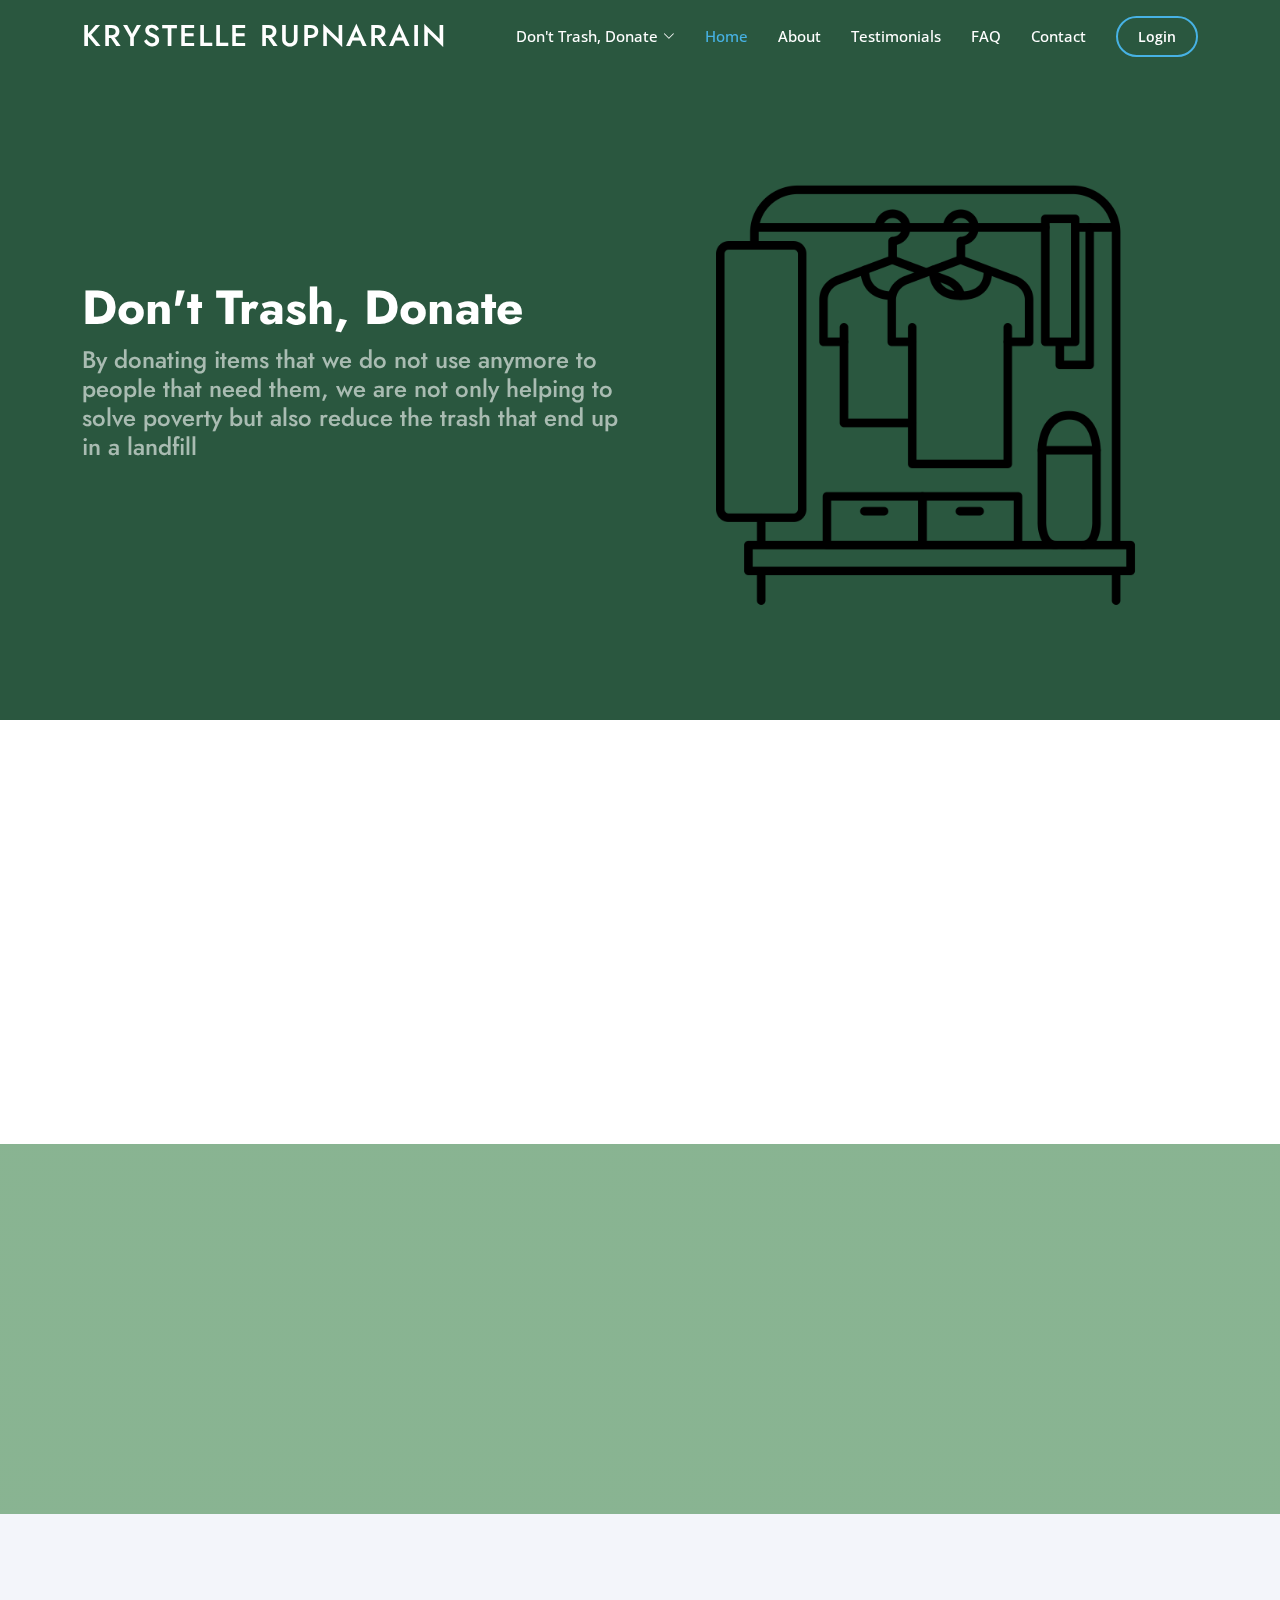
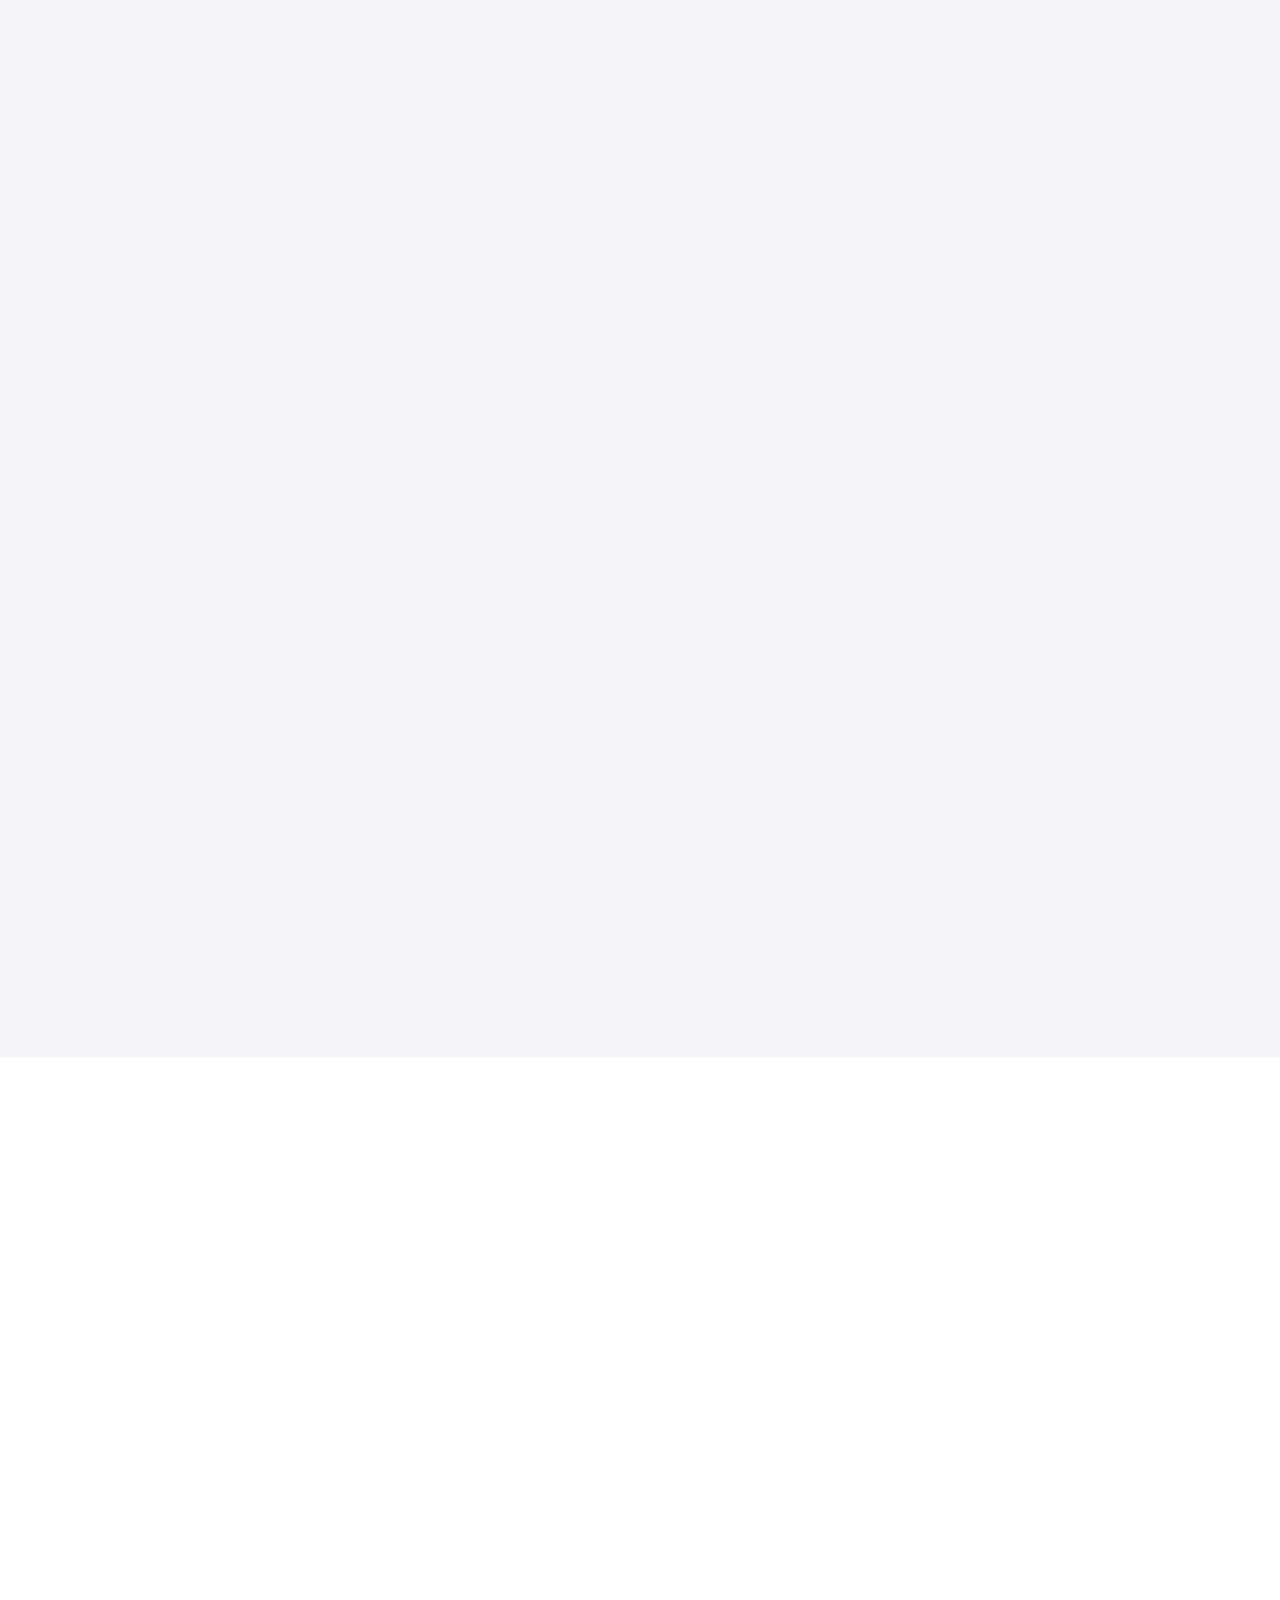
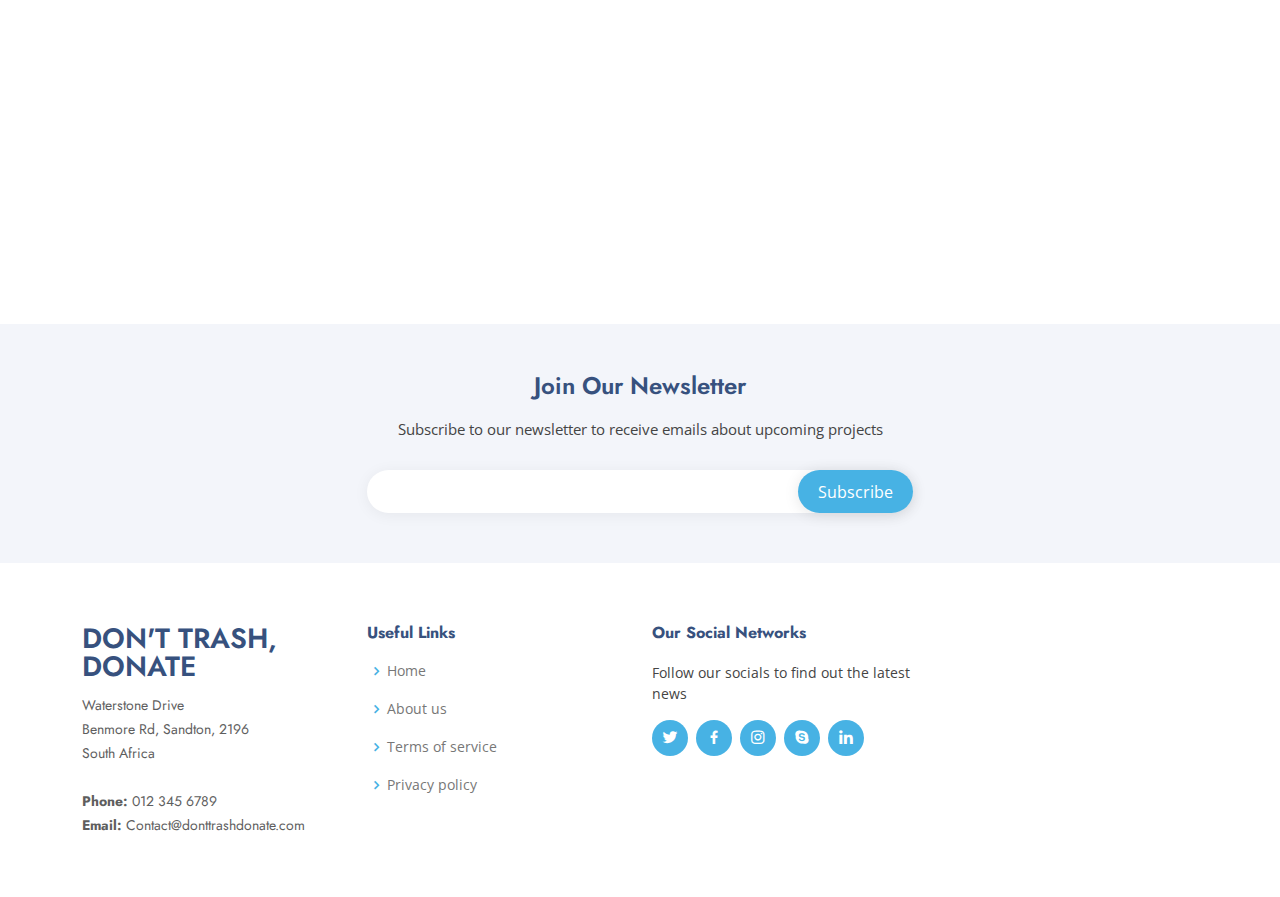
<file: SOEN6222/index.html>
<!DOCTYPE html>
<html lang="en">

<head>
  <meta charset="utf-8">
  <meta content="width=device-width, initial-scale=1.0" name="viewport">

  <title>Don't Trash, Donate</title>
  <meta content="" name="description">
  <meta content="" name="keywords">

  <!-- Favicons -->
  <link href="assets/img/favicon.png" rel="icon">
  <link href="assets/img/apple-touch-icon.png" rel="apple-touch-icon">

  <!-- Google Fonts -->
  <link href="https://fonts.googleapis.com/css?family=Open+Sans:300,300i,400,400i,600,600i,700,700i|Jost:300,300i,400,400i,500,500i,600,600i,700,700i|Poppins:300,300i,400,400i,500,500i,600,600i,700,700i" rel="stylesheet">

  <!-- Vendor CSS Files -->
  <link href="assets/vendor/aos/aos.css" rel="stylesheet">
  <link href="assets/vendor/bootstrap/css/bootstrap.min.css" rel="stylesheet">
  <link href="assets/vendor/bootstrap-icons/bootstrap-icons.css" rel="stylesheet">
  <link href="assets/vendor/boxicons/css/boxicons.min.css" rel="stylesheet">
  <link href="assets/vendor/glightbox/css/glightbox.min.css" rel="stylesheet">
  <link href="assets/vendor/remixicon/remixicon.css" rel="stylesheet">
  <link href="assets/vendor/swiper/swiper-bundle.min.css" rel="stylesheet">

  <!-- Template Main CSS File -->
  <link href="assets/css/style.css" rel="stylesheet">

  <!-- =======================================================
  * Template Name: Arsha - v4.9.1
  * Template URL: https://bootstrapmade.com/arsha-free-bootstrap-html-template-corporate/
  * Author: BootstrapMade.com
  * License: https://bootstrapmade.com/license/
  ======================================================== -->
</head>

<body>

  <!-- ======= Header ======= -->
  <header id="header" class="fixed-top ">
    <div class="container d-flex align-items-center">

      <h1 class="logo me-auto"><a href="index.html">Krystelle Rupnarain</a></h1>
      <!-- Uncomment below if you prefer to use an image logo -->
      <!-- <a href="index.html" class="logo me-auto"><img src="assets/img/logo.png" alt="" class="img-fluid"></a>-->

      <nav id="navbar" class="navbar">
        <ul>
          <li class="dropdown"><a href="#"><span>Don't Trash, Donate</span> <i class="bi bi-chevron-down"></i></a>
            <ul>
            <li class="dropdown"><a href="#"><span>Donator</span> <i class="bi bi-chevron-right"></i></a>
                <ul>
                  <li><a href="donator.html #Donate">Donate an Item</a></li>
                    <li><a href="donator.html #otherRequests">See Requested Items</a></li>
                  <li><a href="donator.html #MoneyDonations">Make a Monetary Donation</a></li>
                  <li><a href="donator.html #MyPastDonations">My Past Donations</a></li>
                </ul>
              </li>
                
              <li class="dropdown"><a href="#"><span>Requester</span> <i class="bi bi-chevron-right"></i></a>
                <ul>
                  <li><a href="requester.html #RequestAnItem">Request an Item</a></li>
                  <li><a href="requester.html #Delivery">Delivery</a></li>
                  <li><a href="requester.html #Items">All Items</a></li>
                    <li><a href="requester.html #myRequests">My Requests</a></li>
                </ul>
              </li>
                
              <li><a href="volunteer.html">Volunteer</a></li>
                <li><a href="volunteerSchedule.html">Current Volunteer</a></li>

            </ul>
          </li>
          <li><a class="nav-link scrollto active" href="#hero">Home</a></li>
          <li><a class="nav-link scrollto" href="#about">About</a></li>
          <li><a class="nav-link scrollto" href="#team">Testimonials</a></li>
            <li><a class="nav-link scrollto" href="#FAQ">FAQ</a></li>
            <li><a class="nav-link scrollto" href="#contact">Contact</a></li>        
          <li><a class="getstarted scrollto" href="login.html">Login</a></li>
        </ul>
        <i class="bi bi-list mobile-nav-toggle"></i>
      </nav><!-- .navbar -->

    </div>
  </header><!-- End Header -->

  <!-- ======= Hero Section ======= -->
  <section id="hero" class="d-flex align-items-center">

    <div class="container">
      <div class="row">
        <div class="col-lg-6 d-flex flex-column justify-content-center pt-4 pt-lg-0 order-2 order-lg-1" data-aos="fade-up" data-aos-delay="200">
          <h1>Don't Trash, Donate</h1>
          <h2>By donating items that we do not use anymore to people that need them, we are not only helping 
to solve poverty but also reduce the trash that end up in a landfill</h2>

        </div>
        <div class="col-lg-6 order-1 order-lg-2 hero-img" data-aos="zoom-in" data-aos-delay="200">
          <img src="assets/img/clothingRack.png" class="img-fluid animated" alt="">
        </div>
      </div>
    </div>

  </section><!-- End Hero -->

  <main id="main">

    <!-- ======= About Us Section ======= -->
    <section id="about" class="about">
      <div class="container" data-aos="fade-up">

        <div class="section-title">
          <h2>About Us</h2>
        </div>

        <div class="row content">
                      <div class="col-lg-6 pt-4 pt-lg-0">
            <p>
              The purpose of “Don’t trash, Donate” is to allow people to donate clothing more easily to underprivileged people, lessening the amount of wasted clothing in landfills and allowing more people the necessity of clothing. 
            </p>
            <a href="#" class="btn-learn-more">Learn More</a>
          </div>
          <div class="col-lg-6">
            <p>
              Those who require the donations can request the types of clothes that they need and those donating can more easily list the items that they have available. Items usually required are:
            </p>
            <ul>
              <li><i class="ri-check-double-line"></i> Babies/children clothing</li>
              <li><i class="ri-check-double-line"></i> Formal Attire (for Job interviews)</li>
              <li><i class="ri-check-double-line"></i> General clothing items</li>
            </ul>
          </div>

        </div>

      </div>
    </section><!-- End About Us Section -->

    <!-- ======= Cta Section ======= -->
    <section id="cta" class="cta">
      <div class="container" data-aos="zoom-in">

        <div class="row">
          <div class="col-lg-9 text-center text-lg-start">
            <h3>Call To Action</h3>
            <p> Don't Trash, Donate is always on the lookout for new volunteers who would be able to assist in the sorting out of clothing, delivery etc. If you feel you are able to assist us, please click the Call to Action button and fill in your details and we will be in contact with you.</p>
          </div>
          <div class="col-lg-3 cta-btn-container text-center">
            <a class="cta-btn align-middle" href="register.html">Call To Action</a>
          </div>
        </div>

      </div>
    </section><!-- End Cta Section -->

    <!-- ======= Team Section ======= -->
    <section id="team" class="team section-bg">
      <div class="container" data-aos="fade-up">

        <div class="section-title">
          <h2>Words of Praise and Thanks</h2>
          <p>Don't Trash, Donate recognizes the needs of others, both great and small. It is the recognition of any individuals ability to ease the burden of his fellow man and the determination to do so that fuels us. Below is a quick sample of some testimonials that were sent to us from donors and volunteers</p>
        </div>

        <div class="row">

          <div class="col-lg-6">
            <div class="member d-flex align-items-start" data-aos="zoom-in" data-aos-delay="100">
              <div class="pic"><img src="assets/img/team/team-1.jpg" class="img-fluid" alt=""></div>
              <div class="member-info">
                <h4>Jaiden Sukdeo</h4>
                <span>Volunteer</span>
                <p>Volunteering at Don't Trash, Donate has allowed me to make a positive impact in the communities around me. Being able to see the thousands of happy faces everyday brings me nothing but joy.</p>
              </div>
            </div>
          </div>

          <div class="col-lg-6 mt-4 mt-lg-0">
            <div class="member d-flex align-items-start" data-aos="zoom-in" data-aos-delay="200">
              <div class="pic"><img src="assets/img/team/team-2.jpg" class="img-fluid" alt=""></div>
              <div class="member-info">
                <h4>Xavier Naidoo</h4>
                <span>Donator</span>
                <p>As someone heavily into fashion, being able to give my clothes a second life is something that I live for! Knowing that my clothes are being put to good use as well as I'm being environmentally friendly is very important to me.</p>
              </div>
            </div>
          </div>
        </div>

      </div>
    </section><!-- End Team Section -->

    <!-- ======= Frequently Asked Questions Section ======= -->
    <section id="FAQ" class="faq section-bg">
      <div class="container" data-aos="fade-up">

        <div class="section-title">
          <h2>Frequently Asked Questions</h2>
          <p>Here is a list for questions most frequently asked. Can't find your question here? Contact us below.</p>
        </div>

        <div class="faq-list">
          <ul>
            <li data-aos="fade-up" data-aos-delay="100">
              <i class="bx bx-help-circle icon-help"></i> <a data-bs-toggle="collapse" class="collapse" data-bs-target="#faq-list-1">How can I become a volunteer? <i class="bx bx-chevron-down icon-show"></i><i class="bx bx-chevron-up icon-close"></i></a>
              <div id="faq-list-1" class="collapse show" data-bs-parent=".faq-list">
                <p>
                  We are very grateful for your interest in becoming a volunteer as it is through volunteering that we are able to run. To volunteer, click on the "Call to action" link above and fill in your details. We will then be swiftly in contact with you.
                </p>
              </div>
            </li>

            <li data-aos="fade-up" data-aos-delay="200">
              <i class="bx bx-help-circle icon-help"></i> <a data-bs-toggle="collapse" data-bs-target="#faq-list-2" class="collapsed">Can I make monetary donations? <i class="bx bx-chevron-down icon-show"></i><i class="bx bx-chevron-up icon-close"></i></a>
              <div id="faq-list-2" class="collapse" data-bs-parent=".faq-list">
                <p>
                  If you are unable to donate clothing, we gladly accept monetary donations as well. On the donation page, you can donate via paypal, mastercard, visa, paygate plus and apple pay. The money will be used to buy the requested items which will then be sent to the requester.
                </p>
              </div>
            </li>

            <li data-aos="fade-up" data-aos-delay="300">
              <i class="bx bx-help-circle icon-help"></i> <a data-bs-toggle="collapse" data-bs-target="#faq-list-3" class="collapsed">Where do I drop off my preloved clothing? <i class="bx bx-chevron-down icon-show"></i><i class="bx bx-chevron-up icon-close"></i></a>
              <div id="faq-list-3" class="collapse" data-bs-parent=".faq-list">
                <p>
                  We have multiple drop-off zones situated all around South Africa. Once you have clicked on our website, fill in your location details and we will show you the nearest drop-off zones situated by you. Alternatively, you can also deliver it straight to our address (Waterstone Drive, Benmore Rd, Sandton, 2196) where our volunteers will sort it out for you.
                </p>
              </div>
            </li>

            <li data-aos="fade-up" data-aos-delay="400">
              <i class="bx bx-help-circle icon-help"></i> <a data-bs-toggle="collapse" data-bs-target="#faq-list-4" class="collapsed">How can I request clothing? <i class="bx bx-chevron-down icon-show"></i><i class="bx bx-chevron-up icon-close"></i></a>
              <div id="faq-list-4" class="collapse" data-bs-parent=".faq-list">
                <p>
                  If you are struggling with being able to afford clothing, visit the requesters page where you will be able to view items that have been put up for donation or request specific items. Once the request has been completed, you will be given the order number and drop-off zone ocation where you can collect your item.
                </p>
              </div>
            </li>
          </ul>
        </div>

      </div>
    </section><!-- End Frequently Asked Questions Section -->

    <!-- ======= Contact Section ======= -->
    <section id="contact" class="contact">
      <div class="container" data-aos="fade-up">

        <div class="section-title">
          <h2>Contact</h2>
          <p>Have a burning question? Want to learn how to volunteer? Pop us a message below.</p>
        </div>

        <div class="row">

          <div class="col-lg-5 d-flex align-items-stretch">
            <div class="info">
              <div class="address">
                <i class="bi bi-geo-alt"></i>
                <h4>Location:</h4>
                <p>Waterstone Drive, Benmore Rd, Sandton, 2196</p>
              </div>

              <div class="email">
                <i class="bi bi-envelope"></i>
                <h4>Email:</h4>
                <p>Contact@donttrashdonate.com</p>
              </div>

              <div class="phone">
                <i class="bi bi-phone"></i>
                <h4>Call:</h4>
                <p>012 345 6789</p>
              </div>

              <iframe src="https://www.google.com/maps/embed?pb=!1m18!1m12!1m3!1d3583.1638807305967!2d28.04556761464582!3d-26.093568565820934!2m3!1f0!2f0!3f0!3m2!1i1024!2i768!4f13.1!3m3!1m2!1s0x1e95733c18d3cb89%3A0xed59860bb3c2c891!2sThe%20IIE&#39;s%20Varsity%20College%20-%20Sandton!5e0!3m2!1sen!2sza!4v1668019490185!5m2!1sen!2sza" frameborder="0" style="border:0; width: 100%; height: 290px;" allowfullscreen></iframe>
            </div>
                        
          </div>

          <div class="col-lg-7 mt-5 mt-lg-0 d-flex align-items-stretch">
            <form action="forms/contact.php" method="post" role="form" class="php-email-form">
              <div class="row">
                <div class="form-group col-md-6">
                  <label for="name">Your Name</label>
                  <input type="text" name="name" class="form-control" id="name" required>
                </div>
                <div class="form-group col-md-6">
                  <label for="name">Your Email</label>
                  <input type="email" class="form-control" name="email" id="email" required>
                </div>
              </div>
              <div class="form-group">
                <label for="name">Subject</label>
                <input type="text" class="form-control" name="subject" id="subject" required>
              </div>
              <div class="form-group">
                <label for="name">Message</label>
                <textarea class="form-control" name="message" rows="10" required></textarea>
              </div>
              <div class="my-3">
                <div class="loading">Loading</div>
                <div class="error-message"></div>
                <div class="sent-message">Your message has been sent. Thank you!</div>
              </div>
              <div class="text-center"><button type="submit">Send Message</button></div>
            </form>
          </div>

        </div>

      </div>
    </section><!-- End Contact Section -->

  </main><!-- End #main -->

  <!-- ======= Footer ======= -->
  <footer id="footer">

    <div class="footer-newsletter">
      <div class="container">
        <div class="row justify-content-center">
          <div class="col-lg-6">
            <h4>Join Our Newsletter</h4>
            <p>Subscribe to our newsletter to receive emails about upcoming projects</p>
            <form action="" method="post">
              <input type="email" name="email"><input type="submit" value="Subscribe">
            </form>
          </div>
        </div>
      </div>
    </div>

    <div class="footer-top">
      <div class="container">
        <div class="row">

          <div class="col-lg-3 col-md-6 footer-contact">
            <h3>Don't Trash, Donate</h3>
            <p>
              Waterstone Drive<br>
              Benmore Rd, Sandton, 2196<br>
              South Africa <br><br>
              <strong>Phone:</strong> 012 345 6789<br>
              <strong>Email:</strong> Contact@donttrashdonate.com<br>
            </p>
          </div>

          <div class="col-lg-3 col-md-6 footer-links">
            <h4>Useful Links</h4>
            <ul>
              <li><i class="bx bx-chevron-right"></i> <a href="#">Home</a></li>
              <li><i class="bx bx-chevron-right"></i> <a href="#">About us</a></li>
              <li><i class="bx bx-chevron-right"></i> <a href="#">Terms of service</a></li>
              <li><i class="bx bx-chevron-right"></i> <a href="#">Privacy policy</a></li>
            </ul>
          </div>


          <div class="col-lg-3 col-md-6 footer-links">
            <h4>Our Social Networks</h4>
            <p>Follow our socials to find out the latest news</p>
            <div class="social-links mt-3">
              <a href="#" class="twitter"><i class="bx bxl-twitter"></i></a>
              <a href="#" class="facebook"><i class="bx bxl-facebook"></i></a>
              <a href="#" class="instagram"><i class="bx bxl-instagram"></i></a>
              <a href="#" class="google-plus"><i class="bx bxl-skype"></i></a>
              <a href="#" class="linkedin"><i class="bx bxl-linkedin"></i></a>
            </div>
          </div>

        </div>
      </div>
    </div>

   
  </footer><!-- End Footer -->

  <div id="preloader"></div>
  <a href="#" class="back-to-top d-flex align-items-center justify-content-center"><i class="bi bi-arrow-up-short"></i></a>

  <!-- Vendor JS Files -->
  <script src="assets/vendor/aos/aos.js"></script>
  <script src="assets/vendor/bootstrap/js/bootstrap.bundle.min.js"></script>
  <script src="assets/vendor/glightbox/js/glightbox.min.js"></script>
  <script src="assets/vendor/isotope-layout/isotope.pkgd.min.js"></script>
  <script src="assets/vendor/swiper/swiper-bundle.min.js"></script>
  <script src="assets/vendor/waypoints/noframework.waypoints.js"></script>
  <script src="assets/vendor/php-email-form/validate.js"></script>

  <!-- Template Main JS File -->
  <script src="assets/js/main.js"></script>

</body>

</html>
</file>
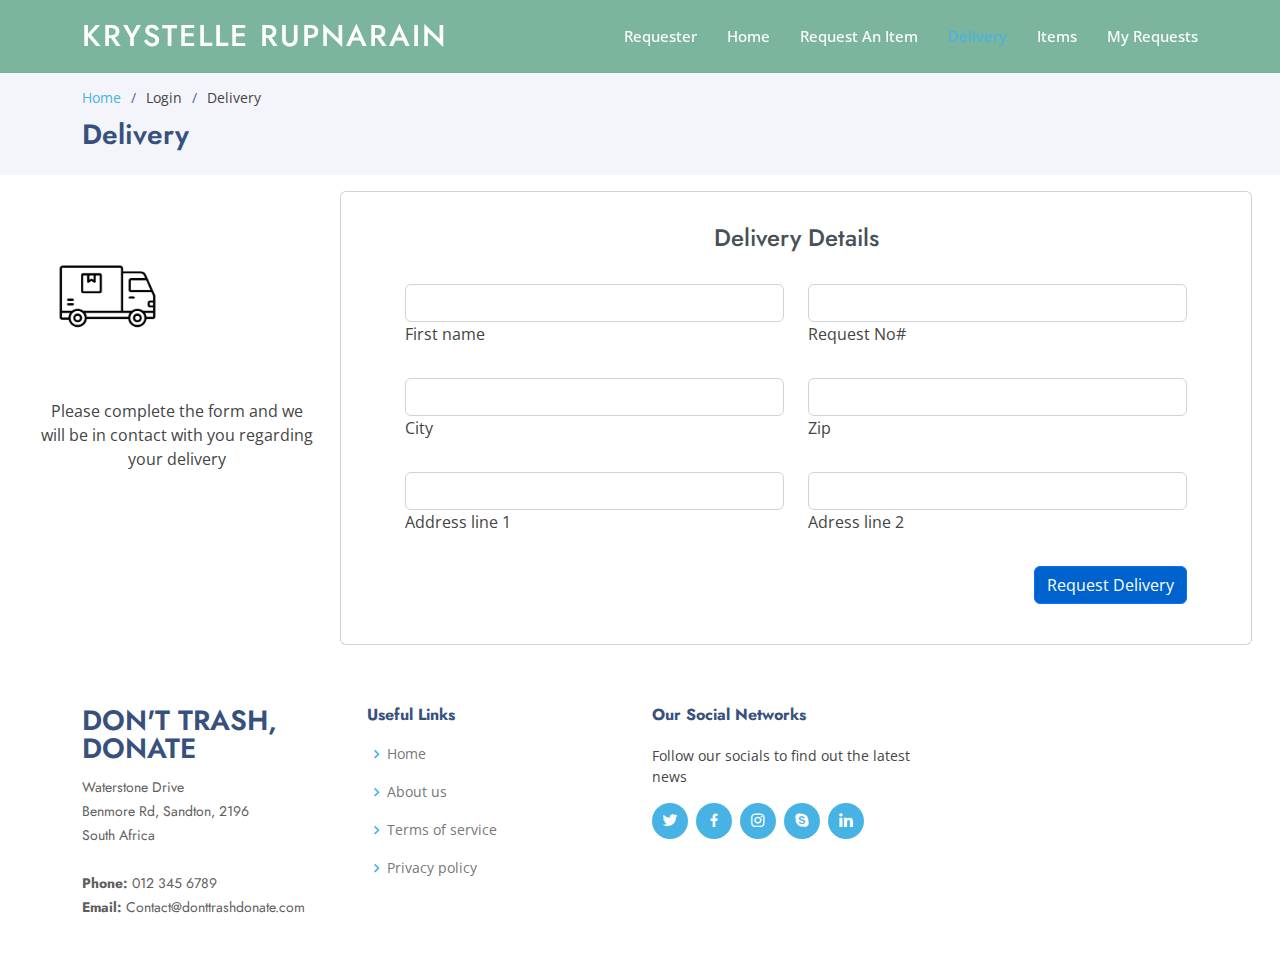
<file: SOEN6222/delivery.html>
<!DOCTYPE html>
<html lang="en">

<head>
  <meta charset="utf-8">
  <meta content="width=device-width, initial-scale=1.0" name="viewport">

  <title>Don't Trash Donate Delivery</title>
  <meta content="" name="description">
  <meta content="" name="keywords">

  <!-- Favicons -->
  <link href="assets/img/favicon.png" rel="icon">
  <link href="assets/img/apple-touch-icon.png" rel="apple-touch-icon">

  <!-- Google Fonts -->
  <link href="https://fonts.googleapis.com/css?family=Open+Sans:300,300i,400,400i,600,600i,700,700i|Jost:300,300i,400,400i,500,500i,600,600i,700,700i|Poppins:300,300i,400,400i,500,500i,600,600i,700,700i" rel="stylesheet">

  <!-- Vendor CSS Files -->
  <link href="assets/vendor/aos/aos.css" rel="stylesheet">
  <link href="assets/vendor/bootstrap/css/bootstrap.min.css" rel="stylesheet">
  <link href="assets/vendor/bootstrap-icons/bootstrap-icons.css" rel="stylesheet">
  <link href="assets/vendor/boxicons/css/boxicons.min.css" rel="stylesheet">
  <link href="assets/vendor/glightbox/css/glightbox.min.css" rel="stylesheet">
  <link href="assets/vendor/remixicon/remixicon.css" rel="stylesheet">
  <link href="assets/vendor/swiper/swiper-bundle.min.css" rel="stylesheet">

  <!-- Template Main CSS File -->
  <link href="assets/css/style.css" rel="stylesheet">

  <!-- =======================================================
  * Template Name: Arsha - v4.9.1
  * Template URL: https://bootstrapmade.com/arsha-free-bootstrap-html-template-corporate/
  * Author: BootstrapMade.com
  * License: https://bootstrapmade.com/license/
  ======================================================== -->
</head>

<body>

  <!-- ======= Header ======= -->
  <header id="header" class="fixed-top header-inner-pages">
    <div class="container d-flex align-items-center">

      <h1 class="logo me-auto"><a href="index.html">Krystelle Rupnarain</a></h1>
      <!-- Uncomment below if you prefer to use an image logo -->
      <!-- <a href="index.html" class="logo me-auto"><img src="assets/img/logo.png" alt="" class="img-fluid"></a>-->

                       <nav id="navbar" class="navbar">
        <ul>         
            <li><a class="nav-link scrollto" href="requester.html">Requester</a></li>
            <li><a class="nav-link scrollto" href="index.html">Home</a></li>
            <li><a class="nav-link scrollto" href="requester.htm #RequestAnItem">Request An Item</a></li>
            <li><a class="nav-link scrollto active" href="#Delivery">Delivery</a></li>
            <li><a class="nav-link scrollto" href="requester.htm #Items">Items</a></li>
            <li><a class="nav-link scrollto" href="requester.htm #myRequests">My Requests</a></li> 
            
        </ul>
        <i class="bi bi-list mobile-nav-toggle"></i>
      </nav><!-- .navbar -->

    </div>
  </header><!-- End Header -->

  <main id="main">

    <!-- ======= Breadcrumbs ======= -->
    <section id="breadcrumbs" class="breadcrumbs">
      <div class="container">

        <ol>
          <li><a href="index.html">Home</a></li>
          <li>Login</li>
            <li>Delivery</li>
        </ol>
        <h2>Delivery</h2>

      </div>
    </section><!-- End Breadcrumbs -->

  </main><!-- End #main -->

<div class="row mt-3 mx-3" style="margin-top:25px ;">
  <div class="col-md-3">
    <div style="margin-top: 50px; margin-left: 10px;" class="text-center">
              <div class="col-lg-6 order-1 order-lg-2 hero-img" data-aos="zoom-in" data-aos-delay="200">
          <img src="assets/img/delivery.png" class="img-fluid animated" alt="">
        </div>
      <h3 class="mt-3 text-white">Welcome</h3>
      <p class="white-text">Please complete the form and we will be in contact with you regarding your delivery</p>
    </div>

  </div>
  <div class="col-md-9 justify-content-center">
    <div class="card card-custom pb-4">
      <div class="card-body mt-0 mx-5">
        <div class="text-center mb-3 pb-2 mt-3">
          <h4 style="color: #495057 ;">Delivery Details</h4>
        </div>

        <form class="mb-0">

          <div class="row mb-4">
            <div class="col">
              <div class="form-outline">
                <input type="text" id="form9Example1" class="form-control input-custom" />
                <label class="form-label" for="form9Example1">First name</label>
              </div>
            </div>
            <div class="col">
              <div class="form-outline">
                <input type="text" id="form9Example2" class="form-control input-custom" />
                <label class="form-label" for="form9Example2">Request No#</label>
              </div>
            </div>
          </div>
          <div class="row mb-4">
            <div class="col">
              <div class="form-outline">
                <input type="text" id="form9Example3" class="form-control input-custom" />
                <label class="form-label" for="form9Example3">City</label>
              </div>
            </div>
            <div class="col">
              <div class="form-outline">
                <input type="text" id="form9Example4" class="form-control input-custom" />
                <label class="form-label" for="form9Example4">Zip</label>
              </div>
            </div>
          </div>
          <div class="row mb-4">
            <div class="col">
              <div class="form-outline">
                <input type="text" id="form9Example6" class="form-control input-custom" />
                <label class="form-label" for="form9Example6">Address line 1</label>
              </div>
            </div>
            <div class="col">
              <div class="form-outline">
                <input type="email" id="typeEmail" class="form-control input-custom" />
                <label class="form-label" for="typeEmail">Adress line 2</label>
              </div>
            </div>
          </div>

          <div class="float-end ">
            <!-- Submit button -->
            <button type="submit" class="btn btn-primary btn-rounded"
              style="background-color: #0062CC ;">Request Delivery</button>
          </div>

        </form>
      </div>
    </div>
  </div>
</div>
    
    
    <!-- ======= Footer ======= -->
  <footer id="footer">

    <div class="footer-top">
      <div class="container">
        <div class="row">

          <div class="col-lg-3 col-md-6 footer-contact">
            <h3>Don't Trash, Donate</h3>
            <p>
              Waterstone Drive<br>
              Benmore Rd, Sandton, 2196<br>
              South Africa <br><br>
              <strong>Phone:</strong> 012 345 6789<br>
              <strong>Email:</strong> Contact@donttrashdonate.com<br>
            </p>
          </div>

          <div class="col-lg-3 col-md-6 footer-links">
            <h4>Useful Links</h4>
            <ul>
              <li><i class="bx bx-chevron-right"></i> <a href="#">Home</a></li>
              <li><i class="bx bx-chevron-right"></i> <a href="#">About us</a></li>
              <li><i class="bx bx-chevron-right"></i> <a href="#">Terms of service</a></li>
              <li><i class="bx bx-chevron-right"></i> <a href="#">Privacy policy</a></li>
            </ul>
          </div>


          <div class="col-lg-3 col-md-6 footer-links">
            <h4>Our Social Networks</h4>
            <p>Follow our socials to find out the latest news</p>
            <div class="social-links mt-3">
              <a href="#" class="twitter"><i class="bx bxl-twitter"></i></a>
              <a href="#" class="facebook"><i class="bx bxl-facebook"></i></a>
              <a href="#" class="instagram"><i class="bx bxl-instagram"></i></a>
              <a href="#" class="google-plus"><i class="bx bxl-skype"></i></a>
              <a href="#" class="linkedin"><i class="bx bxl-linkedin"></i></a>
            </div>
          </div>

        </div>
      </div>
    </div>

   
  </footer><!-- End Footer -->


  <div id="preloader"></div>
  <a href="#" class="back-to-top d-flex align-items-center justify-content-center"><i class="bi bi-arrow-up-short"></i></a>

  <!-- Vendor JS Files -->
  <script src="assets/vendor/aos/aos.js"></script>
  <script src="assets/vendor/bootstrap/js/bootstrap.bundle.min.js"></script>
  <script src="assets/vendor/glightbox/js/glightbox.min.js"></script>
  <script src="assets/vendor/isotope-layout/isotope.pkgd.min.js"></script>
  <script src="assets/vendor/swiper/swiper-bundle.min.js"></script>
  <script src="assets/vendor/waypoints/noframework.waypoints.js"></script>
  <script src="assets/vendor/php-email-form/validate.js"></script>

  <!-- Template Main JS File -->
  <script src="assets/js/main.js"></script>

</body>

</html>
</file>
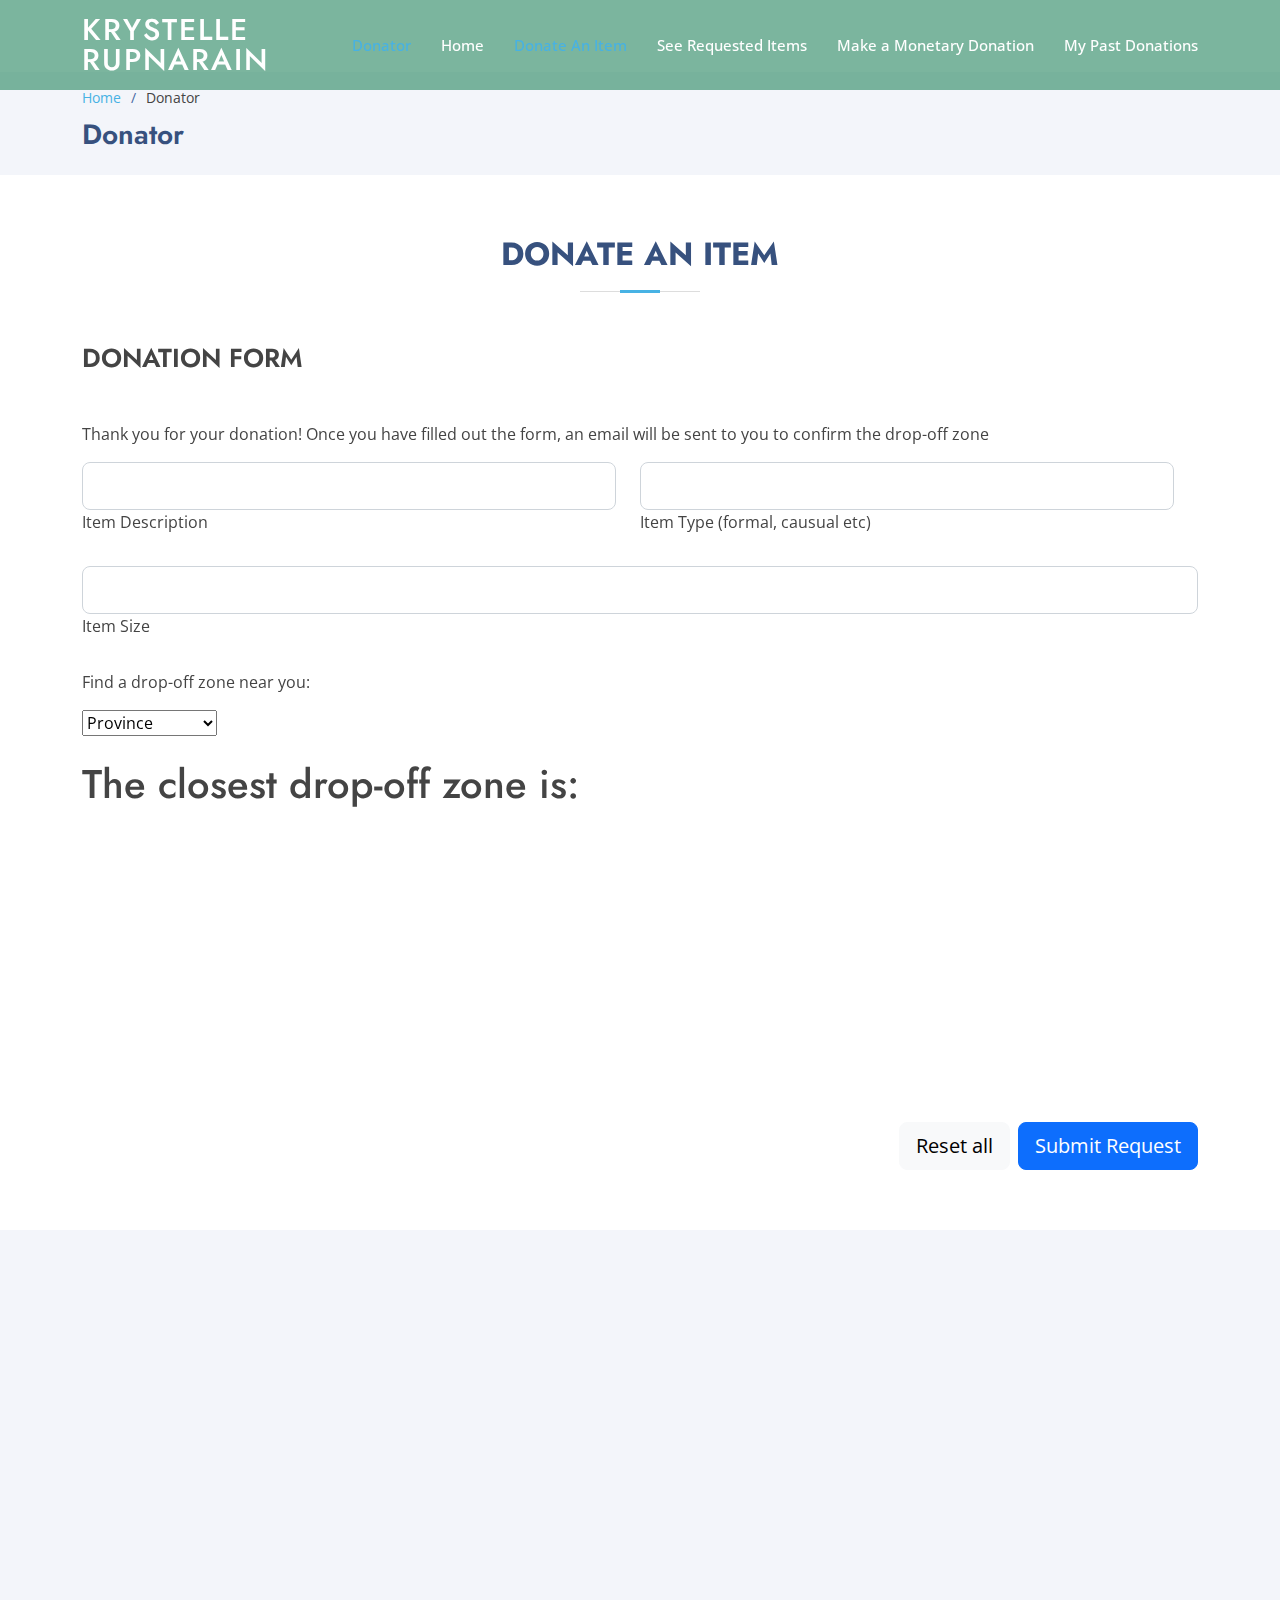
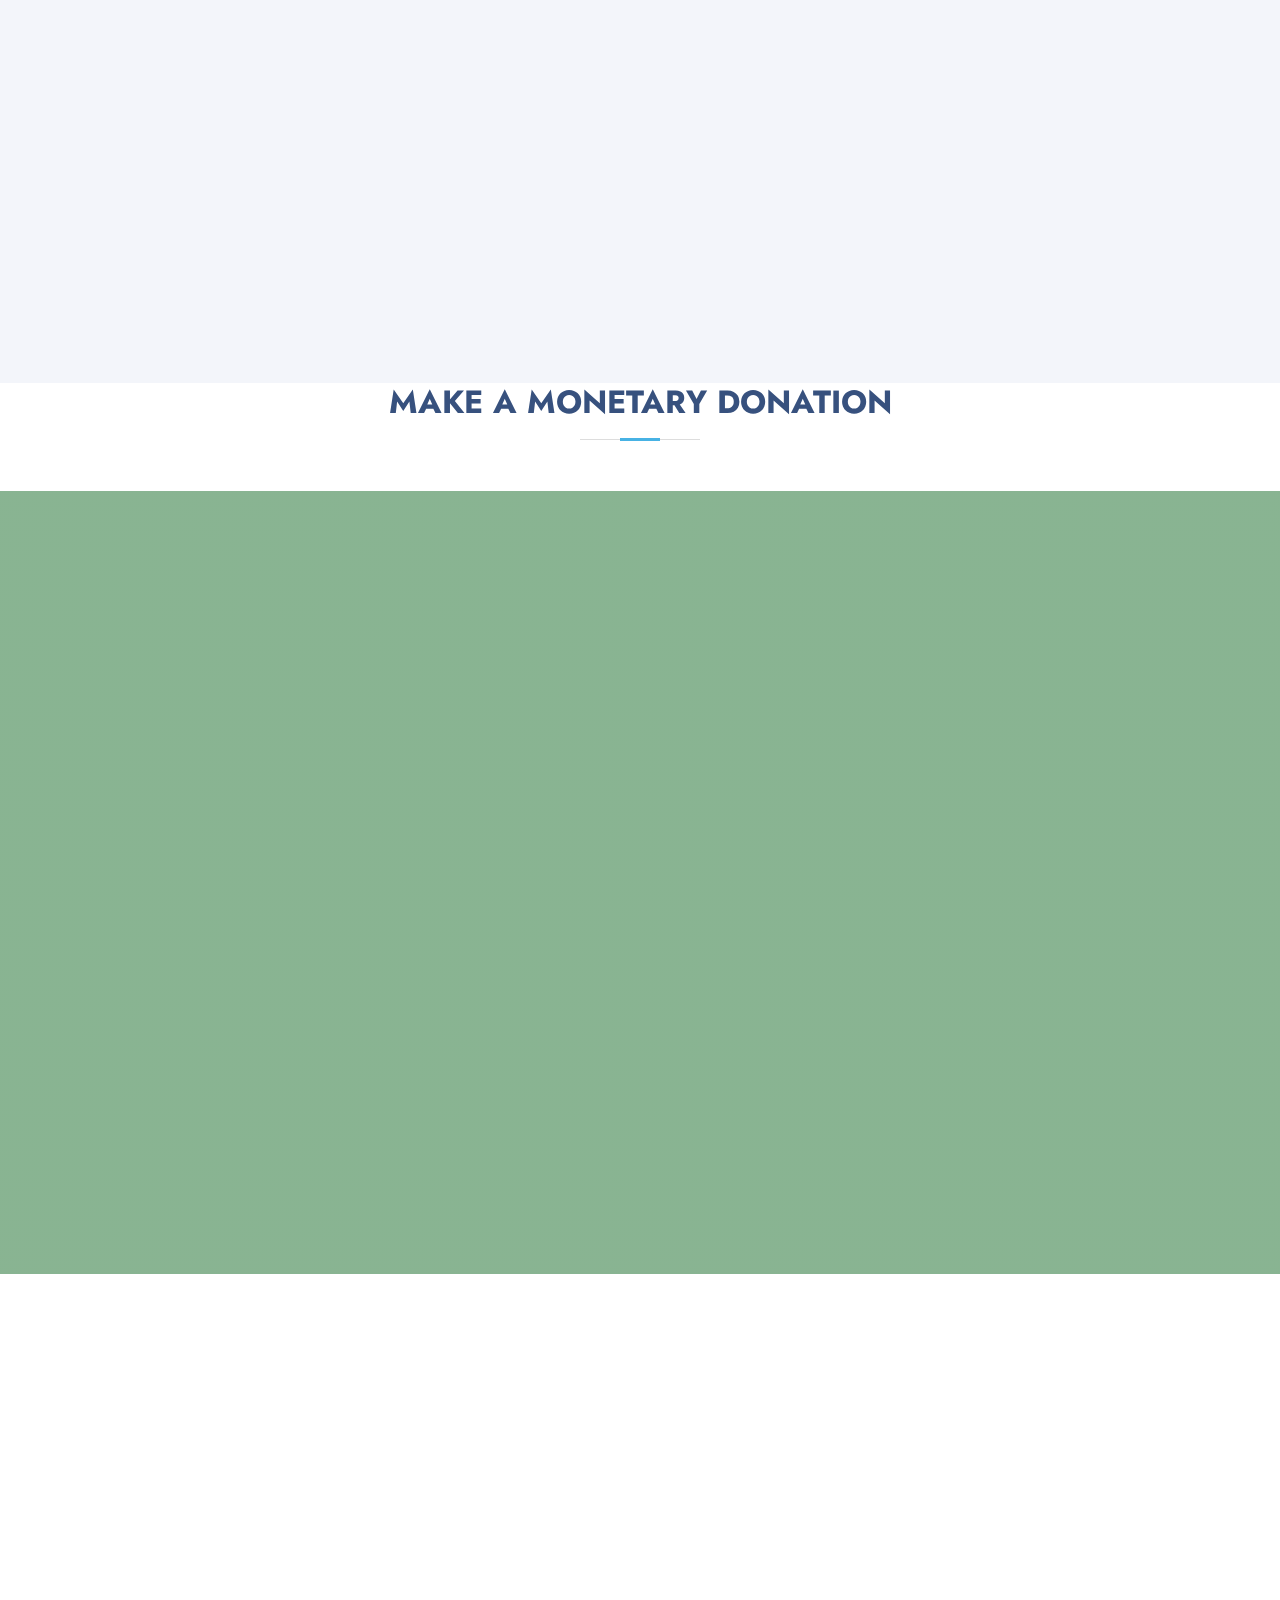
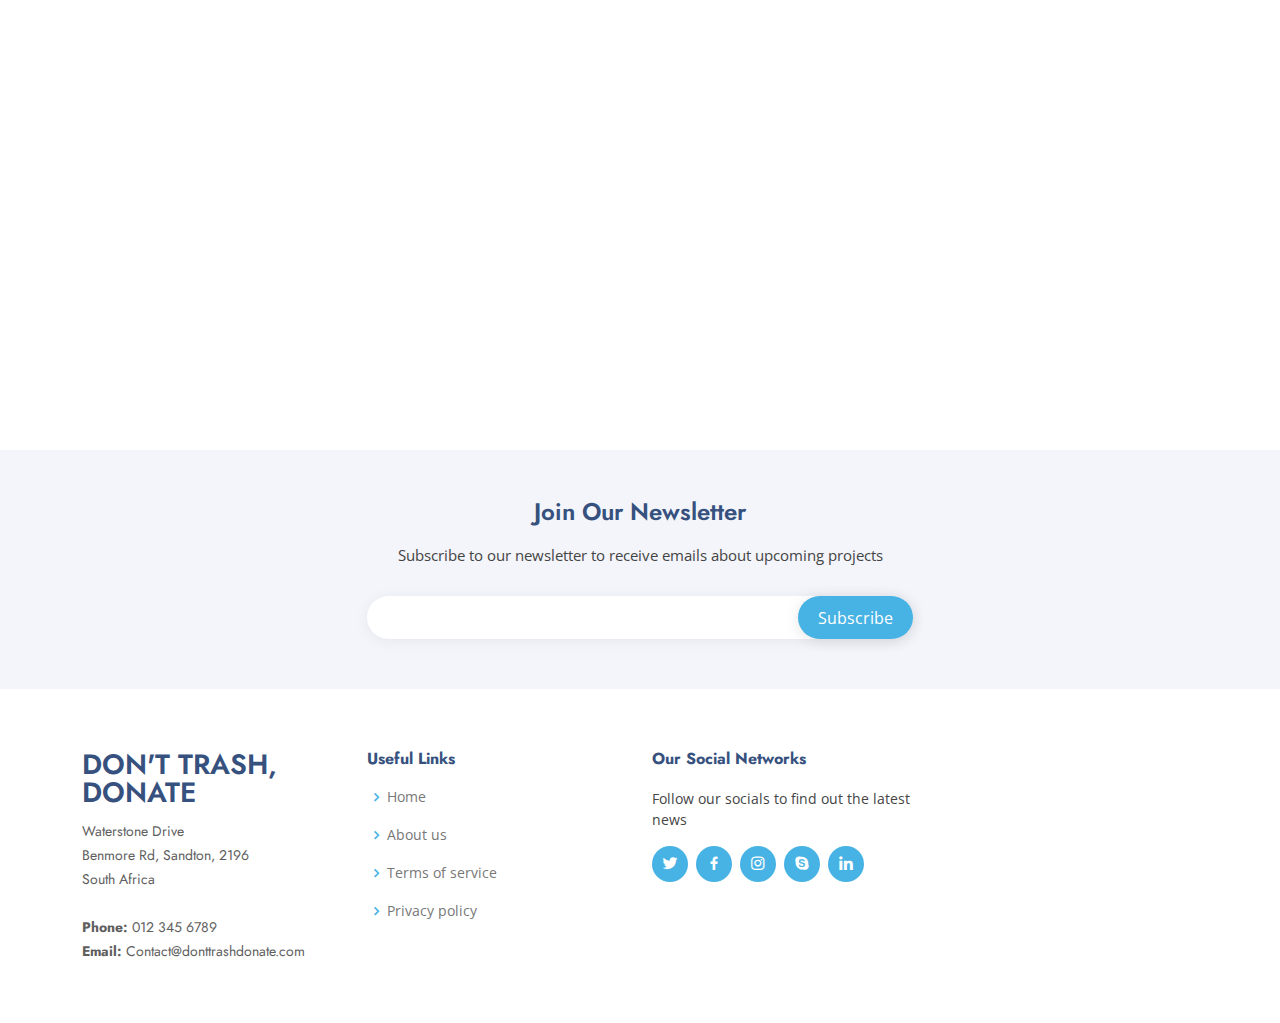
<file: SOEN6222/donator.html>
<!DOCTYPE html>
<html lang="en">

<head>
  <meta charset="utf-8">
  <meta content="width=device-width, initial-scale=1.0" name="viewport">

  <title>Don't Trash Donate Donator</title>
  <meta content="" name="description">
  <meta content="" name="keywords">

  <!-- Favicons -->
  <link href="assets/img/favicon.png" rel="icon">
  <link href="assets/img/apple-touch-icon.png" rel="apple-touch-icon">

  <!-- Google Fonts -->
  <link href="https://fonts.googleapis.com/css?family=Open+Sans:300,300i,400,400i,600,600i,700,700i|Jost:300,300i,400,400i,500,500i,600,600i,700,700i|Poppins:300,300i,400,400i,500,500i,600,600i,700,700i" rel="stylesheet">

  <!-- Vendor CSS Files -->
  <link href="assets/vendor/aos/aos.css" rel="stylesheet">
  <link href="assets/vendor/bootstrap/css/bootstrap.min.css" rel="stylesheet">
  <link href="assets/vendor/bootstrap-icons/bootstrap-icons.css" rel="stylesheet">
  <link href="assets/vendor/boxicons/css/boxicons.min.css" rel="stylesheet">
  <link href="assets/vendor/glightbox/css/glightbox.min.css" rel="stylesheet">
  <link href="assets/vendor/remixicon/remixicon.css" rel="stylesheet">
  <link href="assets/vendor/swiper/swiper-bundle.min.css" rel="stylesheet">

  <!-- Template Main CSS File -->
  <link href="assets/css/style.css" rel="stylesheet">

  <!-- =======================================================
  * Template Name: Arsha - v4.9.1
  * Template URL: https://bootstrapmade.com/arsha-free-bootstrap-html-template-corporate/
  * Author: BootstrapMade.com
  * License: https://bootstrapmade.com/license/
  ======================================================== -->
</head>

<body>

  <!-- ======= Header ======= -->
  <header id="header" class="fixed-top header-inner-pages">
    <div class="container d-flex align-items-center">

      <h1 class="logo me-auto"><a href="index.html">Krystelle Rupnarain</a></h1>
      <!-- Uncomment below if you prefer to use an image logo -->
      <!-- <a href="index.html" class="logo me-auto"><img src="assets/img/logo.png" alt="" class="img-fluid"></a>-->

            <nav id="navbar" class="navbar">
        <ul>         
            <li><a class="nav-link scrollto active" href="donator.html">Donator</a></li>
            <li><a class="nav-link scrollto" href="index.html">Home</a></li>
            <li><a class="nav-link scrollto" href="#Donate">Donate An Item</a></li>
            <li><a class="nav-link scrollto" href="#otherRequests">See Requested Items</a></li>
            <li><a class="nav-link scrollto" href="#MoneyDonations">Make a Monetary Donation</a></li>
            <li><a class="nav-link scrollto" href="#MyPastDonations">My Past Donations</a></li>

        </ul>
        <i class="bi bi-list mobile-nav-toggle"></i>
      </nav><!-- .navbar -->

    </div>
  </header><!-- End Header -->
    
        <!-- ======= Breadcrumbs ======= -->
    <section id="breadcrumbs" class="breadcrumbs">
      <div class="container">

        <ol>
          <li><a href="index.html">Home</a></li>
          <li>Donator</li>
        </ol>
        <h2>Donator</h2>

      </div>
    </section><!-- End Breadcrumbs -->


  <main id="main">

    <!-- ======= About Us Section ======= -->
    <section id="Donate" class="about">
      <div class="container" data-aos="fade-up">

        <div class="section-title">
          <h2>Donate An Item</h2>
        </div>

        <div class="row content">
            
                <h3 class="mb-5 text-uppercase">Donation Form</h3>
<p> Thank you for your donation! Once you have filled out the form, an email will be sent to you to confirm the drop-off zone</p>
                <div class="row">
                  <div class="col-md-6 mb-4">
                    <div class="form-outline">
                      <input type="text" id="form3Example1m" class="form-control form-control-lg" />
                      <label class="form-label" for="form3Example1m">Item Description</label>
                    </div>
                  </div>
                  <div class="col-md-6 mb-4">
                    <div class="form-outline">
                      <input type="text" id="form3Example1n" class="form-control form-control-lg" />
                      <label class="form-label" for="form3Example1n">Item Type (formal, causual etc)</label>
                    </div>
                  </div>
                </div> 

                <div class="form-outline mb-4">
                  <input type="text" id="form3Example8" class="form-control form-control-lg" />
                  <label class="form-label" for="form3Example8">Item Size</label>
                </div>

                <div class="row">
                  <div class="col-md-6 mb-4">
<p>Find a drop-off zone near you:</p>
                    <select class="select">
                      <option value="1">Province</option>
                      <option value="2">Free State</option>
                      <option value="3">Western cape</option>
                      <option value="4">KwaZulu-Natal</option>
                        <option value="5">North West</option>
                        <option value="6">Mpumalanga</option>
                        <option value="7">Eastern Cape</option>
                        <option value="8">Limpopo</option>
                        <option value="9">Northern Cape</option>
                        <option value="10">Gauteng</option>

                    </select>

                  </div>
                </div>
<h1>The closest drop-off zone is:</h1>
                                    <iframe src="https://www.google.com/maps/embed?pb=!1m18!1m12!1m3!1d3583.1638807305967!2d28.04556761464582!3d-26.093568565820934!2m3!1f0!2f0!3f0!3m2!1i1024!2i768!4f13.1!3m3!1m2!1s0x1e95733c18d3cb89%3A0xed59860bb3c2c891!2sThe%20IIE&#39;s%20Varsity%20College%20-%20Sandton!5e0!3m2!1sen!2sza!4v1668019490185!5m2!1sen!2sza" frameborder="0" style="border:0; width: 100%; height: 290px;" allowfullscreen></iframe>
            
             <div class="d-flex justify-content-end pt-3">
                  <button type="button" class="btn btn-light btn-lg">Reset all</button>
                  <button type="button" class="btn btn-primary btn-lg ms-2">Submit Request</button>
                </div>

        </div>

      </div>
    </section><!-- End About Us Section -->
      
          <!-- ======= Team Section ======= -->
    <section id="otherRequests" class="team section-bg">
      <div class="container" data-aos="fade-up">

        <div class="section-title">
          <h2>Donate a Requested Item</h2>
          <p>These Items have specifically been requested by people</p>
        </div>

        <div class="row">

          <div class="col-lg-6 mt-4 mt-lg-0">
            <div class="member d-flex align-items-start" data-aos="zoom-in" data-aos-delay="200">
              <div class="member-info">
                <h4>Jason Smith</h4>
                <span>White formal Shirt</span>
                <p>I have an upcoming Job Interview and so looking the part is important to me. I am on the lookout for a plain white formal shirt.</p>
                                    <p>Please drop-off at: Waterstone Drive, Benmore Rd, Sandton, 2196</p>
                  <iframe src="https://www.google.com/maps/embed?pb=!1m18!1m12!1m3!1d3583.1638807305967!2d28.04556761464582!3d-26.093568565820934!2m3!1f0!2f0!3f0!3m2!1i1024!2i768!4f13.1!3m3!1m2!1s0x1e95733c18d3cb89%3A0xed59860bb3c2c891!2sThe%20IIE&#39;s%20Varsity%20College%20-%20Sandton!5e0!3m2!1sen!2sza!4v1668019490185!5m2!1sen!2sza" frameborder="0" style="border:0; width: 100%; height: 290px;" allowfullscreen></iframe>
              </div>
            </div>
          </div>
          
          <div class="col-lg-6 mt-4 mt-lg-0">
            <div class="member d-flex align-items-start" data-aos="zoom-in" data-aos-delay="200">
              <div class="member-info">
                <h4>Danika Romans</h4>
                <span>3 month old girl clothes</span>
                <p>I recently had a baby girl, any clothing for her would be greatly appreciated.</p>
                  <p>Please drop-off at: Waterstone Drive, Benmore Rd, Sandton, 2196</p>
                  <iframe src="https://www.google.com/maps/embed?pb=!1m18!1m12!1m3!1d3583.1638807305967!2d28.04556761464582!3d-26.093568565820934!2m3!1f0!2f0!3f0!3m2!1i1024!2i768!4f13.1!3m3!1m2!1s0x1e95733c18d3cb89%3A0xed59860bb3c2c891!2sThe%20IIE&#39;s%20Varsity%20College%20-%20Sandton!5e0!3m2!1sen!2sza!4v1668019490185!5m2!1sen!2sza" frameborder="0" style="border:0; width: 100%; height: 290px;" allowfullscreen></iframe>
              </div>
            </div>
          </div>
        </div>

      </div>
    </section><!-- End Team Section -->
      
                  <div class="section-title">
          <h2>Make a Monetary Donation</h2>
        </div>
    <!-- ======= Cta Section ======= -->
    <section id="MoneyDonations" class="cta">
      <div class="container" data-aos="zoom-in">

    <div class="row">
        <div class="col-lg-6 mx-auto">
            <div class="card ">
                <div class="card-header">
                    <div class="bg-white shadow-sm pt-4 pl-2 pr-2 pb-2">
                        <!-- Credit card form tabs -->
                        <ul role="tablist" class="nav bg-light nav-pills rounded nav-fill mb-3">
                            <li class="nav-item"> <a data-toggle="pill" href="#credit-card" class="nav-link active "> <i class="fas fa-credit-card mr-2"></i> Credit Card </a> </li>
                            <li class="nav-item"> <a data-toggle="pill" href="#paypal" class="nav-link "> <i class="fab fa-paypal mr-2"></i> Paypal </a> </li>
                            <li class="nav-item"> <a data-toggle="pill" href="#net-banking" class="nav-link "> <i class="fas fa-mobile-alt mr-2"></i> Net Banking </a> </li>
                        </ul>
                    </div> <!-- End -->
                    <!-- Credit card form content -->
                    <div class="tab-content">
                        <!-- credit card info-->
                        <div id="credit-card" class="tab-pane fade show active pt-3">
                            <form role="form" onsubmit="event.preventDefault()">
                                                                  <div class="form-group"> <label for="Amount">
                                        <h6>Amount</h6>
                                    </label> <input type="text" name="Amount" placeholder="Enter the Amount you Wish to Donate" required class="form-control "> </div>
                                
                                    <div class="form-group"> <label for="Bank">
                                        <h6>Bank Name</h6>
                                    </label> <input type="text" name="Amount" placeholder="Enter your banks name" required class="form-control "> </div>
                                
                                
                                <div class="form-group"> <label for="username">
                                        <h6>Card Owner</h6>
                                    </label> <input type="text" name="username" placeholder="Card Owner Name" required class="form-control "> </div>
                                
                                <div class="form-group"> <label for="cardNumber">
                                        <h6>Card number</h6>
                                    </label>
                                    <div class="input-group"> <input type="text" name="cardNumber" placeholder="Valid card number" class="form-control " required>

                                    </div>
                                </div>
                                <div class="row">
                                    <div class="col-sm-8">
                                        <div class="form-group"> <label><span class="hidden-xs">
                                                    <h6>Expiration Date</h6>
                                                </span></label>
                                            <div class="input-group"> <input type="number" placeholder="MM" name="" class="form-control" required> <input type="number" placeholder="YY" name="" class="form-control" required> </div>
                                        </div>
                                    </div>
                                    <div class="col-sm-4">
                                        <div class="form-group mb-4"> <label data-toggle="tooltip" title="Three digit CV code on the back of your card">
                                                <h6>CVV <i class="fa fa-question-circle d-inline"></i></h6>
                                            </label> <input type="text" required class="form-control"> </div>
                                    </div>
                                </div>
                                <div class="card-footer"> <button type="button" class="subscribe btn btn-primary btn-block shadow-sm"> Confirm Payment </button>
                            </form>
                        </div>
                    </div> <!-- End -->
                    <!-- Paypal info -->
                    <div id="paypal" class="tab-pane fade pt-3">
                        <h6 class="pb-2">Select your paypal account type</h6>
                        <div class="form-group "> <label class="radio-inline"> <input type="radio" name="optradio" checked> Domestic </label> <label class="radio-inline"> <input type="radio" name="optradio" class="ml-5">International </label></div>
                        <p> <button type="button" class="btn btn-primary "><i class="fab fa-paypal mr-2"></i> Log into my Paypal</button> </p>
                        <p class="text-muted"> Note: After clicking on the button, you will be directed to a secure gateway for payment. After completing the payment process, you will be redirected back to the website to view details of your order. </p>
                    </div> <!-- End -->
                    <!-- bank transfer info -->
                    <div id="net-banking" class="tab-pane fade pt-3">
                        <div class="form-group "> <label for="Select Your Bank">
                                <h6>Select your Bank</h6>
                            </label> <select class="form-control" id="ccmonth">
                                <option value="" selected disabled>--Please select your Bank--</option>
                                <option>Bank 1</option>
                                <option>Bank 2</option>
                                <option>Bank 3</option>
                                <option>Bank 4</option>
                                <option>Bank 5</option>
                                <option>Bank 6</option>
                                <option>Bank 7</option>
                                <option>Bank 8</option>
                                <option>Bank 9</option>
                                <option>Bank 10</option>
                            </select> </div>
                        <div class="form-group">
                            <p> <button type="button" class="btn btn-primary "><i class="fas fa-mobile-alt mr-2"></i> Proceed Payment</button> </p>
                        </div>
                        <p class="text-muted">Note: After clicking on the button, you will be directed to a secure gateway for payment. After completing the payment process, you will be redirected back to the website to view details of your order. </p>
                    </div> <!-- End -->
                    <!-- End -->
                </div>
            </div>
        </div>
    </div>

      </div>
    </section><!-- End Cta Section -->

          <!-- ======= Menu Section ======= -->
    <section id="MyPastDonations" class="menu">
      <div class="container" data-aos="fade-up">

        <div class="section-header">
          <h2>My Past Donations</h2>
        </div>

        <ul class="nav nav-tabs d-flex justify-content-center" data-aos="fade-up" data-aos-delay="200">

          <li class="nav-item">
            <a class="nav-link active show" data-bs-toggle="tab" data-bs-target="#menu-starters">
              <h4>The planet and thousands of others thank you for your donations!</h4>
            </a>
          </li><!-- End tab nav item -->

        </ul>

        <div class="tab-content" data-aos="fade-up" data-aos-delay="300">

          <div class="tab-pane fade active show" id="menu-starters">

            <div class="tab-header text-center">
              <p>Items</p>
              <h3>All Items</h3>
            </div>

            <div class="row gy-5">

              <div class="col-lg-4 menu-item">
                <a href="assets/img/menu/menu-item-4.png" class="glightbox"><img src="assets/img/menu/menu-item-4.png" class="menu-img img-fluid" alt=""></a>
                <h4>Black and grey tropical t-shirt</h4>
                <p class="ingredients">
                  Size: X-Large
                </p>
                <p class="price">
                  Formal
                </p>
              </div><!-- Menu Item -->

              <div class="col-lg-4 menu-item">
                <a href="assets/img/menu/menu-item-6.png" class="glightbox"><img src="assets/img/menu/menu-item-6.png" class="menu-img img-fluid" alt=""></a>
                <h4>Puppy baby jumper</h4>
                <p class="ingredients">
                  Size: 10 months
                </p>
                <p class="price">
                  Baby Boy Clothing
                </p>
              </div><!-- Menu Item -->

            </div>
          </div><!-- End Starter Menu Content -->

        </div>

      </div>
    </section><!-- End Menu Section -->

   

  </main><!-- End #main -->

  <!-- ======= Footer ======= -->
  <footer id="footer">
      
          <div class="footer-newsletter">
      <div class="container">
        <div class="row justify-content-center">
          <div class="col-lg-6">
            <h4>Join Our Newsletter</h4>
            <p>Subscribe to our newsletter to receive emails about upcoming projects</p>
            <form action="" method="post">
              <input type="email" name="email"><input type="submit" value="Subscribe">
            </form>
          </div>
        </div>
      </div>
    </div>

    <div class="footer-top">
      <div class="container">
        <div class="row">

          <div class="col-lg-3 col-md-6 footer-contact">
            <h3>Don't Trash, Donate</h3>
            <p>
              Waterstone Drive<br>
              Benmore Rd, Sandton, 2196<br>
              South Africa <br><br>
              <strong>Phone:</strong> 012 345 6789<br>
              <strong>Email:</strong> Contact@donttrashdonate.com<br>
            </p>
          </div>

          <div class="col-lg-3 col-md-6 footer-links">
            <h4>Useful Links</h4>
            <ul>
              <li><i class="bx bx-chevron-right"></i> <a href="#">Home</a></li>
              <li><i class="bx bx-chevron-right"></i> <a href="#">About us</a></li>
              <li><i class="bx bx-chevron-right"></i> <a href="#">Terms of service</a></li>
              <li><i class="bx bx-chevron-right"></i> <a href="#">Privacy policy</a></li>
            </ul>
          </div>


          <div class="col-lg-3 col-md-6 footer-links">
            <h4>Our Social Networks</h4>
            <p>Follow our socials to find out the latest news</p>
            <div class="social-links mt-3">
              <a href="#" class="twitter"><i class="bx bxl-twitter"></i></a>
              <a href="#" class="facebook"><i class="bx bxl-facebook"></i></a>
              <a href="#" class="instagram"><i class="bx bxl-instagram"></i></a>
              <a href="#" class="google-plus"><i class="bx bxl-skype"></i></a>
              <a href="#" class="linkedin"><i class="bx bxl-linkedin"></i></a>
            </div>
          </div>

        </div>
      </div>
    </div>

   
  </footer><!-- End Footer -->

  <div id="preloader"></div>
  <a href="#" class="back-to-top d-flex align-items-center justify-content-center"><i class="bi bi-arrow-up-short"></i></a>

  <!-- Vendor JS Files -->
  <script src="assets/vendor/aos/aos.js"></script>
  <script src="assets/vendor/bootstrap/js/bootstrap.bundle.min.js"></script>
  <script src="assets/vendor/glightbox/js/glightbox.min.js"></script>
  <script src="assets/vendor/isotope-layout/isotope.pkgd.min.js"></script>
  <script src="assets/vendor/swiper/swiper-bundle.min.js"></script>
  <script src="assets/vendor/waypoints/noframework.waypoints.js"></script>
  <script src="assets/vendor/php-email-form/validate.js"></script>

  <!-- Template Main JS File -->
  <script src="assets/js/main.js"></script>

</body>

</html>
</file>
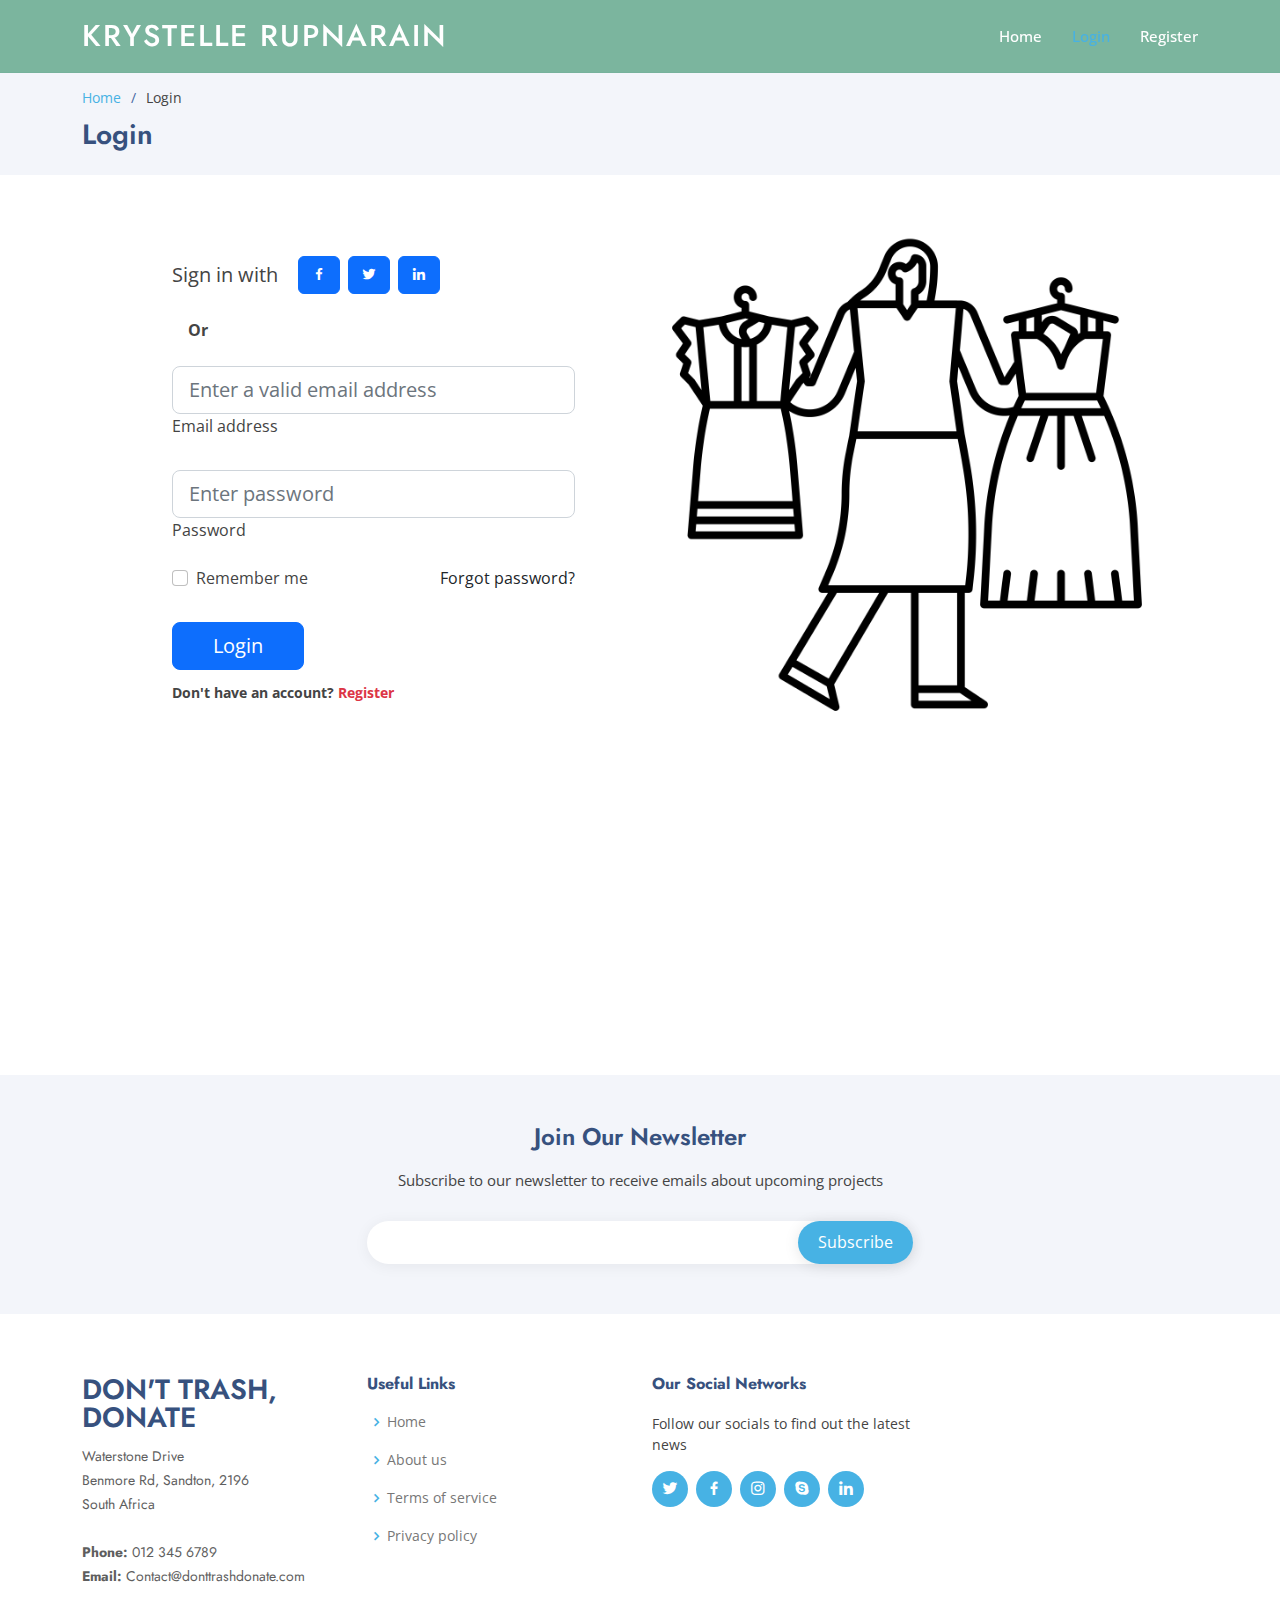
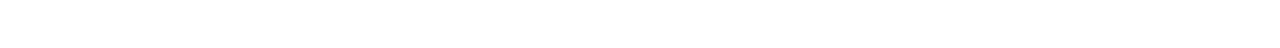
<file: SOEN6222/login.html>
<!DOCTYPE html>
<html lang="en">

<head>
  <meta charset="utf-8">
  <meta content="width=device-width, initial-scale=1.0" name="viewport">

  <title>Don't Trash Donate Login</title>
  <meta content="" name="description">
  <meta content="" name="keywords">

  <!-- Favicons -->
  <link href="assets/img/favicon.png" rel="icon">
  <link href="assets/img/apple-touch-icon.png" rel="apple-touch-icon">

  <!-- Google Fonts -->
  <link href="https://fonts.googleapis.com/css?family=Open+Sans:300,300i,400,400i,600,600i,700,700i|Jost:300,300i,400,400i,500,500i,600,600i,700,700i|Poppins:300,300i,400,400i,500,500i,600,600i,700,700i" rel="stylesheet">

  <!-- Vendor CSS Files -->
  <link href="assets/vendor/aos/aos.css" rel="stylesheet">
  <link href="assets/vendor/bootstrap/css/bootstrap.min.css" rel="stylesheet">
  <link href="assets/vendor/bootstrap-icons/bootstrap-icons.css" rel="stylesheet">
  <link href="assets/vendor/boxicons/css/boxicons.min.css" rel="stylesheet">
  <link href="assets/vendor/glightbox/css/glightbox.min.css" rel="stylesheet">
  <link href="assets/vendor/remixicon/remixicon.css" rel="stylesheet">
  <link href="assets/vendor/swiper/swiper-bundle.min.css" rel="stylesheet">

  <!-- Template Main CSS File -->
  <link href="assets/css/style.css" rel="stylesheet">

  <!-- =======================================================
  * Template Name: Arsha - v4.9.1
  * Template URL: https://bootstrapmade.com/arsha-free-bootstrap-html-template-corporate/
  * Author: BootstrapMade.com
  * License: https://bootstrapmade.com/license/
  ======================================================== -->
</head>

<body>

  <!-- ======= Header ======= -->
  <header id="header" class="fixed-top header-inner-pages">
    <div class="container d-flex align-items-center">

      <h1 class="logo me-auto"><a href="index.html">Krystelle Rupnarain</a></h1>
      <!-- Uncomment below if you prefer to use an image logo -->
      <!-- <a href="index.html" class="logo me-auto"><img src="assets/img/logo.png" alt="" class="img-fluid"></a>-->

            <nav id="navbar" class="navbar">
        <ul>
          <li><a class="nav-link scrollto" href="index.html">Home</a></li>
            <li><a class="nav-link scrollto active" href="#Login">Login</a></li>
          <li><a class="nav-link scrollto" href="register.html">Register</a></li>

        </ul>
        <i class="bi bi-list mobile-nav-toggle"></i>
      </nav><!-- .navbar -->

    </div>
  </header><!-- End Header -->

  <main id="main">

    <!-- ======= Breadcrumbs ======= -->
    <section id="breadcrumbs" class="breadcrumbs">
      <div class="container">

        <ol>
          <li><a href="index.html">Home</a></li>
          <li>Login</li>
        </ol>
        <h2>Login</h2>

      </div>
    </section><!-- End Breadcrumbs -->

  </main><!-- End #main -->

    <section class="vh-100">
  <div class="container-fluid h-custom">
    <div class="row d-flex justify-content-center align-items-center h-100">
        <div class="col-lg-6 order-1 order-lg-2 hero-img" data-aos="zoom-in" data-aos-delay="200">
          <img src="assets/img/womanWithDress.png" class="img-fluid animated" alt="">
        </div>
      <div class="col-md-8 col-lg-6 col-xl-4 offset-xl-1">
        <form>
          <div class="d-flex flex-row align-items-center justify-content-center justify-content-lg-start">
            <p class="lead fw-normal mb-0 me-3">Sign in with</p>
                            
            <button type="button" class="btn btn-primary btn-floating mx-1">
              <i class="bx bxl-facebook"></i>
            </button>

            <button type="button" class="btn btn-primary btn-floating mx-1">
              <i class="bx bxl-twitter"></i>
            </button>

            <button type="button" class="btn btn-primary btn-floating mx-1">
              <i class="bx bxl-linkedin"></i>
            </button>
          </div>

          <div class="divider d-flex align-items-center my-4">
            <p class="text-center fw-bold mx-3 mb-0">Or</p>
          </div>

          <!-- Email input -->
          <div class="form-outline mb-4">
            <input type="email" id="form3Example3" class="form-control form-control-lg"
              placeholder="Enter a valid email address" />
            <label class="form-label" for="form3Example3">Email address</label>
          </div>

          <!-- Password input -->
          <div class="form-outline mb-3">
            <input type="password" id="form3Example4" class="form-control form-control-lg"
              placeholder="Enter password" />
            <label class="form-label" for="form3Example4">Password</label>
          </div>

          <div class="d-flex justify-content-between align-items-center">
            <!-- Checkbox -->
            <div class="form-check mb-0">
              <input class="form-check-input me-2" type="checkbox" value="" id="form2Example3" />
              <label class="form-check-label" for="form2Example3">
                Remember me
              </label>
            </div>
            <a href="#!" class="text-body">Forgot password?</a>
          </div>

          <div class="text-center text-lg-start mt-4 pt-2">
            <button type="button" class="btn btn-primary btn-lg"
              style="padding-left: 2.5rem; padding-right: 2.5rem;">Login</button>
            <p class="small fw-bold mt-2 pt-1 mb-0">Don't have an account? <a href="register.html"
                class="link-danger">Register</a></p>
          </div>

        </form>
      </div>
    </div>
  </div>
  
    <div>
      <a href="#!" class="text-white me-4">
        <i class="fab fa-facebook-f"></i>
      </a>
      <a href="#!" class="text-white me-4">
        <i class="fab fa-twitter"></i>
      </a>
      <a href="#!" class="text-white me-4">
        <i class="fab fa-google"></i>
      </a>
      <a href="#!" class="text-white">
        <i class="fab fa-linkedin-in"></i>
      </a>
    </div>
    <!-- Right -->
  </div>
</section>
    
    
    <!-- ======= Footer ======= -->
  <footer id="footer">

    <div class="footer-newsletter">
      <div class="container">
        <div class="row justify-content-center">
          <div class="col-lg-6">
            <h4>Join Our Newsletter</h4>
            <p>Subscribe to our newsletter to receive emails about upcoming projects</p>
            <form action="" method="post">
              <input type="email" name="email"><input type="submit" value="Subscribe">
            </form>
          </div>
        </div>
      </div>
    </div>

    <div class="footer-top">
      <div class="container">
        <div class="row">

          <div class="col-lg-3 col-md-6 footer-contact">
            <h3>Don't Trash, Donate</h3>
            <p>
              Waterstone Drive<br>
              Benmore Rd, Sandton, 2196<br>
              South Africa <br><br>
              <strong>Phone:</strong> 012 345 6789<br>
              <strong>Email:</strong> Contact@donttrashdonate.com<br>
            </p>
          </div>

          <div class="col-lg-3 col-md-6 footer-links">
            <h4>Useful Links</h4>
            <ul>
              <li><i class="bx bx-chevron-right"></i> <a href="#">Home</a></li>
              <li><i class="bx bx-chevron-right"></i> <a href="#">About us</a></li>
              <li><i class="bx bx-chevron-right"></i> <a href="#">Terms of service</a></li>
              <li><i class="bx bx-chevron-right"></i> <a href="#">Privacy policy</a></li>
            </ul>
          </div>


          <div class="col-lg-3 col-md-6 footer-links">
            <h4>Our Social Networks</h4>
            <p>Follow our socials to find out the latest news</p>
            <div class="social-links mt-3">
              <a href="#" class="twitter"><i class="bx bxl-twitter"></i></a>
              <a href="#" class="facebook"><i class="bx bxl-facebook"></i></a>
              <a href="#" class="instagram"><i class="bx bxl-instagram"></i></a>
              <a href="#" class="google-plus"><i class="bx bxl-skype"></i></a>
              <a href="#" class="linkedin"><i class="bx bxl-linkedin"></i></a>
            </div>
          </div>

        </div>
      </div>
    </div>

   
  </footer><!-- End Footer -->


  <div id="preloader"></div>
  <a href="#" class="back-to-top d-flex align-items-center justify-content-center"><i class="bi bi-arrow-up-short"></i></a>

  <!-- Vendor JS Files -->
  <script src="assets/vendor/aos/aos.js"></script>
  <script src="assets/vendor/bootstrap/js/bootstrap.bundle.min.js"></script>
  <script src="assets/vendor/glightbox/js/glightbox.min.js"></script>
  <script src="assets/vendor/isotope-layout/isotope.pkgd.min.js"></script>
  <script src="assets/vendor/swiper/swiper-bundle.min.js"></script>
  <script src="assets/vendor/waypoints/noframework.waypoints.js"></script>
  <script src="assets/vendor/php-email-form/validate.js"></script>

  <!-- Template Main JS File -->
  <script src="assets/js/main.js"></script>

</body>

</html>
</file>
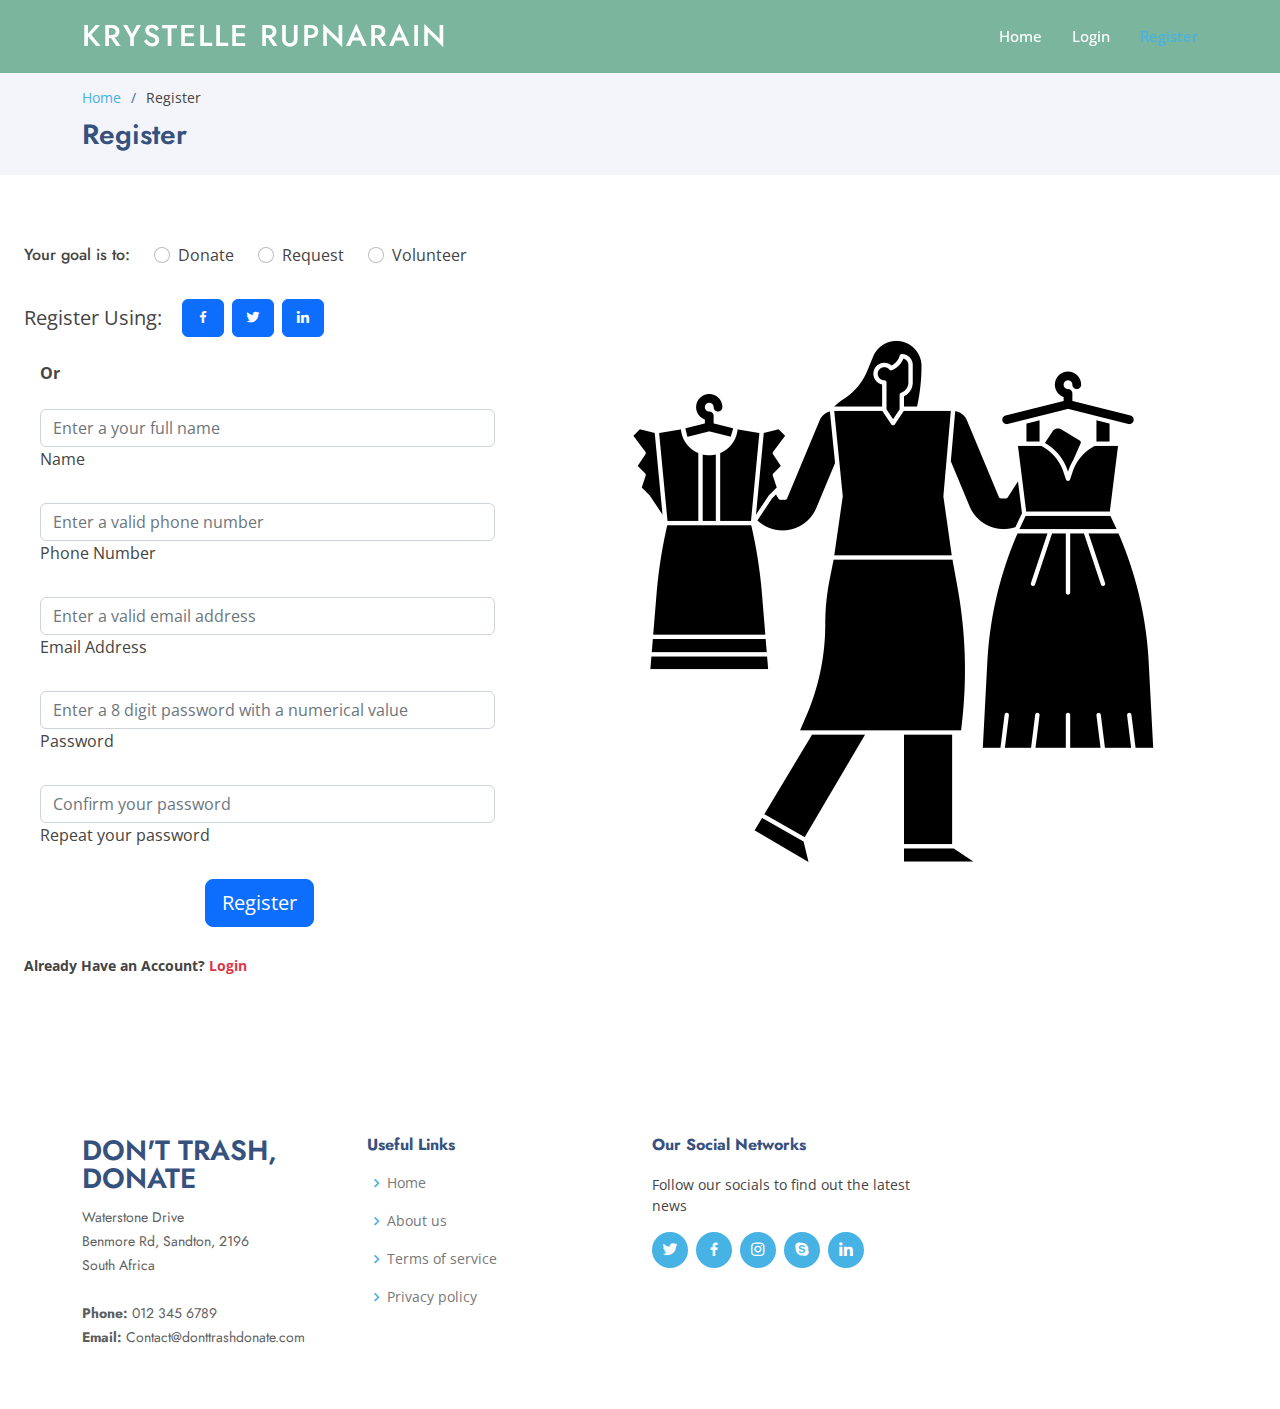
<file: SOEN6222/register.html>
<!DOCTYPE html>
<html lang="en">

<head>
  <meta charset="utf-8">
  <meta content="width=device-width, initial-scale=1.0" name="viewport">

  <title>Don't Trash Donate Register</title>
  <meta content="" name="description">
  <meta content="" name="keywords">

  <!-- Favicons -->
  <link href="assets/img/favicon.png" rel="icon">
  <link href="assets/img/apple-touch-icon.png" rel="apple-touch-icon">

  <!-- Google Fonts -->
  <link href="https://fonts.googleapis.com/css?family=Open+Sans:300,300i,400,400i,600,600i,700,700i|Jost:300,300i,400,400i,500,500i,600,600i,700,700i|Poppins:300,300i,400,400i,500,500i,600,600i,700,700i" rel="stylesheet">

  <!-- Vendor CSS Files -->
  <link href="assets/vendor/aos/aos.css" rel="stylesheet">
  <link href="assets/vendor/bootstrap/css/bootstrap.min.css" rel="stylesheet">
  <link href="assets/vendor/bootstrap-icons/bootstrap-icons.css" rel="stylesheet">
  <link href="assets/vendor/boxicons/css/boxicons.min.css" rel="stylesheet">
  <link href="assets/vendor/glightbox/css/glightbox.min.css" rel="stylesheet">
  <link href="assets/vendor/remixicon/remixicon.css" rel="stylesheet">
  <link href="assets/vendor/swiper/swiper-bundle.min.css" rel="stylesheet">

  <!-- Template Main CSS File -->
  <link href="assets/css/style.css" rel="stylesheet">

  <!-- =======================================================
  * Template Name: Arsha - v4.9.1
  * Template URL: https://bootstrapmade.com/arsha-free-bootstrap-html-template-corporate/
  * Author: BootstrapMade.com
  * License: https://bootstrapmade.com/license/
  ======================================================== -->
</head>

<body>

  <!-- ======= Header ======= -->
  <header id="header" class="fixed-top header-inner-pages">
    <div class="container d-flex align-items-center">

      <h1 class="logo me-auto"><a href="index.html">Krystelle Rupnarain</a></h1>
      <!-- Uncomment below if you prefer to use an image logo -->
      <!-- <a href="index.html" class="logo me-auto"><img src="assets/img/logo.png" alt="" class="img-fluid"></a>-->

            <nav id="navbar" class="navbar">
        <ul>
          <li><a class="nav-link scrollto" href="index.html">Home</a></li>
            <li><a class="nav-link scrollto" href="login.html">Login</a></li>
          <li><a class="nav-link scrollto active" href="#Register">Register</a></li>

        </ul>
        <i class="bi bi-list mobile-nav-toggle"></i>
      </nav><!-- .navbar -->

    </div>
  </header><!-- End Header -->

  <main id="main">

    <!-- ======= Breadcrumbs ======= -->
    <section id="breadcrumbs" class="breadcrumbs">
      <div class="container">

        <ol>
          <li><a href="index.html">Home</a></li>
          <li>Register</li>
        </ol>
        <h2>Register</h2>

      </div>
    </section><!-- End Breadcrumbs -->

  </main><!-- End #main -->

<section class="vh-100">
  <div class="row justify-content-center">
              <div class="col-md-10 col-lg-6 col-xl-5 order-2 order-lg-1">
                <form class="mx-1 mx-md-4">
                    
                    <div class="d-md-flex justify-content-start align-items-center mb-4 py-2">

                  <h6 class="mb-0 me-4">Your goal is to: </h6>

                  <div class="form-check form-check-inline mb-0 me-4">
                    <input class="form-check-input" type="radio" name="inlineRadioOptions" id="femaleGender"
                      value="option1" />
                    <label class="form-check-label" for="femaleGender">Donate</label>
                  </div>

                  <div class="form-check form-check-inline mb-0 me-4">
                    <input class="form-check-input" type="radio" name="inlineRadioOptions" id="maleGender"
                      value="option2" />
                    <label class="form-check-label" for="maleGender">Request</label>
                  </div>

                  <div class="form-check form-check-inline mb-0">
                    <input class="form-check-input" type="radio" name="inlineRadioOptions" id="otherGender"
                      value="option3" />
                    <label class="form-check-label" for="otherGender">Volunteer</label>
                  </div>

                </div>
                    
                              <div class="d-flex flex-row align-items-center justify-content-center justify-content-lg-start">
            <p class="lead fw-normal mb-0 me-3">Register Using:</p>
                            
            <button type="button" class="btn btn-primary btn-floating mx-1">
              <i class="bx bxl-facebook"></i>
            </button>

            <button type="button" class="btn btn-primary btn-floating mx-1">
              <i class="bx bxl-twitter"></i>
            </button>

            <button type="button" class="btn btn-primary btn-floating mx-1">
              <i class="bx bxl-linkedin"></i>
            </button>
          </div>
                             <div class="divider d-flex align-items-center my-4">
            <p class="text-center fw-bold mx-3 mb-0">Or</p>
          </div>
                    
                  <div class="d-flex flex-row align-items-center mb-4">
                    <i class="fas fa-user fa-lg me-3 fa-fw"></i>
                    <div class="form-outline flex-fill mb-0">
                      <input type="text" id="form3Example1c" class="form-control" 
                             placeholder="Enter a your full name"/>
                      <label class="form-label" for="form3Example1c">Name</label>
                    </div>
                  </div>
                    
                    <div class="d-flex flex-row align-items-center mb-4">
                    <i class="fas fa-user fa-lg me-3 fa-fw"></i>
                    <div class="form-outline flex-fill mb-0">
                      <input type="text" id="form3Example1c" class="form-control" 
                             placeholder="Enter a valid phone number"/>
                      <label class="form-label" for="form3Example1c">Phone Number</label>
                    </div>
                  </div>

                  <div class="d-flex flex-row align-items-center mb-4">
                    <i class="fas fa-envelope fa-lg me-3 fa-fw"></i>
                    <div class="form-outline flex-fill mb-0">
                      <input type="email" id="form3Example3c" class="form-control" 
                             placeholder="Enter a valid email address" />
                      <label class="form-label" for="form3Example3c">Email Address</label>
                    </div>
                  </div>

                  <div class="d-flex flex-row align-items-center mb-4">
                    <i class="fas fa-lock fa-lg me-3 fa-fw"></i>
                    <div class="form-outline flex-fill mb-0">
                      <input type="password" id="form3Example4c" class="form-control" 
                             placeholder="Enter a 8 digit password with a numerical value"/>
                      <label class="form-label" for="form3Example4c">Password</label>
                    </div>
                  </div>

                  <div class="d-flex flex-row align-items-center mb-4">
                    <i class="fas fa-key fa-lg me-3 fa-fw"></i>
                    <div class="form-outline flex-fill mb-0">
                      <input type="password" id="form3Example4cd" class="form-control" 
                             placeholder="Confirm your password"/>
                      <label class="form-label" for="form3Example4cd">Repeat your password</label>
                    </div>
                  </div>

                  <div class="d-flex justify-content-center mx-4 mb-3 mb-lg-4">
                    <button type="button" class="btn btn-primary btn-lg">Register</button>
                  </div>
                    
                                <p class="small fw-bold mt-2 pt-1 mb-0">Already Have an Account? <a href="login.html"
                class="link-danger">Login</a></p>

                </form>

              </div>
              <div class="col-md-10 col-lg-6 col-xl-7 d-flex align-items-center order-1 order-lg-2" data-aos="zoom-in" data-aos-delay="200">

                <img src="assets/img/womanWithDressblack.png"
                  class="img-fluid" alt="Sample image">

              </div>
            </div>
</section>
    
    
    <!-- ======= Footer ======= -->
  <footer id="footer">
    <div class="footer-top">
      <div class="container">
        <div class="row">

          <div class="col-lg-3 col-md-6 footer-contact">
            <h3>Don't Trash, Donate</h3>
            <p>
              Waterstone Drive<br>
              Benmore Rd, Sandton, 2196<br>
              South Africa <br><br>
              <strong>Phone:</strong> 012 345 6789<br>
              <strong>Email:</strong> Contact@donttrashdonate.com<br>
            </p>
          </div>

          <div class="col-lg-3 col-md-6 footer-links">
            <h4>Useful Links</h4>
            <ul>
              <li><i class="bx bx-chevron-right"></i> <a href="#">Home</a></li>
              <li><i class="bx bx-chevron-right"></i> <a href="#">About us</a></li>
              <li><i class="bx bx-chevron-right"></i> <a href="#">Terms of service</a></li>
              <li><i class="bx bx-chevron-right"></i> <a href="#">Privacy policy</a></li>
            </ul>
          </div>


          <div class="col-lg-3 col-md-6 footer-links">
            <h4>Our Social Networks</h4>
            <p>Follow our socials to find out the latest news</p>
            <div class="social-links mt-3">
              <a href="#" class="twitter"><i class="bx bxl-twitter"></i></a>
              <a href="#" class="facebook"><i class="bx bxl-facebook"></i></a>
              <a href="#" class="instagram"><i class="bx bxl-instagram"></i></a>
              <a href="#" class="google-plus"><i class="bx bxl-skype"></i></a>
              <a href="#" class="linkedin"><i class="bx bxl-linkedin"></i></a>
            </div>
          </div>

        </div>
      </div>
    </div>

   
  </footer><!-- End Footer -->



  <div id="preloader"></div>
  <a href="#" class="back-to-top d-flex align-items-center justify-content-center"><i class="bi bi-arrow-up-short"></i></a>

  <!-- Vendor JS Files -->
  <script src="assets/vendor/aos/aos.js"></script>
  <script src="assets/vendor/bootstrap/js/bootstrap.bundle.min.js"></script>
  <script src="assets/vendor/glightbox/js/glightbox.min.js"></script>
  <script src="assets/vendor/isotope-layout/isotope.pkgd.min.js"></script>
  <script src="assets/vendor/swiper/swiper-bundle.min.js"></script>
  <script src="assets/vendor/waypoints/noframework.waypoints.js"></script>
  <script src="assets/vendor/php-email-form/validate.js"></script>

  <!-- Template Main JS File -->
  <script src="assets/js/main.js"></script>

</body>

</html>
</file>
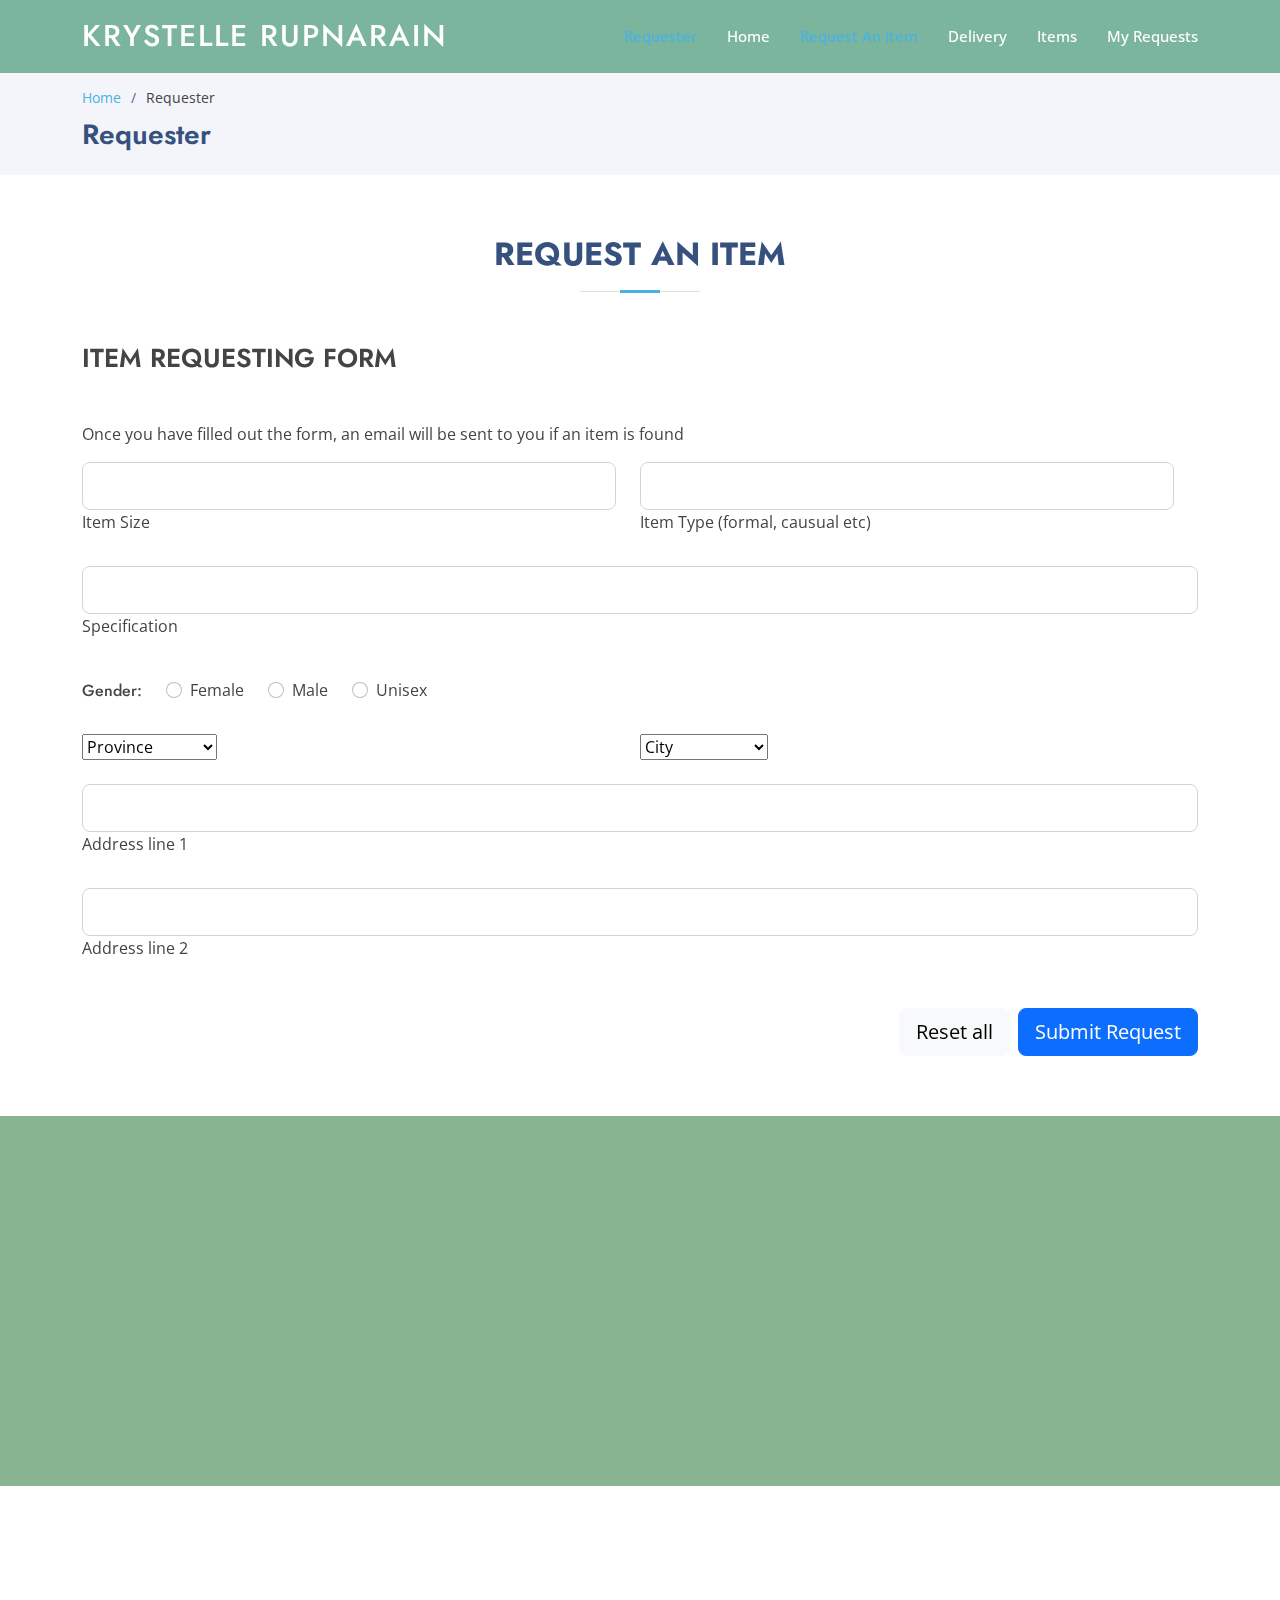
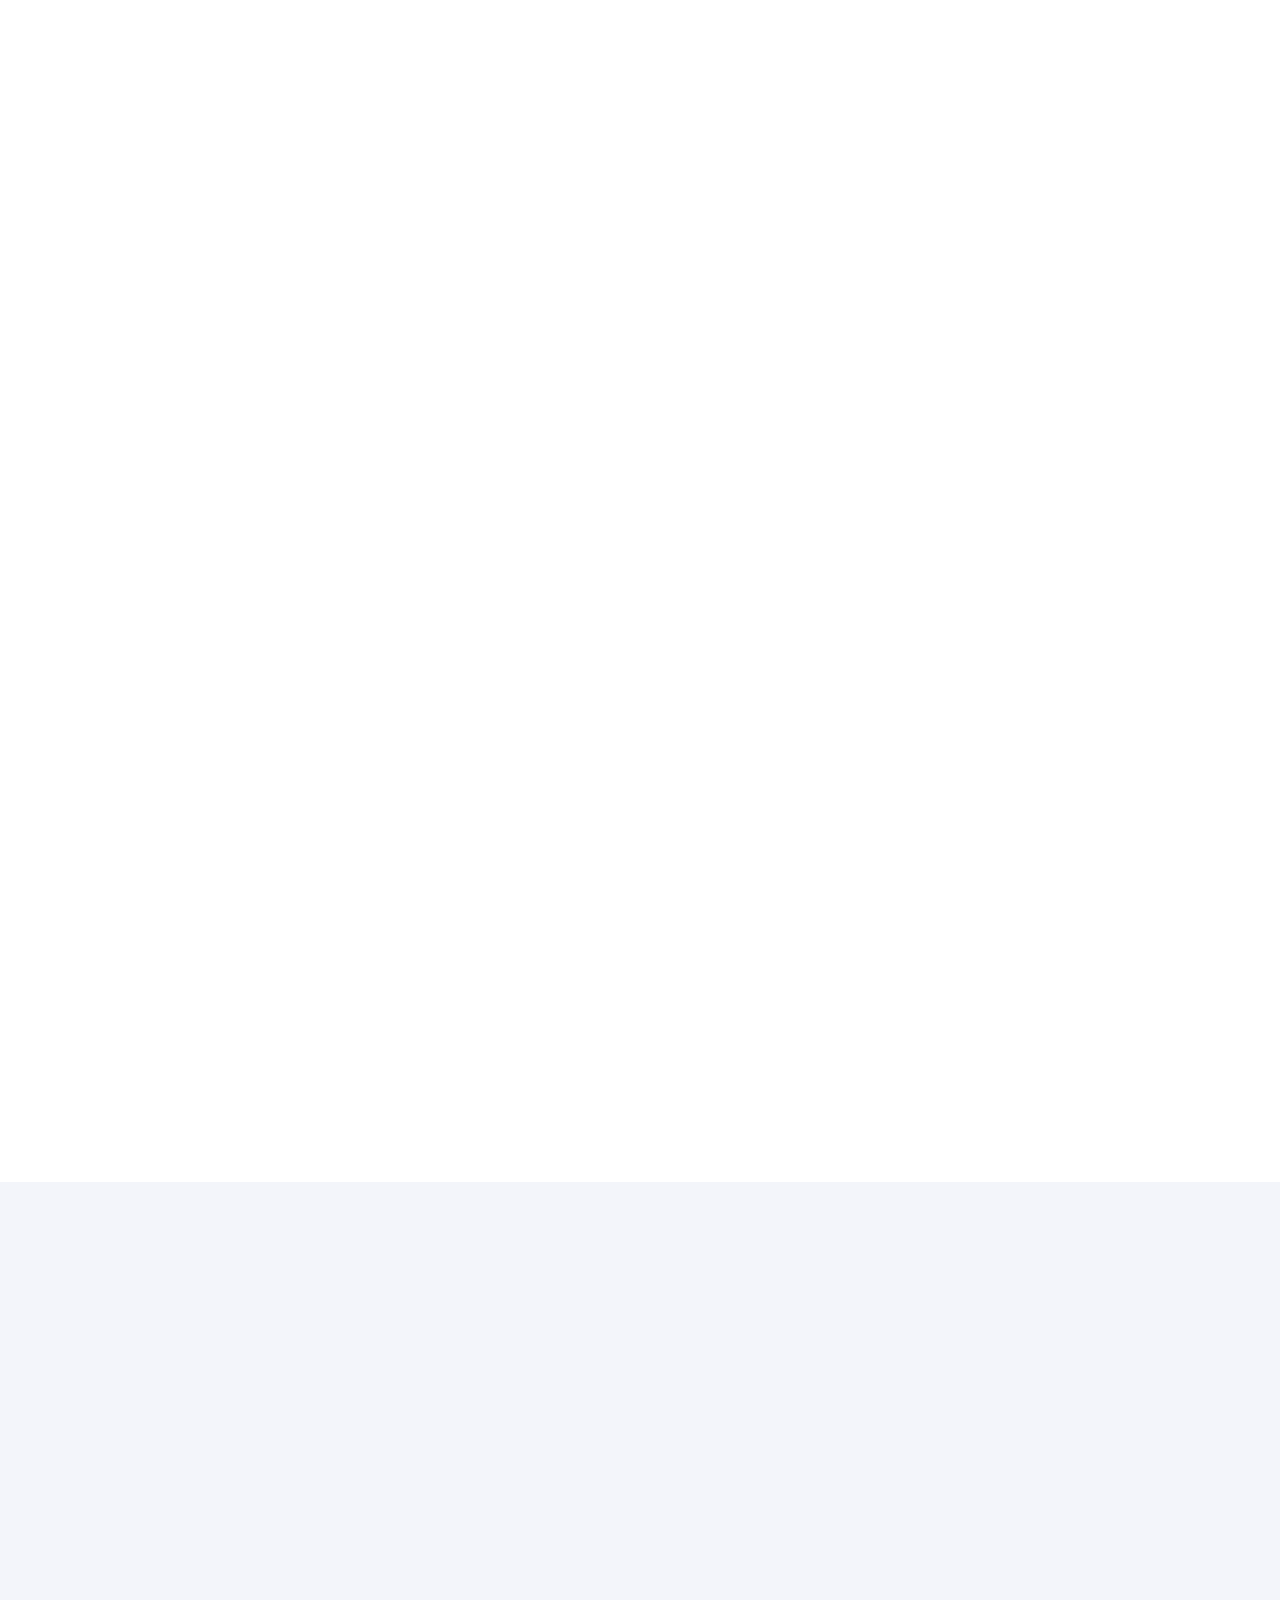
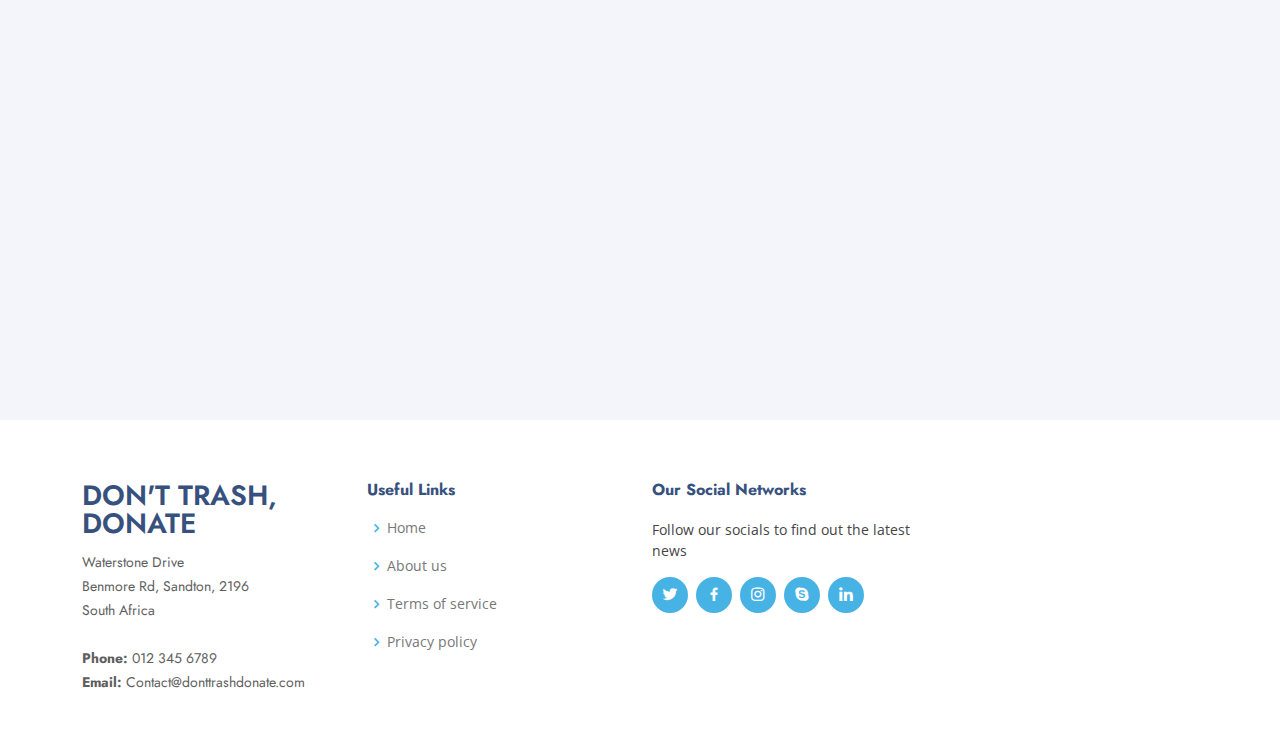
<file: SOEN6222/requester.html>
<!DOCTYPE html>
<html lang="en">

<head>
  <meta charset="utf-8">
  <meta content="width=device-width, initial-scale=1.0" name="viewport">

  <title>Don't Trash Donate Requester</title>
  <meta content="" name="description">
  <meta content="" name="keywords">

  <!-- Favicons -->
  <link href="assets/img/favicon.png" rel="icon">
  <link href="assets/img/apple-touch-icon.png" rel="apple-touch-icon">

  <!-- Google Fonts -->
  <link href="https://fonts.googleapis.com/css?family=Open+Sans:300,300i,400,400i,600,600i,700,700i|Jost:300,300i,400,400i,500,500i,600,600i,700,700i|Poppins:300,300i,400,400i,500,500i,600,600i,700,700i" rel="stylesheet">

  <!-- Vendor CSS Files -->
  <link href="assets/vendor/aos/aos.css" rel="stylesheet">
  <link href="assets/vendor/bootstrap/css/bootstrap.min.css" rel="stylesheet">
  <link href="assets/vendor/bootstrap-icons/bootstrap-icons.css" rel="stylesheet">
  <link href="assets/vendor/boxicons/css/boxicons.min.css" rel="stylesheet">
  <link href="assets/vendor/glightbox/css/glightbox.min.css" rel="stylesheet">
  <link href="assets/vendor/remixicon/remixicon.css" rel="stylesheet">
  <link href="assets/vendor/swiper/swiper-bundle.min.css" rel="stylesheet">

  <!-- Template Main CSS File -->
  <link href="assets/css/style.css" rel="stylesheet">

  <!-- =======================================================
  * Template Name: Arsha - v4.9.1
  * Template URL: https://bootstrapmade.com/arsha-free-bootstrap-html-template-corporate/
  * Author: BootstrapMade.com
  * License: https://bootstrapmade.com/license/
  ======================================================== -->
</head>

<body>

  <!-- ======= Header ======= -->
  <header id="header" class="fixed-top header-inner-pages">
    <div class="container d-flex align-items-center">

      <h1 class="logo me-auto"><a href="index.html">Krystelle Rupnarain</a></h1>
      <!-- Uncomment below if you prefer to use an image logo -->
      <!-- <a href="index.html" class="logo me-auto"><img src="assets/img/logo.png" alt="" class="img-fluid"></a>-->

            <nav id="navbar" class="navbar">
        <ul>         
            <li><a class="nav-link scrollto active" href="requester.html">Requester</a></li>
            <li><a class="nav-link scrollto" href="index.html">Home</a></li>
            <li><a class="nav-link scrollto" href="#RequestAnItem">Request An Item</a></li>
            <li><a class="nav-link scrollto" href="#Delivery">Delivery</a></li>
            <li><a class="nav-link scrollto" href="#Items">Items</a></li>
            <li><a class="nav-link scrollto" href="#myRequests">My Requests</a></li> 
            
        </ul>
        <i class="bi bi-list mobile-nav-toggle"></i>
      </nav><!-- .navbar -->

    </div>
  </header><!-- End Header -->
    
        <!-- ======= Breadcrumbs ======= -->
    <section id="breadcrumbs" class="breadcrumbs">
      <div class="container">

        <ol>
          <li><a href="index.html">Home</a></li>
          <li>Requester</li>
        </ol>
        <h2>Requester</h2>

      </div>
    </section><!-- End Breadcrumbs -->


  <main id="main">

    <!-- ======= About Us Section ======= -->
    <section id="RequestAnItem" class="about">
      <div class="container" data-aos="fade-up">

        <div class="section-title">
          <h2>Request an Item</h2>
        </div>

        <div class="row content">
            
                <h3 class="mb-5 text-uppercase">Item requesting Form</h3>
<p> Once you have filled out the form, an email will be sent to you if an item is found</p>
                <div class="row">
                  <div class="col-md-6 mb-4">
                    <div class="form-outline">
                      <input type="text" id="form3Example1m" class="form-control form-control-lg" />
                      <label class="form-label" for="form3Example1m">Item Size</label>
                    </div>
                  </div>
                  <div class="col-md-6 mb-4">
                    <div class="form-outline">
                      <input type="text" id="form3Example1n" class="form-control form-control-lg" />
                      <label class="form-label" for="form3Example1n">Item Type (formal, causual etc)</label>
                    </div>
                  </div>
                </div> 

                <div class="form-outline mb-4">
                  <input type="text" id="form3Example8" class="form-control form-control-lg" />
                  <label class="form-label" for="form3Example8">Specification</label>
                </div>

                <div class="d-md-flex justify-content-start align-items-center mb-4 py-2">

                  <h6 class="mb-0 me-4">Gender: </h6>

                  <div class="form-check form-check-inline mb-0 me-4">
                    <input class="form-check-input" type="radio" name="inlineRadioOptions" id="femaleGender"
                      value="option1" />
                    <label class="form-check-label" for="femaleGender">Female</label>
                  </div>

                  <div class="form-check form-check-inline mb-0 me-4">
                    <input class="form-check-input" type="radio" name="inlineRadioOptions" id="maleGender"
                      value="option2" />
                    <label class="form-check-label" for="maleGender">Male</label>
                  </div>

                  <div class="form-check form-check-inline mb-0">
                    <input class="form-check-input" type="radio" name="inlineRadioOptions" id="otherGender"
                      value="option3" />
                    <label class="form-check-label" for="otherGender">Unisex</label>
                  </div>

                </div>

                <div class="row">
                  <div class="col-md-6 mb-4">

                    <select class="select">
                      <option value="1">Province</option>
                      <option value="2">Free State</option>
                      <option value="3">Western cape</option>
                      <option value="4">KwaZulu-Natal</option>
                        <option value="5">North West</option>
                        <option value="6">Mpumalanga</option>
                        <option value="7">Eastern Cape</option>
                        <option value="8">Limpopo</option>
                        <option value="9">Northern Cape</option>
                        <option value="10">Gauteng</option>

                    </select>

                  </div>
                  <div class="col-md-6 mb-4">

                    <select class="select">
                      <option value="1">City</option>
                      <option value="2">Alberton</option>
                      <option value="3">Johannesburg</option>
                      <option value="4">Pretoria</option>
                        <option value="5">Cullinan</option>
                        <option value="6">Brakpan</option>
                        <option value="7">Soweto</option>
                    </select>

                  </div>
                </div>

                <div class="form-outline mb-4">
                  <input type="text" id="form3Example9" class="form-control form-control-lg" />
                  <label class="form-label" for="form3Example9">Address line 1</label>
                </div>

                <div class="form-outline mb-4">
                  <input type="text" id="form3Example90" class="form-control form-control-lg" />
                  <label class="form-label" for="form3Example90">Address line 2</label>
                </div>

                <div class="d-flex justify-content-end pt-3">
                  <button type="button" class="btn btn-light btn-lg">Reset all</button>
                  <button type="button" class="btn btn-primary btn-lg ms-2">Submit Request</button>
                </div>

        </div>

      </div>
    </section><!-- End About Us Section -->

    <!-- ======= Cta Section ======= -->
    <section id="Delivery" class="cta">
      <div class="container" data-aos="zoom-in">

        <div class="row">
          <div class="col-lg-9 text-center text-lg-start">
            <h3>Unable to collect your request?</h3>
            <p> In the event that you are unable to collect your requested item, please click on the delivery button. Please note that we do not always have drivers avaliable to do drop offs, so it might take some time to get the items to you.</p>
          </div>
          <div class="col-lg-3 cta-btn-container text-center">
            <a class="cta-btn align-middle" href="delivery.html">Delivery</a>
          </div>
        </div>

      </div>
    </section><!-- End Cta Section -->

          <!-- ======= Menu Section ======= -->
    <section id="Items" class="menu">
      <div class="container" data-aos="fade-up">

        <div class="section-header">
          <h2>Donated Items</h2>
        </div>

        <ul class="nav nav-tabs d-flex justify-content-center" data-aos="fade-up" data-aos-delay="200">

          <li class="nav-item">
            <a class="nav-link active show" data-bs-toggle="tab" data-bs-target="#menu-starters">
              <h4>All Items</h4>
            </a>
          </li><!-- End tab nav item -->

          <li class="nav-item">
            <a class="nav-link" data-bs-toggle="tab" data-bs-target="#menu-breakfast">
              <h4>Women</h4>
            </a><!-- End tab nav item -->

          <li class="nav-item">
            <a class="nav-link" data-bs-toggle="tab" data-bs-target="#menu-lunch">
              <h4>Men</h4>
            </a>
          </li><!-- End tab nav item -->

          <li class="nav-item">
            <a class="nav-link" data-bs-toggle="tab" data-bs-target="#menu-dinner">
              <h4>Children/baby </h4>
            </a>
          </li><!-- End tab nav item -->

        </ul>

        <div class="tab-content" data-aos="fade-up" data-aos-delay="300">

          <div class="tab-pane fade active show" id="menu-starters">

            <div class="tab-header text-center">
              <p>Items</p>
              <h3>All Items</h3>
            </div>

            <div class="row gy-5">

              <div class="col-lg-4 menu-item">
                <a href="assets/img/menu/menu-item-found.png" class="glightbox"><img src="assets/img/menu/menu-item-1.png" class="menu-img img-fluid" alt=""></a>
                <h4>Yellow dress</h4>
                <p class="ingredients">
                  Size: Small
                </p>
                <p class="price">
                  Formal
                </p>
              </div><!-- Menu Item -->

              <div class="col-lg-4 menu-item">
                <a href="assets/img/menu/menu-item-found.png" class="glightbox"><img src="assets/img/menu/menu-item-2.png" class="menu-img img-fluid" alt=""></a>
                <h4>Black foral top</h4>
                <p class="ingredients">
                  Size: Large
                </p>
                <p class="price">
                  Casual
                </p>
              </div><!-- Menu Item -->

              <div class="col-lg-4 menu-item">
                <a href="assets/img/menu/menu-item-found.png" class="glightbox"><img src="assets/img/menu/menu-item-3.png" class="menu-img img-fluid" alt=""></a>
                <h4>Beige cargo pants</h4>
                <p class="ingredients">
                  Size: Medium
                </p>
                <p class="price">
                  Casual
                </p>
              </div><!-- Menu Item -->

              <div class="col-lg-4 menu-item">
                <a href="assets/img/menu/menu-item-found.png" class="glightbox"><img src="assets/img/menu/menu-item-4.png" class="menu-img img-fluid" alt=""></a>
                <h4>Black and grey tropical t-shirt</h4>
                <p class="ingredients">
                  Size: X-Large
                </p>
                <p class="price">
                  Formal
                </p>
              </div><!-- Menu Item -->

              <div class="col-lg-4 menu-item">
                <a href="assets/img/menu/menu-item-found.png" class="glightbox"><img src="assets/img/menu/menu-item-5.png" class="menu-img img-fluid" alt=""></a>
                <h4>Floral summer dress</h4>
                <p class="ingredients">
                  Size: 8-9 years
                </p>
                <p class="price">
                  Girls Clothing
                </p>
              </div><!-- Menu Item -->

              <div class="col-lg-4 menu-item">
                <a href="assets/img/menu/menu-item-found.png" class="glightbox"><img src="assets/img/menu/menu-item-6.png" class="menu-img img-fluid" alt=""></a>
                <h4>Puppy baby jumper</h4>
                <p class="ingredients">
                  Size: 10 months
                </p>
                <p class="price">
                  Baby Boy Clothing
                </p>
              </div><!-- Menu Item -->

            </div>
          </div><!-- End Starter Menu Content -->

          <div class="tab-pane fade" id="menu-breakfast">

            <div class="tab-header text-center">
              <p>Items</p>
              <h3>Women</h3>
            </div>

            <div class="row gy-5">

              <div class="col-lg-4 menu-item">
                <a href="assets/img/menu/menu-item-found.png" class="glightbox"><img src="assets/img/menu/menu-item-1.png" class="menu-img img-fluid" alt=""></a>
                <h4>Yellow dress</h4>
                <p class="ingredients">
                  Size: Small
                </p>
                <p class="price">
                  Formal
                </p>
              </div><!-- Menu Item -->

              <div class="col-lg-4 menu-item">
                <a href="assets/img/menu/menu-item-found.png" class="glightbox"><img src="assets/img/menu/menu-item-2.png" class="menu-img img-fluid" alt=""></a>
                <h4>Black foral top</h4>
                <p class="ingredients">
                  Size: Large
                </p>
                <p class="price">
                  Casual
                </p>
              </div><!-- Menu Item -->

            </div>
          </div><!-- End Breakfast Menu Content -->

          <div class="tab-pane fade" id="menu-lunch">

            <div class="tab-header text-center">
              <p>Items</p>
              <h3>Menu</h3>
            </div>

            <div class="row gy-5">

              <div class="col-lg-4 menu-item">
                <a href="assets/img/menu/menu-item-found.png" class="glightbox"><img src="assets/img/menu/menu-item-3.png" class="menu-img img-fluid" alt=""></a>
                <h4>Beige cargo pants</h4>
                <p class="ingredients">
                  Size: Medium
                </p>
                <p class="price">
                  Casual
                </p>
              </div><!-- Menu Item -->

              <div class="col-lg-4 menu-item">
                <a href="assets/img/menu/menu-item-found.png" class="glightbox"><img src="assets/img/menu/menu-item-4.png" class="menu-img img-fluid" alt=""></a>
                <h4>Black and grey tropical t-shirt</h4>
                <p class="ingredients">
                  Size: X-Large
                </p>
                <p class="price">
                  Formal
                </p>
              </div><!-- Menu Item -->

            </div>
          </div><!-- End Lunch Menu Content -->

          <div class="tab-pane fade" id="menu-dinner">

            <div class="tab-header text-center">
              <p>Items</p>
              <h3>Children/baby</h3>
            </div>

            <div class="row gy-5">

              <div class="col-lg-4 menu-item">
                <a href="assets/img/menu/menu-item-found.png" class="glightbox"><img src="assets/img/menu/menu-item-5.png" class="menu-img img-fluid" alt=""></a>
                <h4>Floral summer dress</h4>
                <p class="ingredients">
                  Size: 8-9 years
                </p>
                <p class="price">
                  Girls Clothing
                </p>
              </div><!-- Menu Item -->

              <div class="col-lg-4 menu-item">
                <a href="assets/img/menu/menu-item-found.png" class="glightbox"><img src="assets/img/menu/menu-item-6.png" class="menu-img img-fluid" alt=""></a>
                <h4>Puppy baby jumper</h4>
                <p class="ingredients">
                  Size: 10 months
                </p>
                <p class="price">
                  Baby Boy Clothing
                </p>
              </div><!-- Menu Item -->

            </div>


            </div>
          </div><!-- End Dinner Menu Content -->

        </div>

      </div>
    </section><!-- End Menu Section -->
      
      
      
    <!-- ======= Team Section ======= -->
    <section id="myRequests" class="team section-bg">
      <div class="container" data-aos="fade-up">

        <div class="section-title">
          <h2>My requests</h2>
        </div>

        <div class="row">

          <div class="col-lg-6">
            <div class="member d-flex align-items-start" data-aos="zoom-in" data-aos-delay="100">
              <div class="member-info">
                <h4>Request No: #123ABC</h4>
                <p> 
                    <br>Item Size: Medium
                    <br>Item Type: formal pants / Men
                    <br>Specification: Black trousers for a job interview
                    <br>
                  <h4>Status: Found!</h4>
                    <br>Opted for delivery? No
                    <br>Collection-zone: Waterstone Drive, Benmore Rd, Sandton, 2196
                    <iframe src="https://www.google.com/maps/embed?pb=!1m18!1m12!1m3!1d3583.1638807305967!2d28.04556761464582!3d-26.093568565820934!2m3!1f0!2f0!3f0!3m2!1i1024!2i768!4f13.1!3m3!1m2!1s0x1e95733c18d3cb89%3A0xed59860bb3c2c891!2sThe%20IIE&#39;s%20Varsity%20College%20-%20Sandton!5e0!3m2!1sen!2sza!4v1668019490185!5m2!1sen!2sza" frameborder="0" style="border:0; width: 100%; height: 290px;" allowfullscreen></iframe>
                  </p>
              </div>
            </div>
          </div>

          <div class="col-lg-6 mt-4 mt-lg-0">
            <div class="member d-flex align-items-start" data-aos="zoom-in" data-aos-delay="200">
              <div class="member-info">
                <h4>Request No: #456DEF</h4>
                <p> 
                    <br>Item Size: Large
                    <br>Item Type: formal top / Men
                    <br>Specification: White top for a job interview
                    <br>
                    <br>
                  <h4>Status: Not found yet.</h4>
                    <br>Opted for delivery? Yes
              </div>
            </div>
          </div>
        </div>

      </div>
    </section><!-- End Team Section -->

   

  </main><!-- End #main -->

  <!-- ======= Footer ======= -->
  <footer id="footer">

    <div class="footer-top">
      <div class="container">
        <div class="row">

          <div class="col-lg-3 col-md-6 footer-contact">
            <h3>Don't Trash, Donate</h3>
            <p>
              Waterstone Drive<br>
              Benmore Rd, Sandton, 2196<br>
              South Africa <br><br>
              <strong>Phone:</strong> 012 345 6789<br>
              <strong>Email:</strong> Contact@donttrashdonate.com<br>
            </p>
          </div>

          <div class="col-lg-3 col-md-6 footer-links">
            <h4>Useful Links</h4>
            <ul>
              <li><i class="bx bx-chevron-right"></i> <a href="#">Home</a></li>
              <li><i class="bx bx-chevron-right"></i> <a href="#">About us</a></li>
              <li><i class="bx bx-chevron-right"></i> <a href="#">Terms of service</a></li>
              <li><i class="bx bx-chevron-right"></i> <a href="#">Privacy policy</a></li>
            </ul>
          </div>


          <div class="col-lg-3 col-md-6 footer-links">
            <h4>Our Social Networks</h4>
            <p>Follow our socials to find out the latest news</p>
            <div class="social-links mt-3">
              <a href="#" class="twitter"><i class="bx bxl-twitter"></i></a>
              <a href="#" class="facebook"><i class="bx bxl-facebook"></i></a>
              <a href="#" class="instagram"><i class="bx bxl-instagram"></i></a>
              <a href="#" class="google-plus"><i class="bx bxl-skype"></i></a>
              <a href="#" class="linkedin"><i class="bx bxl-linkedin"></i></a>
            </div>
          </div>

        </div>
      </div>
    </div>

   
  </footer><!-- End Footer -->

  <div id="preloader"></div>
  <a href="#" class="back-to-top d-flex align-items-center justify-content-center"><i class="bi bi-arrow-up-short"></i></a>

  <!-- Vendor JS Files -->
  <script src="assets/vendor/aos/aos.js"></script>
  <script src="assets/vendor/bootstrap/js/bootstrap.bundle.min.js"></script>
  <script src="assets/vendor/glightbox/js/glightbox.min.js"></script>
  <script src="assets/vendor/isotope-layout/isotope.pkgd.min.js"></script>
  <script src="assets/vendor/swiper/swiper-bundle.min.js"></script>
  <script src="assets/vendor/waypoints/noframework.waypoints.js"></script>
  <script src="assets/vendor/php-email-form/validate.js"></script>

  <!-- Template Main JS File -->
  <script src="assets/js/main.js"></script>

</body>

</html>
</file>
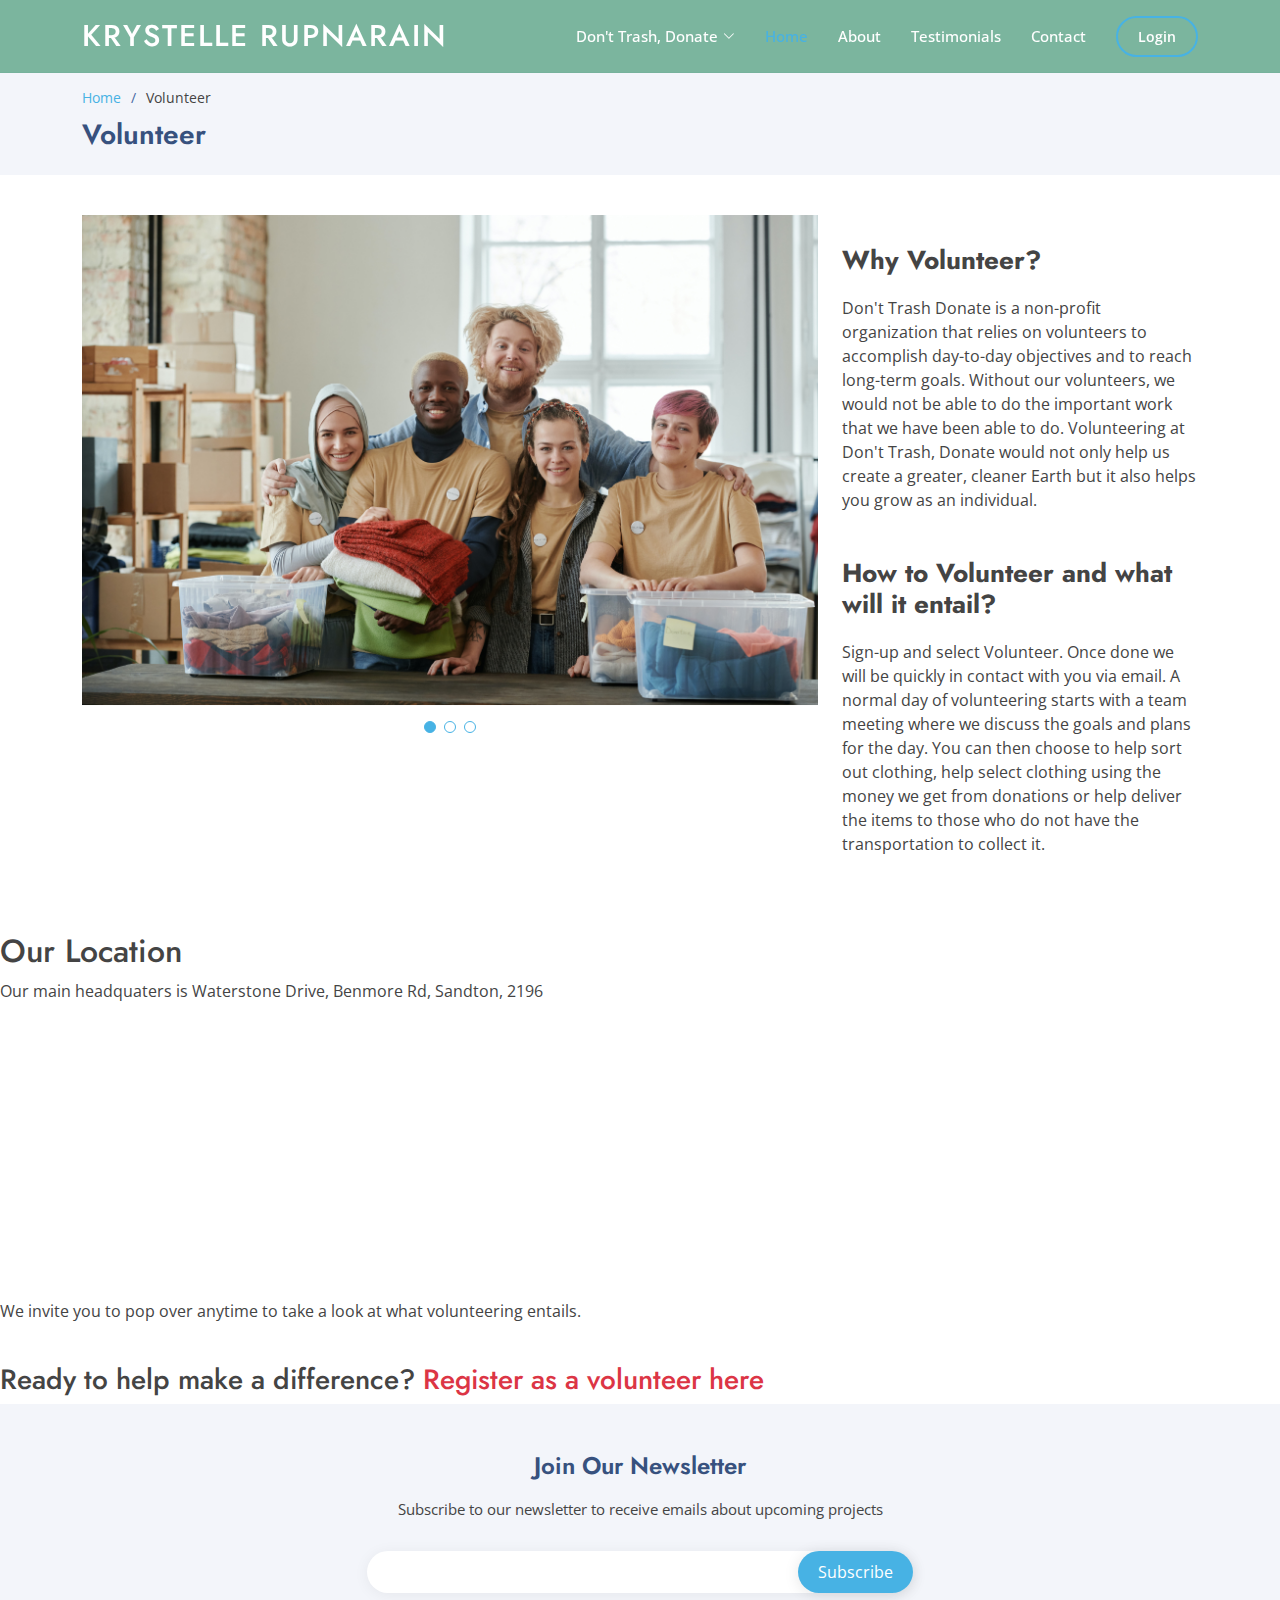
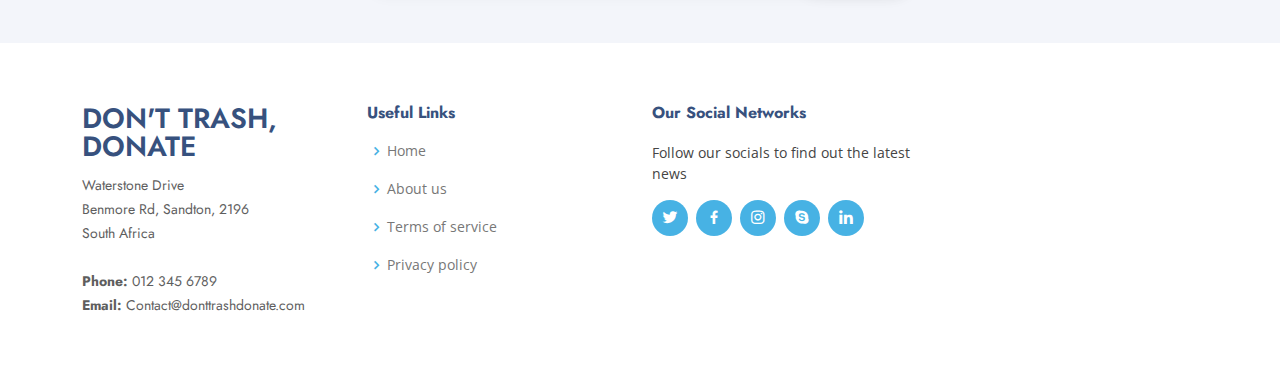
<file: SOEN6222/volunteer.html>
<!DOCTYPE html>
<html lang="en">

<head>
  <meta charset="utf-8">
  <meta content="width=device-width, initial-scale=1.0" name="viewport">

  <title>Don't Trash Donate Volunteer</title>
  <meta content="" name="description">
  <meta content="" name="keywords">

  <!-- Favicons -->
  <link href="assets/img/favicon.png" rel="icon">
  <link href="assets/img/apple-touch-icon.png" rel="apple-touch-icon">

  <!-- Google Fonts -->
  <link href="https://fonts.googleapis.com/css?family=Open+Sans:300,300i,400,400i,600,600i,700,700i|Jost:300,300i,400,400i,500,500i,600,600i,700,700i|Poppins:300,300i,400,400i,500,500i,600,600i,700,700i" rel="stylesheet">

  <!-- Vendor CSS Files -->
  <link href="assets/vendor/aos/aos.css" rel="stylesheet">
  <link href="assets/vendor/bootstrap/css/bootstrap.min.css" rel="stylesheet">
  <link href="assets/vendor/bootstrap-icons/bootstrap-icons.css" rel="stylesheet">
  <link href="assets/vendor/boxicons/css/boxicons.min.css" rel="stylesheet">
  <link href="assets/vendor/glightbox/css/glightbox.min.css" rel="stylesheet">
  <link href="assets/vendor/remixicon/remixicon.css" rel="stylesheet">
  <link href="assets/vendor/swiper/swiper-bundle.min.css" rel="stylesheet">

  <!-- Template Main CSS File -->
  <link href="assets/css/style.css" rel="stylesheet">

  <!-- =======================================================
  * Template Name: Arsha - v4.9.1
  * Template URL: https://bootstrapmade.com/arsha-free-bootstrap-html-template-corporate/
  * Author: BootstrapMade.com
  * License: https://bootstrapmade.com/license/
  ======================================================== -->
</head>

<body>

  <!-- ======= Header ======= -->
  <header id="header" class="fixed-top header-inner-pages">
    <div class="container d-flex align-items-center">

      <h1 class="logo me-auto"><a href="index.html">Krystelle Rupnarain</a></h1>
      <!-- Uncomment below if you prefer to use an image logo -->
      <!-- <a href="index.html" class="logo me-auto"><img src="assets/img/logo.png" alt="" class="img-fluid"></a>-->

       <nav id="navbar" class="navbar">
        <ul>
          <li class="dropdown"><a href="#"><span>Don't Trash, Donate</span> <i class="bi bi-chevron-down"></i></a>
            <ul>
            <li class="dropdown"><a href="#"><span>Donator</span> <i class="bi bi-chevron-right"></i></a>
                <ul>
                  <li><a href="donator.html #Donate">Donate an Item</a></li>
                  <li><a href="donator.html #MoneyDonations">Make a Monetary Donation</a></li>
                  <li><a href="donator.html #MyPastDonations">My Past Donations</a></li>
                </ul>
              </li>
                
              <li class="dropdown"><a href="#"><span>Requester</span> <i class="bi bi-chevron-right"></i></a>
                <ul>
                  <li><a href="requester.html #RequestAnItem">Request an Item</a></li>
                  <li><a href="requester.html #Delivery">Delivery</a></li>
                  <li><a href="requester.html #Items">All Items</a></li>
                    <li><a href="requester.html #myRequests">My Requests</a></li>
                </ul>
              </li>
                
              <li><a href="volunteer.html">Volunteer</a></li>
                <li><a href="volunteerSchedule.html">Current Volunteer</a></li>

            </ul>
          </li>
          <li><a class="nav-link scrollto active" href="index.html #hero">Home</a></li>
          <li><a class="nav-link scrollto" href="index.html #about">About</a></li>
          <li><a class="nav-link scrollto" href="index.html #team">Testimonials</a></li>   
          <li><a class="nav-link scrollto" href="index.html #contact">Contact</a></li>
          <li><a class="getstarted scrollto" href="login.html">Login</a></li>
        </ul>
        <i class="bi bi-list mobile-nav-toggle"></i>
      </nav><!-- .navbar -->

    </div>
  </header><!-- End Header -->

  <main id="main">

    <!-- ======= Breadcrumbs ======= -->
    <section id="breadcrumbs" class="breadcrumbs">
      <div class="container">

        <ol>
          <li><a href="index.html">Home</a></li>
          <li>Volunteer</li>
        </ol>
        <h2>Volunteer</h2>

      </div>
    </section><!-- End Breadcrumbs -->

    <!-- ======= Portfolio Details Section ======= -->
    <section id="portfolio-details" class="portfolio-details">
      <div class="container">

        <div class="row gy-4">

          <div class="col-lg-8">
            <div class="portfolio-details-slider swiper">
              <div class="swiper-wrapper align-items-center">

                <div class="swiper-slide">
                  <img src="assets/img/portfolio/portfolio-1.jpg" alt="">
                </div>

                <div class="swiper-slide">
                  <img src="assets/img/portfolio/portfolio-2.jpg" alt="">
                </div>

                <div class="swiper-slide">
                  <img src="assets/img/portfolio/portfolio-3.jpg" alt="">
                </div>

              </div>
              <div class="swiper-pagination"></div>
            </div>
          </div>

          <div class="col-lg-4">
            <div class="portfolio-description">
              <h2>Why Volunteer?</h2>
              <p>
                Don't Trash Donate is a non-profit organization that relies on volunteers to accomplish day-to-day objectives and to reach long-term goals. Without our volunteers, we would not be able to do the important work that we have been able to do. Volunteering at Don't Trash, Donate would not only help us create a greater, cleaner Earth but it also helps you grow as an individual.
              </p>
            </div>
            <div class="portfolio-description">
              <h2>How to Volunteer and what will it entail?</h2>
              <p>
                Sign-up and select Volunteer. Once done we will be quickly in contact with you via email. A normal day of volunteering starts with a team meeting where we discuss the goals and plans for the day. You can then choose to help sort out clothing, help select clothing using the money we get from donations or help deliver the items to those who do not have the transportation to collect it.
              </p>
            </div>

          </div>

        </div>

      </div>
    </section><!-- End Portfolio Details Section -->

  </main><!-- End #main -->

                <div class="portfolio-description">
              <h2>Our Location</h2>
              <p>
                Our main headquaters is Waterstone Drive, Benmore Rd, Sandton, 2196
                                <iframe src="https://www.google.com/maps/embed?pb=!1m18!1m12!1m3!1d3583.1638807305967!2d28.04556761464582!3d-26.093568565820934!2m3!1f0!2f0!3f0!3m2!1i1024!2i768!4f13.1!3m3!1m2!1s0x1e95733c18d3cb89%3A0xed59860bb3c2c891!2sThe%20IIE&#39;s%20Varsity%20College%20-%20Sandton!5e0!3m2!1sen!2sza!4v1668019490185!5m2!1sen!2sza" frameborder="0" style="border:0; width: 100%; height: 290px;" allowfullscreen></iframe>
                  
                  We invite you to pop over anytime to take a look at what volunteering entails.
              </p>
            </div>
    
                <br><h3> Ready to help make a difference? <a href="register.html"
                class="link-danger">Register as a volunteer here</a></h3>
    
  <!-- ======= Footer ======= -->
  <footer id="footer">

    <div class="footer-newsletter">
      <div class="container">
        <div class="row justify-content-center">
          <div class="col-lg-6">
            <h4>Join Our Newsletter</h4>
            <p>Subscribe to our newsletter to receive emails about upcoming projects</p>
            <form action="" method="post">
              <input type="email" name="email"><input type="submit" value="Subscribe">
            </form>
          </div>
        </div>
      </div>
    </div>

     <div class="footer-top">
      <div class="container">
        <div class="row">

          <div class="col-lg-3 col-md-6 footer-contact">
            <h3>Don't Trash, Donate</h3>
            <p>
              Waterstone Drive<br>
              Benmore Rd, Sandton, 2196<br>
              South Africa <br><br>
              <strong>Phone:</strong> 012 345 6789<br>
              <strong>Email:</strong> Contact@donttrashdonate.com<br>
            </p>
          </div>

          <div class="col-lg-3 col-md-6 footer-links">
            <h4>Useful Links</h4>
            <ul>
              <li><i class="bx bx-chevron-right"></i> <a href="#">Home</a></li>
              <li><i class="bx bx-chevron-right"></i> <a href="#">About us</a></li>
              <li><i class="bx bx-chevron-right"></i> <a href="#">Terms of service</a></li>
              <li><i class="bx bx-chevron-right"></i> <a href="#">Privacy policy</a></li>
            </ul>
          </div>


          <div class="col-lg-3 col-md-6 footer-links">
            <h4>Our Social Networks</h4>
            <p>Follow our socials to find out the latest news</p>
            <div class="social-links mt-3">
              <a href="#" class="twitter"><i class="bx bxl-twitter"></i></a>
              <a href="#" class="facebook"><i class="bx bxl-facebook"></i></a>
              <a href="#" class="instagram"><i class="bx bxl-instagram"></i></a>
              <a href="#" class="google-plus"><i class="bx bxl-skype"></i></a>
              <a href="#" class="linkedin"><i class="bx bxl-linkedin"></i></a>
            </div>
          </div>

        </div>
      </div>
    </div>
  </footer><!-- End Footer -->

  <div id="preloader"></div>
  <a href="#" class="back-to-top d-flex align-items-center justify-content-center"><i class="bi bi-arrow-up-short"></i></a>

  <!-- Vendor JS Files -->
  <script src="assets/vendor/aos/aos.js"></script>
  <script src="assets/vendor/bootstrap/js/bootstrap.bundle.min.js"></script>
  <script src="assets/vendor/glightbox/js/glightbox.min.js"></script>
  <script src="assets/vendor/isotope-layout/isotope.pkgd.min.js"></script>
  <script src="assets/vendor/swiper/swiper-bundle.min.js"></script>
  <script src="assets/vendor/waypoints/noframework.waypoints.js"></script>
  <script src="assets/vendor/php-email-form/validate.js"></script>

  <!-- Template Main JS File -->
  <script src="assets/js/main.js"></script>

</body>

</html>
</file>
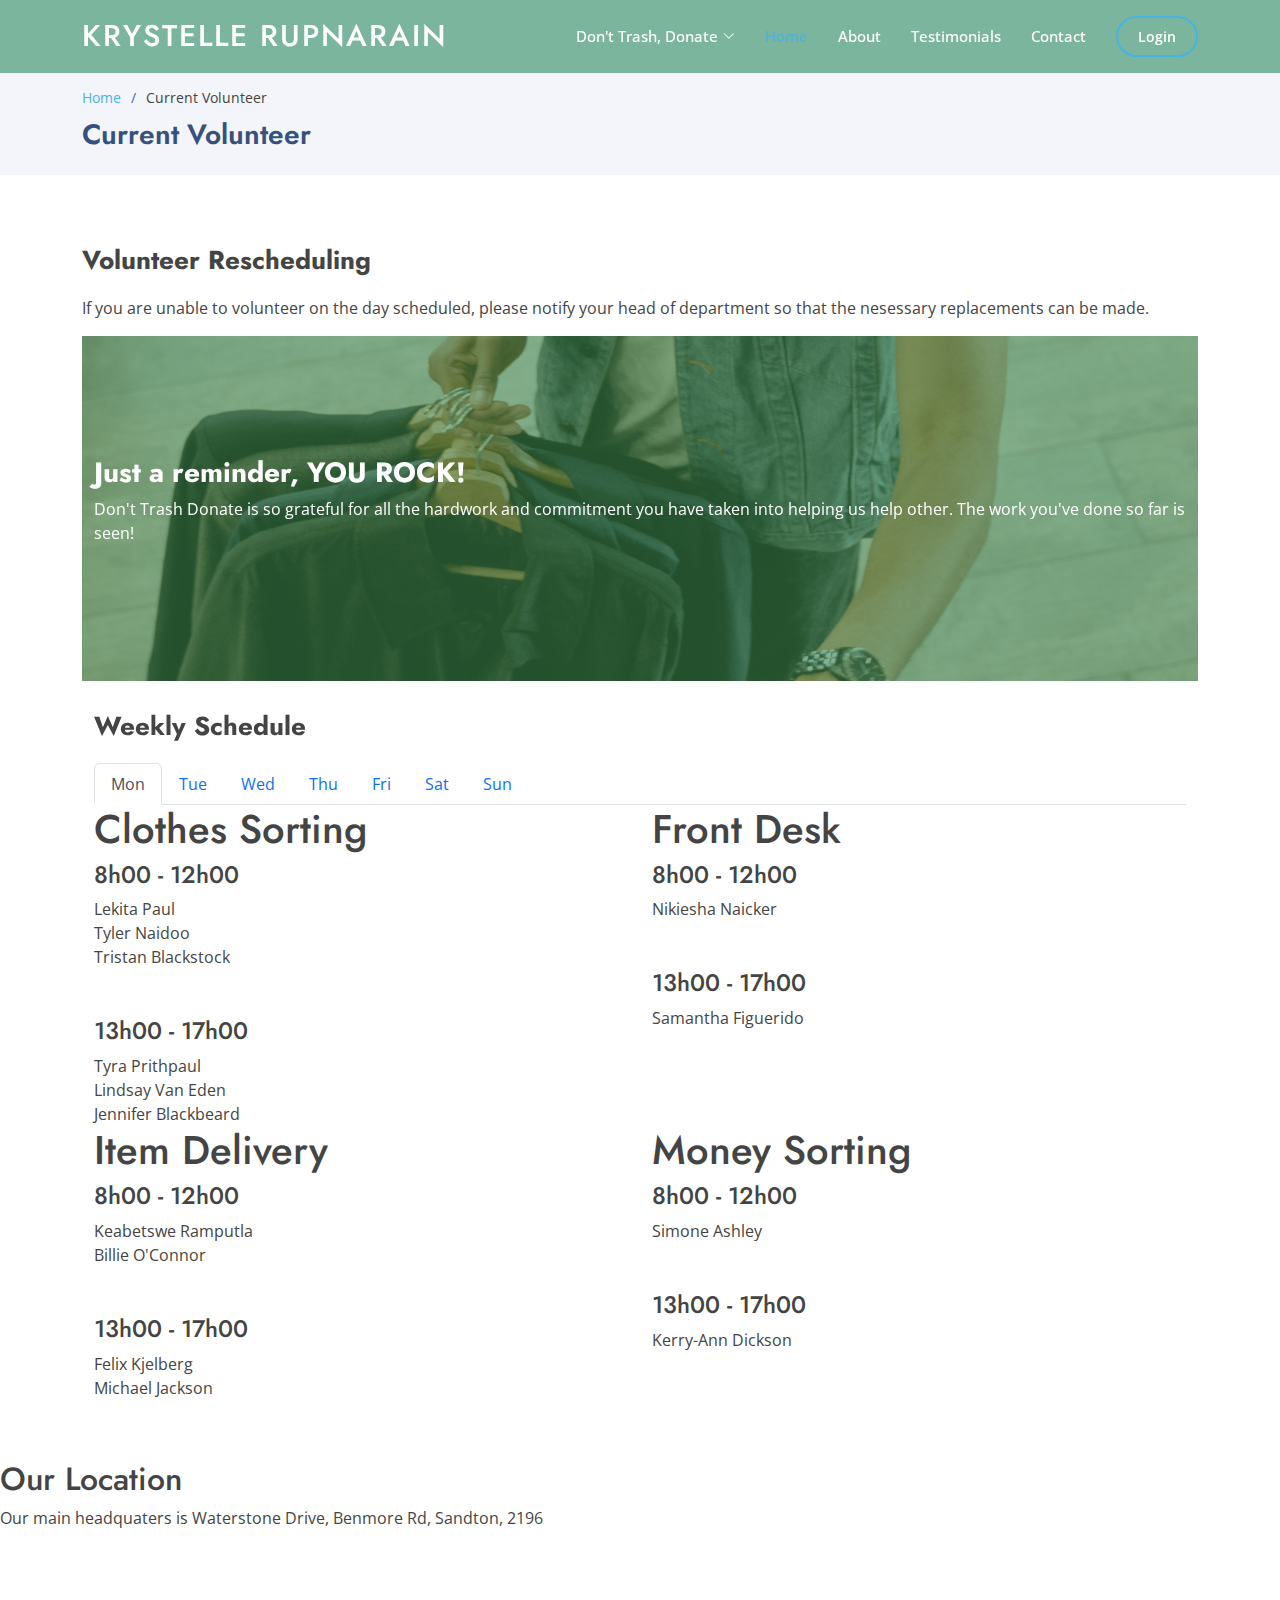
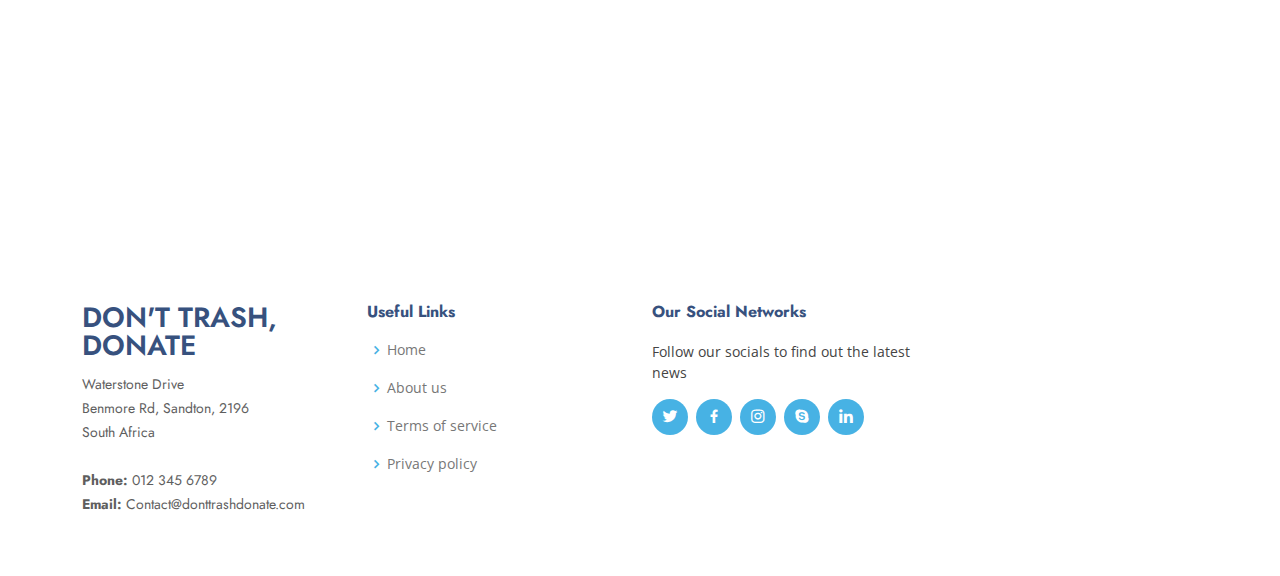
<file: SOEN6222/volunteerSchedule.html>
<!DOCTYPE html>
<html lang="en">

<head>
  <meta charset="utf-8">
  <meta content="width=device-width, initial-scale=1.0" name="viewport">

  <title>Don't Trash Donate Volunteer</title>
  <meta content="" name="description">
  <meta content="" name="keywords">

  <!-- Favicons -->
  <link href="assets/img/favicon.png" rel="icon">
  <link href="assets/img/apple-touch-icon.png" rel="apple-touch-icon">

  <!-- Google Fonts -->
  <link href="https://fonts.googleapis.com/css?family=Open+Sans:300,300i,400,400i,600,600i,700,700i|Jost:300,300i,400,400i,500,500i,600,600i,700,700i|Poppins:300,300i,400,400i,500,500i,600,600i,700,700i" rel="stylesheet">

  <!-- Vendor CSS Files -->
  <link href="assets/vendor/aos/aos.css" rel="stylesheet">
  <link href="assets/vendor/bootstrap/css/bootstrap.min.css" rel="stylesheet">
  <link href="assets/vendor/bootstrap-icons/bootstrap-icons.css" rel="stylesheet">
  <link href="assets/vendor/boxicons/css/boxicons.min.css" rel="stylesheet">
  <link href="assets/vendor/glightbox/css/glightbox.min.css" rel="stylesheet">
  <link href="assets/vendor/remixicon/remixicon.css" rel="stylesheet">
  <link href="assets/vendor/swiper/swiper-bundle.min.css" rel="stylesheet">

  <!-- Template Main CSS File -->
  <link href="assets/css/style.css" rel="stylesheet">

  <!-- =======================================================
  * Template Name: Arsha - v4.9.1
  * Template URL: https://bootstrapmade.com/arsha-free-bootstrap-html-template-corporate/
  * Author: BootstrapMade.com
  * License: https://bootstrapmade.com/license/
  ======================================================== -->
</head>

<body>

  <!-- ======= Header ======= -->
  <header id="header" class="fixed-top header-inner-pages">
    <div class="container d-flex align-items-center">

      <h1 class="logo me-auto"><a href="index.html">Krystelle Rupnarain</a></h1>
      <!-- Uncomment below if you prefer to use an image logo -->
      <!-- <a href="index.html" class="logo me-auto"><img src="assets/img/logo.png" alt="" class="img-fluid"></a>-->

       <nav id="navbar" class="navbar">
        <ul>
          <li class="dropdown"><a href="#"><span>Don't Trash, Donate</span> <i class="bi bi-chevron-down"></i></a>
            <ul>
            <li class="dropdown"><a href="#"><span>Donator</span> <i class="bi bi-chevron-right"></i></a>
                <ul>
                  <li><a href="donator.html #Donate">Donate an Item</a></li>
                  <li><a href="donator.html #MoneyDonations">Make a Monetary Donation</a></li>
                  <li><a href="donator.html #MyPastDonations">My Past Donations</a></li>
                </ul>
              </li>
                
              <li class="dropdown"><a href="#"><span>Requester</span> <i class="bi bi-chevron-right"></i></a>
                <ul>
                  <li><a href="requester.html #RequestAnItem">Request an Item</a></li>
                  <li><a href="requester.html #Delivery">Delivery</a></li>
                  <li><a href="requester.html #Items">All Items</a></li>
                    <li><a href="requester.html #myRequests">My Requests</a></li>
                </ul>
              </li>
                
              <li><a href="volunteer.html">Volunteer</a></li>
                <li><a href="volunteerSchedule.html">Current Volunteer</a></li>

            </ul>
          </li>
          <li><a class="nav-link scrollto active" href="index.html #hero">Home</a></li>
          <li><a class="nav-link scrollto" href="index.html #about">About</a></li>
          <li><a class="nav-link scrollto" href="index.html #team">Testimonials</a></li>   
          <li><a class="nav-link scrollto" href="index.html #contact">Contact</a></li>
          <li><a class="getstarted scrollto" href="login.html">Login</a></li>
        </ul>
        <i class="bi bi-list mobile-nav-toggle"></i>
      </nav><!-- .navbar -->

    </div>
  </header><!-- End Header -->

  <main id="main">

    <!-- ======= Breadcrumbs ======= -->
    <section id="breadcrumbs" class="breadcrumbs">
      <div class="container">

        <ol>
          <li><a href="index.html">Home</a></li>
          <li>Current Volunteer</li>
            
        </ol>
        <h2>Current Volunteer</h2>

      </div>
    </section><!-- End Breadcrumbs -->

    <!-- ======= Portfolio Details Section ======= -->
    <section id="portfolio-details" class="portfolio-details">
      <div class="container">

            <div class="portfolio-description">
              <h2>Volunteer Rescheduling</h2>
              <p>
                If you are unable to volunteer on the day scheduled, please notify your head of department so that the nesessary replacements can be made.
              </p>
            </div>
          
          
          
              <!-- ======= Cta Section ======= -->
    <section id="cta" class="cta">
      <div class="container" data-aos="zoom-in">
            <h3>Just a reminder, YOU ROCK!</h3>
            <p> Don't Trash Donate is so grateful for all the hardwork and commitment you have taken into helping us help other. The work you've done so far is seen!</p>
      </div>
    </section><!-- End Cta Section -->
          
          
          
          
          
          
            <div class="portfolio-description">
<link href="https://maxcdn.bootstrapcdn.com/font-awesome/4.3.0/css/font-awesome.min.css" rel="stylesheet">

<div class="idance">
    <div class="schedule content-block">
        <div class="container">
            <h2 data-aos="zoom-in-up" class="aos-init aos-animate">Weekly Schedule</h2>
        
            <div class="timetable">
        
              <!-- Schedule Top Navigation -->
              <nav class="nav nav-tabs">
                <a class="nav-link active">Mon</a>
                <a class="nav-link">Tue</a>
                <a class="nav-link">Wed</a>
                <a class="nav-link">Thu</a>
                <a class="nav-link">Fri</a>
                <a class="nav-link">Sat</a>
                <a class="nav-link">Sun</a>
              </nav>
        
              <div class="tab-content">
                <div class="tab-pane show active">
                  <div class="row">
        
                    <!-- Schedule Item 1 -->
                    <div class="col-md-6">
                      <div class="timetable-item">
                        <div class="timetable-item-img">

                          <h1>Clothes Sorting</h1>
                        </div>
                        <div class="timetable-item-main">
                          <div class="timetable-item-time"><h4>8h00 - 12h00</h4></div>
                          <div class="timetable-item-name">Lekita Paul</div>
                            <div class="timetable-item-name">Tyler Naidoo</div>
                            <div class="timetable-item-name">Tristan Blackstock</div>
                            
                            <br>
                            <br>
                           <div class="timetable-item-time"><h4>13h00 - 17h00</h4></div>
                          <div class="timetable-item-name">Tyra Prithpaul</div>
                            <div class="timetable-item-name">Lindsay Van Eden</div>
                            <div class="timetable-item-name">Jennifer Blackbeard</div>
                        </div>
                      </div>
                    </div>
        
                    <!-- Schedule Item 2 -->
                    <div class="col-md-6">
                      <div class="timetable-item">
                        <div class="timetable-item-img">

                          <h1>Front Desk</h1>
                        </div>
                        <div class="timetable-item-main">
                          <div class="timetable-item-time"><h4>8h00 - 12h00</h4></div>
                          <div class="timetable-item-name">Nikiesha Naicker</div>
                            
                            <br>
                            <br>
                           <div class="timetable-item-time"><h4>13h00 - 17h00</h4></div>
                          <div class="timetable-item-name">Samantha Figuerido</div>
                        </div>
                      </div>
                    </div>
        
                    <!-- Schedule Item 3 -->
                    <div class="col-md-6">
                      <div class="timetable-item">
                        <div class="timetable-item-img">

                          <h1>Item Delivery</h1>
                        </div>
                        <div class="timetable-item-main">
                          <div class="timetable-item-time"><h4>8h00 - 12h00</h4></div>
                          <div class="timetable-item-name">Keabetswe Ramputla</div>
                            <div class="timetable-item-name">Billie O'Connor</div>
                            
                            <br>
                            <br>
                           <div class="timetable-item-time"><h4>13h00 - 17h00</h4></div>
                          <div class="timetable-item-name">Felix Kjelberg</div>
                            <div class="timetable-item-name">Michael Jackson</div>
                        </div>
                      </div>
                    </div>
        
                    <!-- Schedule Item 4 -->
                    <div class="col-md-6">
                      <div class="timetable-item">
                        <div class="timetable-item-img">

                          <h1>Money Sorting</h1>
                        </div>
                        <div class="timetable-item-main">
                          <div class="timetable-item-time"><h4>8h00 - 12h00</h4></div>
                          <div class="timetable-item-name">Simone Ashley</div>
                            
                            <br>
                            <br>
                           <div class="timetable-item-time"><h4>13h00 - 17h00</h4></div>
                          <div class="timetable-item-name">Kerry-Ann Dickson</div>

                        </div>
                      </div>
                    </div>
                  </div>
                </div>
              </div>
            </div>
          </div>
      </div>
  </div>
            </div>

      </div>
    </section><!-- End Portfolio Details Section -->

  </main><!-- End #main -->

                <div class="portfolio-description">
              <h2>Our Location</h2>
              <p>
                Our main headquaters is Waterstone Drive, Benmore Rd, Sandton, 2196
                                <iframe src="https://www.google.com/maps/embed?pb=!1m18!1m12!1m3!1d3583.1638807305967!2d28.04556761464582!3d-26.093568565820934!2m3!1f0!2f0!3f0!3m2!1i1024!2i768!4f13.1!3m3!1m2!1s0x1e95733c18d3cb89%3A0xed59860bb3c2c891!2sThe%20IIE&#39;s%20Varsity%20College%20-%20Sandton!5e0!3m2!1sen!2sza!4v1668019490185!5m2!1sen!2sza" frameborder="0" style="border:0; width: 100%; height: 290px;" allowfullscreen></iframe>
              </p>
            </div>
    
    
  <!-- ======= Footer ======= -->
  <footer id="footer">

     <div class="footer-top">
      <div class="container">
        <div class="row">

          <div class="col-lg-3 col-md-6 footer-contact">
            <h3>Don't Trash, Donate</h3>
            <p>
              Waterstone Drive<br>
              Benmore Rd, Sandton, 2196<br>
              South Africa <br><br>
              <strong>Phone:</strong> 012 345 6789<br>
              <strong>Email:</strong> Contact@donttrashdonate.com<br>
            </p>
          </div>

          <div class="col-lg-3 col-md-6 footer-links">
            <h4>Useful Links</h4>
            <ul>
              <li><i class="bx bx-chevron-right"></i> <a href="#">Home</a></li>
              <li><i class="bx bx-chevron-right"></i> <a href="#">About us</a></li>
              <li><i class="bx bx-chevron-right"></i> <a href="#">Terms of service</a></li>
              <li><i class="bx bx-chevron-right"></i> <a href="#">Privacy policy</a></li>
            </ul>
          </div>


          <div class="col-lg-3 col-md-6 footer-links">
            <h4>Our Social Networks</h4>
            <p>Follow our socials to find out the latest news</p>
            <div class="social-links mt-3">
              <a href="#" class="twitter"><i class="bx bxl-twitter"></i></a>
              <a href="#" class="facebook"><i class="bx bxl-facebook"></i></a>
              <a href="#" class="instagram"><i class="bx bxl-instagram"></i></a>
              <a href="#" class="google-plus"><i class="bx bxl-skype"></i></a>
              <a href="#" class="linkedin"><i class="bx bxl-linkedin"></i></a>
            </div>
          </div>

        </div>
      </div>
    </div>
  </footer><!-- End Footer -->

  <div id="preloader"></div>
  <a href="#" class="back-to-top d-flex align-items-center justify-content-center"><i class="bi bi-arrow-up-short"></i></a>

  <!-- Vendor JS Files -->
  <script src="assets/vendor/aos/aos.js"></script>
  <script src="assets/vendor/bootstrap/js/bootstrap.bundle.min.js"></script>
  <script src="assets/vendor/glightbox/js/glightbox.min.js"></script>
  <script src="assets/vendor/isotope-layout/isotope.pkgd.min.js"></script>
  <script src="assets/vendor/swiper/swiper-bundle.min.js"></script>
  <script src="assets/vendor/waypoints/noframework.waypoints.js"></script>
  <script src="assets/vendor/php-email-form/validate.js"></script>

  <!-- Template Main JS File -->
  <script src="assets/js/main.js"></script>

</body>

</html>
</file>
<file: SOEN6222/assets/css/style.css>
/**
* Template Name: Arsha - v4.9.1
* Template URL: https://bootstrapmade.com/arsha-free-bootstrap-html-template-corporate/
* Author: BootstrapMade.com
* License: https://bootstrapmade.com/license/
*/

/*--------------------------------------------------------------
# General
--------------------------------------------------------------*/
body {
  font-family: "Open Sans", sans-serif;
  color: #444444;
}

a {
  color: #47b2e4;
  text-decoration: none;
}

a:hover {
  color: #73c5eb;
  text-decoration: none;
}

h1,
h2,
h3,
h4,
h5,
h6 {
  font-family: "Jost", sans-serif;
}

/*--------------------------------------------------------------
# Preloader
--------------------------------------------------------------*/
#preloader {
  position: fixed;
  top: 0;
  left: 0;
  right: 0;
  bottom: 0;
  z-index: 9999;
  overflow: hidden;
  background: #2a573f;
}

#preloader:before {
  content: "";
  position: fixed;
  top: calc(50% - 30px);
  left: calc(50% - 30px);
  border: 6px solid #2a573f;
  border-top-color: #fff;
  border-bottom-color: #fff;
  border-radius: 50%;
  width: 60px;
  height: 60px;
  -webkit-animation: animate-preloader 1s linear infinite;
  animation: animate-preloader 1s linear infinite;
}

@-webkit-keyframes animate-preloader {
  0% {
    transform: rotate(0deg);
  }

  100% {
    transform: rotate(360deg);
  }
}

@keyframes animate-preloader {
  0% {
    transform: rotate(0deg);
  }

  100% {
    transform: rotate(360deg);
  }
}

/*--------------------------------------------------------------
# Back to top button
--------------------------------------------------------------*/
.back-to-top {
  position: fixed;
  visibility: hidden;
  opacity: 0;
  right: 15px;
  bottom: 15px;
  z-index: 996;
  background: #2a573f;
  width: 40px;
  height: 40px;
  border-radius: 50px;
  transition: all 0.4s;
}

.back-to-top i {
  font-size: 24px;
  color: #fff;
  line-height: 0;
}

.back-to-top:hover {
  background: #6bc1e9;
  color: #fff;
}

.back-to-top.active {
  visibility: visible;
  opacity: 1;
}

/*--------------------------------------------------------------
# Header
--------------------------------------------------------------*/
#header {
  transition: all 0.5s;
  z-index: 997;
  padding: 15px 0;
}

#header.header-scrolled,
#header.header-inner-pages {
  background: rgba(54, 143, 108, 0.66);
}

#header .logo {
  font-size: 30px;
  margin: 0;
  padding: 0;
  line-height: 1;
  font-weight: 500;
  letter-spacing: 2px;
  text-transform: uppercase;
}

#header .logo a {
  color: #fff;
}

#header .logo img {
  max-height: 40px;
}

/*--------------------------------------------------------------
# Navigation Menu
--------------------------------------------------------------*/
/**
* Desktop Navigation 
*/
.navbar {
  padding: 0;
}

.navbar ul {
  margin: 0;
  padding: 0;
  display: flex;
  list-style: none;
  align-items: center;
}

.navbar li {
  position: relative;
}

.navbar a,
.navbar a:focus {
  display: flex;
  align-items: center;
  justify-content: space-between;
  padding: 10px 0 10px 30px;
  font-size: 15px;
  font-weight: 500;
  color: #fff;
  white-space: nowrap;
  transition: 0.3s;
}

.navbar a i,
.navbar a:focus i {
  font-size: 12px;
  line-height: 0;
  margin-left: 5px;
}

.navbar a:hover,
.navbar .active,
.navbar .active:focus,
.navbar li:hover>a {
  color: #47b2e4;
}

.navbar .getstarted,
.navbar .getstarted:focus {
  padding: 8px 20px;
  margin-left: 30px;
  border-radius: 50px;
  color: #fff;
  font-size: 14px;
  border: 2px solid #47b2e4;
  font-weight: 600;
}

.navbar .getstarted:hover,
.navbar .getstarted:focus:hover {
  color: #fff;
  background: #31a9e1;
}

.navbar .dropdown ul {
  display: block;
  position: absolute;
  left: 14px;
  top: calc(100% + 30px);
  margin: 0;
  padding: 10px 0;
  z-index: 99;
  opacity: 0;
  visibility: hidden;
  background: #fff;
  box-shadow: 0px 0px 30px rgba(127, 137, 161, 0.25);
  transition: 0.3s;
  border-radius: 4px;
}

.navbar .dropdown ul li {
  min-width: 200px;
}

.navbar .dropdown ul a {
  padding: 10px 20px;
  font-size: 14px;
  text-transform: none;
  font-weight: 500;
  color: #2a5733;
}

.navbar .dropdown ul a i {
  font-size: 12px;
}

.navbar .dropdown ul a:hover,
.navbar .dropdown ul .active:hover,
.navbar .dropdown ul li:hover>a {
  color: #47b2e4;
}

.navbar .dropdown:hover>ul {
  opacity: 1;
  top: 100%;
  visibility: visible;
}

.navbar .dropdown .dropdown ul {
  top: 0;
  left: calc(100% - 30px);
  visibility: hidden;
}

.navbar .dropdown .dropdown:hover>ul {
  opacity: 1;
  top: 0;
  left: 100%;
  visibility: visible;
}

@media (max-width: 1366px) {
  .navbar .dropdown .dropdown ul {
    left: -90%;
  }

  .navbar .dropdown .dropdown:hover>ul {
    left: -100%;
  }
}

/**
* Mobile Navigation 
*/
.mobile-nav-toggle {
  color: #fff;
  font-size: 28px;
  cursor: pointer;
  display: none;
  line-height: 0;
  transition: 0.5s;
}

.mobile-nav-toggle.bi-x {
  color: #fff;
}

@media (max-width: 991px) {
  .mobile-nav-toggle {
    display: block;
  }

  .navbar ul {
    display: none;
  }
}

.navbar-mobile {
  position: fixed;
  overflow: hidden;
  top: 0;
  right: 0;
  left: 0;
  bottom: 0;
  background: rgba(40, 58, 90, 0.9);
  transition: 0.3s;
  z-index: 999;
}

.navbar-mobile .mobile-nav-toggle {
  position: absolute;
  top: 15px;
  right: 15px;
}

.navbar-mobile ul {
  display: block;
  position: absolute;
  top: 55px;
  right: 15px;
  bottom: 15px;
  left: 15px;
  padding: 10px 0;
  border-radius: 10px;
  background-color: #fff;
  overflow-y: auto;
  transition: 0.3s;
}

.navbar-mobile a,
.navbar-mobile a:focus {
  padding: 10px 20px;
  font-size: 15px;
  color: #37517e;
}

.navbar-mobile a:hover,
.navbar-mobile .active,
.navbar-mobile li:hover>a {
  color: #47b2e4;
}

.navbar-mobile .getstarted,
.navbar-mobile .getstarted:focus {
  margin: 15px;
  color: #37517e;
}

.navbar-mobile .dropdown ul {
  position: static;
  display: none;
  margin: 10px 20px;
  padding: 10px 0;
  z-index: 99;
  opacity: 1;
  visibility: visible;
  background: #fff;
  box-shadow: 0px 0px 30px rgba(127, 137, 161, 0.25);
}

.navbar-mobile .dropdown ul li {
  min-width: 200px;
}

.navbar-mobile .dropdown ul a {
  padding: 10px 20px;
}

.navbar-mobile .dropdown ul a i {
  font-size: 12px;
}

.navbar-mobile .dropdown ul a:hover,
.navbar-mobile .dropdown ul .active:hover,
.navbar-mobile .dropdown ul li:hover>a {
  color: #47b2e4;
}

.navbar-mobile .dropdown>.dropdown-active {
  display: block;
}

/*--------------------------------------------------------------
# Hero Section
--------------------------------------------------------------*/
#hero {
  width: 100%;
  height: 80vh;
  background: #2a573f;
}

#hero .container {
  padding-top: 72px;
}

#hero h1 {
  margin: 0 0 10px 0;
  font-size: 48px;
  font-weight: 700;
  line-height: 56px;
  color: #fff;
}

#hero h2 {
  color: rgba(255, 255, 255, 0.6);
  margin-bottom: 50px;
  font-size: 24px;
}

#hero .btn-get-started {
  font-family: "Jost", sans-serif;
  font-weight: 500;
  font-size: 16px;
  letter-spacing: 1px;
  display: inline-block;
  padding: 10px 28px 11px 28px;
  border-radius: 50px;
  transition: 0.5s;
  margin: 10px 0 0 0;
  color: #fff;
  background: #47b2e4;
}

#hero .btn-get-started:hover {
  background: #209dd8;
}

#hero .btn-watch-video {
  font-size: 16px;
  display: flex;
  align-items: center;
  transition: 0.5s;
  margin: 10px 0 0 25px;
  color: #fff;
  line-height: 1;
}

#hero .btn-watch-video i {
  line-height: 0;
  color: #fff;
  font-size: 32px;
  transition: 0.3s;
  margin-right: 8px;
}

#hero .btn-watch-video:hover i {
  color: #47b2e4;
}

#hero .animated {
  animation: up-down 2s ease-in-out infinite alternate-reverse both;
}

@media (max-width: 991px) {
  #hero {
    height: 100vh;
    text-align: center;
  }

  #hero .animated {
    -webkit-animation: none;
    animation: none;
  }

  #hero .hero-img {
    text-align: center;
  }

  #hero .hero-img img {
    width: 50%;
  }
}

@media (max-width: 768px) {
  #hero h1 {
    font-size: 28px;
    line-height: 36px;
  }

  #hero h2 {
    font-size: 18px;
    line-height: 24px;
    margin-bottom: 30px;
  }

  #hero .hero-img img {
    width: 70%;
  }
}

@media (max-width: 575px) {
  #hero .hero-img img {
    width: 80%;
  }

  #hero .btn-get-started {
    font-size: 16px;
    padding: 10px 24px 11px 24px;
  }
}

@-webkit-keyframes up-down {
  0% {
    transform: translateY(10px);
  }

  100% {
    transform: translateY(-10px);
  }
}

@keyframes up-down {
  0% {
    transform: translateY(10px);
  }

  100% {
    transform: translateY(-10px);
  }
}

/*--------------------------------------------------------------
# Sections General
--------------------------------------------------------------*/
section {
  padding: 60px 0;
  overflow: hidden;
}

.section-bg {
  background-color: #f3f5fa;
}

.section-title {
  text-align: center;
  padding-bottom: 30px;
}

.section-title h2 {
  font-size: 32px;
  font-weight: bold;
  text-transform: uppercase;
  margin-bottom: 20px;
  padding-bottom: 20px;
  position: relative;
  color: #37517e;
}

.section-title h2::before {
  content: "";
  position: absolute;
  display: block;
  width: 120px;
  height: 1px;
  background: #ddd;
  bottom: 1px;
  left: calc(50% - 60px);
}

.section-title h2::after {
  content: "";
  position: absolute;
  display: block;
  width: 40px;
  height: 3px;
  background: #47b2e4;
  bottom: 0;
  left: calc(50% - 20px);
}

.section-title p {
  margin-bottom: 0;
}

/*--------------------------------------------------------------
# Clients
--------------------------------------------------------------*/
.clients {
  padding: 12px 0;
  text-align: center;
}

.clients img {
  max-width: 45%;
  transition: all 0.4s ease-in-out;
  display: inline-block;
  padding: 15px 0;
  filter: grayscale(100);
}

.clients img:hover {
  filter: none;
  transform: scale(1.1);
}

@media (max-width: 768px) {
  .clients img {
    max-width: 40%;
  }
}

/*--------------------------------------------------------------
# About Us
--------------------------------------------------------------*/
.about .content h3 {
  font-weight: 600;
  font-size: 26px;
}

.about .content ul {
  list-style: none;
  padding: 0;
}

.about .content ul li {
  padding-left: 28px;
  position: relative;
}

.about .content ul li+li {
  margin-top: 10px;
}

.about .content ul i {
  position: absolute;
  left: 0;
  top: 2px;
  font-size: 20px;
  color: #47b2e4;
  line-height: 1;
}

.about .content p:last-child {
  margin-bottom: 0;
}

.about .content .btn-learn-more {
  font-family: "Poppins", sans-serif;
  font-weight: 500;
  font-size: 14px;
  letter-spacing: 1px;
  display: inline-block;
  padding: 12px 32px;
  border-radius: 4px;
  transition: 0.3s;
  line-height: 1;
  color: #47b2e4;
  -webkit-animation-delay: 0.8s;
  animation-delay: 0.8s;
  margin-top: 6px;
  border: 2px solid #47b2e4;
}

.about .content .btn-learn-more:hover {
  background: #47b2e4;
  color: #fff;
  text-decoration: none;
}

/*--------------------------------------------------------------
# Why Us
--------------------------------------------------------------*/
.why-us .content {
  padding: 60px 100px 0 100px;
}

.why-us .content h3 {
  font-weight: 400;
  font-size: 34px;
  color: #37517e;
}

.why-us .content h4 {
  font-size: 20px;
  font-weight: 700;
  margin-top: 5px;
}

.why-us .content p {
  font-size: 15px;
  color: #848484;
}

.why-us .img {
  background-size: contain;
  background-repeat: no-repeat;
  background-position: center center;
}

.why-us .accordion-list {
  padding: 0 100px 60px 100px;
}

.why-us .accordion-list ul {
  padding: 0;
  list-style: none;
}

.why-us .accordion-list li+li {
  margin-top: 15px;
}

.why-us .accordion-list li {
  padding: 20px;
  background: #fff;
  border-radius: 4px;
}

.why-us .accordion-list a {
  display: block;
  position: relative;
  font-family: "Poppins", sans-serif;
  font-size: 16px;
  line-height: 24px;
  font-weight: 500;
  padding-right: 30px;
  outline: none;
  cursor: pointer;
}

.why-us .accordion-list span {
  color: #47b2e4;
  font-weight: 600;
  font-size: 18px;
  padding-right: 10px;
}

.why-us .accordion-list i {
  font-size: 24px;
  position: absolute;
  right: 0;
  top: 0;
}

.why-us .accordion-list p {
  margin-bottom: 0;
  padding: 10px 0 0 0;
}

.why-us .accordion-list .icon-show {
  display: none;
}

.why-us .accordion-list a.collapsed {
  color: #343a40;
}

.why-us .accordion-list a.collapsed:hover {
  color: #47b2e4;
}

.why-us .accordion-list a.collapsed .icon-show {
  display: inline-block;
}

.why-us .accordion-list a.collapsed .icon-close {
  display: none;
}

@media (max-width: 1024px) {

  .why-us .content,
  .why-us .accordion-list {
    padding-left: 0;
    padding-right: 0;
  }
}

@media (max-width: 992px) {
  .why-us .img {
    min-height: 400px;
  }

  .why-us .content {
    padding-top: 30px;
  }

  .why-us .accordion-list {
    padding-bottom: 30px;
  }
}

@media (max-width: 575px) {
  .why-us .img {
    min-height: 200px;
  }
}

/*--------------------------------------------------------------
# Skills
--------------------------------------------------------------*/
.skills .content h3 {
  font-weight: 700;
  font-size: 32px;
  color: #37517e;
  font-family: "Poppins", sans-serif;
}

.skills .content ul {
  list-style: none;
  padding: 0;
}

.skills .content ul li {
  padding-bottom: 10px;
}

.skills .content ul i {
  font-size: 20px;
  padding-right: 4px;
  color: #47b2e4;
}

.skills .content p:last-child {
  margin-bottom: 0;
}

.skills .progress {
  height: 60px;
  display: block;
  background: none;
  border-radius: 0;
}

.skills .progress .skill {
  padding: 0;
  margin: 0 0 6px 0;
  text-transform: uppercase;
  display: block;
  font-weight: 600;
  font-family: "Poppins", sans-serif;
  color: #37517e;
}

.skills .progress .skill .val {
  float: right;
  font-style: normal;
}

.skills .progress-bar-wrap {
  background: #e8edf5;
  height: 10px;
}

.skills .progress-bar {
  width: 1px;
  height: 10px;
  transition: 0.9s;
  background-color: #4668a2;
}

/*--------------------------------------------------------------
# Services
--------------------------------------------------------------*/
.services .icon-box {
  box-shadow: 0px 0 25px 0 rgba(0, 0, 0, 0.1);
  padding: 50px 30px;
  transition: all ease-in-out 0.4s;
  background: #fff;
}

.services .icon-box .icon {
  margin-bottom: 10px;
}

.services .icon-box .icon i {
  color: #47b2e4;
  font-size: 36px;
  transition: 0.3s;
}

.services .icon-box h4 {
  font-weight: 500;
  margin-bottom: 15px;
  font-size: 24px;
}

.services .icon-box h4 a {
  color: #37517e;
  transition: ease-in-out 0.3s;
}

.services .icon-box p {
  line-height: 24px;
  font-size: 14px;
  margin-bottom: 0;
}

.services .icon-box:hover {
  transform: translateY(-10px);
}

.services .icon-box:hover h4 a {
  color: #47b2e4;
}

/*--------------------------------------------------------------
# Cta
--------------------------------------------------------------*/
.cta {
  background: linear-gradient(rgba(58, 130, 73, 0.6), rgba(58, 130, 73, 0.6)), url("../img/cta-bg.jpg") fixed center center;
  background-size: cover;
  padding: 120px 0;
}

.cta h3 {
  color: #fff;
  font-size: 28px;
  font-weight: 700;
}

.cta p {
  color: #fff;
}

.cta .cta-btn {
  font-family: "Jost", sans-serif;
  font-weight: 500;
  font-size: 16px;
  letter-spacing: 1px;
  display: inline-block;
  padding: 12px 40px;
  border-radius: 50px;
  transition: 0.5s;
  margin: 10px;
  border: 2px solid #fff;
  color: #fff;
}

.cta .cta-btn:hover {
  background: #47b2e4;
  border: 2px solid #47b2e4;
}

@media (max-width: 1024px) {
  .cta {
    background-attachment: scroll;
  }
}

@media (min-width: 769px) {
  .cta .cta-btn-container {
    display: flex;
    align-items: center;
    justify-content: flex-end;
  }
}

/*--------------------------------------------------------------
# Portfolio
--------------------------------------------------------------*/
.portfolio #portfolio-flters {
  list-style: none;
  margin-bottom: 20px;
}

.portfolio #portfolio-flters li {
  cursor: pointer;
  display: inline-block;
  margin: 10px 5px;
  font-size: 15px;
  font-weight: 500;
  line-height: 1;
  color: #444444;
  transition: all 0.3s;
  padding: 8px 20px;
  border-radius: 50px;
  font-family: "Poppins", sans-serif;
}

.portfolio #portfolio-flters li:hover,
.portfolio #portfolio-flters li.filter-active {
  background: #47b2e4;
  color: #fff;
}

.portfolio .portfolio-item {
  margin-bottom: 30px;
}

.portfolio .portfolio-item .portfolio-img {
  overflow: hidden;
}

.portfolio .portfolio-item .portfolio-img img {
  transition: all 0.6s;
}

.portfolio .portfolio-item .portfolio-info {
  opacity: 0;
  position: absolute;
  left: 15px;
  bottom: 0;
  z-index: 3;
  right: 15px;
  transition: all 0.3s;
  background: rgba(55, 81, 126, 0.8);
  padding: 10px 15px;
}

.portfolio .portfolio-item .portfolio-info h4 {
  font-size: 18px;
  color: #fff;
  font-weight: 600;
  color: #fff;
  margin-bottom: 0px;
}

.portfolio .portfolio-item .portfolio-info p {
  color: #f9fcfe;
  font-size: 14px;
  margin-bottom: 0;
}

.portfolio .portfolio-item .portfolio-info .preview-link,
.portfolio .portfolio-item .portfolio-info .details-link {
  position: absolute;
  right: 40px;
  font-size: 24px;
  top: calc(50% - 18px);
  color: #fff;
  transition: 0.3s;
}

.portfolio .portfolio-item .portfolio-info .preview-link:hover,
.portfolio .portfolio-item .portfolio-info .details-link:hover {
  color: #47b2e4;
}

.portfolio .portfolio-item .portfolio-info .details-link {
  right: 10px;
}

.portfolio .portfolio-item:hover .portfolio-img img {
  transform: scale(1.15);
}

.portfolio .portfolio-item:hover .portfolio-info {
  opacity: 1;
}

/*--------------------------------------------------------------
# Portfolio Details
--------------------------------------------------------------*/
.portfolio-details {
  padding-top: 40px;
}

.portfolio-details .portfolio-details-slider img {
  width: 100%;
}

.portfolio-details .portfolio-details-slider .swiper-pagination {
  margin-top: 20px;
  position: relative;
}

.portfolio-details .portfolio-details-slider .swiper-pagination .swiper-pagination-bullet {
  width: 12px;
  height: 12px;
  background-color: #fff;
  opacity: 1;
  border: 1px solid #47b2e4;
}

.portfolio-details .portfolio-details-slider .swiper-pagination .swiper-pagination-bullet-active {
  background-color: #47b2e4;
}

.portfolio-details .portfolio-info {
  padding: 30px;
  box-shadow: 0px 0 30px rgba(55, 81, 126, 0.08);
}

.portfolio-details .portfolio-info h3 {
  font-size: 22px;
  font-weight: 700;
  margin-bottom: 20px;
  padding-bottom: 20px;
  border-bottom: 1px solid #eee;
}

.portfolio-details .portfolio-info ul {
  list-style: none;
  padding: 0;
  font-size: 15px;
}

.portfolio-details .portfolio-info ul li+li {
  margin-top: 10px;
}

.portfolio-details .portfolio-description {
  padding-top: 30px;
}

.portfolio-details .portfolio-description h2 {
  font-size: 26px;
  font-weight: 700;
  margin-bottom: 20px;
}

.portfolio-details .portfolio-description p {
  padding: 0;
}

/*--------------------------------------------------------------
# Team
--------------------------------------------------------------*/
.team .member {
  position: relative;
  box-shadow: 0px 2px 15px rgba(24, 176, 133, 0.66);
  padding: 30px;
  border-radius: 5px;
  background: #fff;
  transition: 0.5s;
}

.team .member .pic {
  overflow: hidden;
  width: 180px;
  border-radius: 50%;
}

.team .member .pic img {
  transition: ease-in-out 0.3s;
}

.team .member:hover {
  transform: translateY(-10px);
}

.team .member .member-info {
  padding-left: 30px;
}

.team .member h4 {
  font-weight: 700;
  margin-bottom: 5px;
  font-size: 20px;
  color: #37517e;
}

.team .member span {
  display: block;
  font-size: 15px;
  padding-bottom: 10px;
  position: relative;
  font-weight: 500;
}

.team .member span::after {
  content: "";
  position: absolute;
  display: block;
  width: 50px;
  height: 1px;
  background: #cbd6e9;
  bottom: 0;
  left: 0;
}

.team .member p {
  margin: 10px 0 0 0;
  font-size: 14px;
}

.team .member .social {
  margin-top: 12px;
  display: flex;
  align-items: center;
  justify-content: flex-start;
}

.team .member .social a {
  transition: ease-in-out 0.3s;
  display: flex;
  align-items: center;
  justify-content: center;
  border-radius: 50px;
  width: 32px;
  height: 32px;
  background: #eff2f8;
}

.team .member .social a i {
  color: #37517e;
  font-size: 16px;
  margin: 0 2px;
}

.team .member .social a:hover {
  background: #47b2e4;
}

.team .member .social a:hover i {
  color: #fff;
}

.team .member .social a+a {
  margin-left: 8px;
}

/*--------------------------------------------------------------
# Pricing
--------------------------------------------------------------*/
.pricing .row {
  padding-top: 40px;
}

.pricing .box {
  padding: 60px 40px;
  box-shadow: 0 3px 20px -2px rgba(20, 45, 100, 0.1);
  background: #fff;
  height: 100%;
  border-top: 4px solid #fff;
  border-radius: 5px;
}

.pricing h3 {
  font-weight: 500;
  margin-bottom: 15px;
  font-size: 20px;
  color: #37517e;
}

.pricing h4 {
  font-size: 48px;
  color: #37517e;
  font-weight: 400;
  font-family: "Jost", sans-serif;
  margin-bottom: 25px;
}

.pricing h4 sup {
  font-size: 28px;
}

.pricing h4 span {
  color: #47b2e4;
  font-size: 18px;
  display: block;
}

.pricing ul {
  padding: 20px 0;
  list-style: none;
  color: #999;
  text-align: left;
  line-height: 20px;
}

.pricing ul li {
  padding: 10px 0 10px 30px;
  position: relative;
}

.pricing ul i {
  color: #28a745;
  font-size: 24px;
  position: absolute;
  left: 0;
  top: 6px;
}

.pricing ul .na {
  color: #ccc;
}

.pricing ul .na i {
  color: #ccc;
}

.pricing ul .na span {
  text-decoration: line-through;
}

.pricing .buy-btn {
  display: inline-block;
  padding: 12px 35px;
  border-radius: 50px;
  color: #47b2e4;
  transition: none;
  font-size: 16px;
  font-weight: 500;
  font-family: "Jost", sans-serif;
  transition: 0.3s;
  border: 1px solid #47b2e4;
}

.pricing .buy-btn:hover {
  background: #47b2e4;
  color: #fff;
}

.pricing .featured {
  border-top-color: #47b2e4;
}

.pricing .featured .buy-btn {
  background: #47b2e4;
  color: #fff;
}

.pricing .featured .buy-btn:hover {
  background: #23a3df;
}

@media (max-width: 992px) {
  .pricing .box {
    max-width: 60%;
    margin: 0 auto 30px auto;
  }
}

@media (max-width: 767px) {
  .pricing .box {
    max-width: 80%;
    margin: 0 auto 30px auto;
  }
}

@media (max-width: 420px) {
  .pricing .box {
    max-width: 100%;
    margin: 0 auto 30px auto;
  }
}

/*--------------------------------------------------------------
# Frequently Asked Questions
--------------------------------------------------------------*/
.faq .faq-list {
  padding: 0 100px;
}

.faq .faq-list ul {
  padding: 0;
  list-style: none;
}

.faq .faq-list li+li {
  margin-top: 15px;
}

.faq .faq-list li {
  padding: 20px;
  background: #fff;
  border-radius: 4px;
  position: relative;
}

.faq .faq-list a {
  display: block;
  position: relative;
  font-family: "Poppins", sans-serif;
  font-size: 16px;
  line-height: 24px;
  font-weight: 500;
  padding: 0 30px;
  outline: none;
  cursor: pointer;
}

.faq .faq-list .icon-help {
  font-size: 24px;
  position: absolute;
  right: 0;
  left: 20px;
  color: #47b2e4;
}

.faq .faq-list .icon-show,
.faq .faq-list .icon-close {
  font-size: 24px;
  position: absolute;
  right: 0;
  top: 0;
}

.faq .faq-list p {
  margin-bottom: 0;
  padding: 10px 0 0 0;
}

.faq .faq-list .icon-show {
  display: none;
}

.faq .faq-list a.collapsed {
  color: #37517e;
  transition: 0.3s;
}

.faq .faq-list a.collapsed:hover {
  color: #47b2e4;
}

.faq .faq-list a.collapsed .icon-show {
  display: inline-block;
}

.faq .faq-list a.collapsed .icon-close {
  display: none;
}

@media (max-width: 1200px) {
  .faq .faq-list {
    padding: 0;
  }
}

/*--------------------------------------------------------------
# Contact
--------------------------------------------------------------*/
.contact .info {
  border-top: 3px solid #47b2e4;
  border-bottom: 3px solid #47b2e4;
  padding: 30px;
  background: #fff;
  width: 100%;
  box-shadow: 0 0 24px 0 rgba(0, 0, 0, 0.1);
}

.contact .info i {
  font-size: 20px;
  color: #47b2e4;
  float: left;
  width: 44px;
  height: 44px;
  background: #e7f5fb;
  display: flex;
  justify-content: center;
  align-items: center;
  border-radius: 50px;
  transition: all 0.3s ease-in-out;
}

.contact .info h4 {
  padding: 0 0 0 60px;
  font-size: 22px;
  font-weight: 600;
  margin-bottom: 5px;
  color: #37517e;
}

.contact .info p {
  padding: 0 0 10px 60px;
  margin-bottom: 20px;
  font-size: 14px;
  color: #6182ba;
}

.contact .info .email p {
  padding-top: 5px;
}

.contact .info .social-links {
  padding-left: 60px;
}

.contact .info .social-links a {
  font-size: 18px;
  display: inline-block;
  background: #333;
  color: #fff;
  line-height: 1;
  padding: 8px 0;
  border-radius: 50%;
  text-align: center;
  width: 36px;
  height: 36px;
  transition: 0.3s;
  margin-right: 10px;
}

.contact .info .social-links a:hover {
  background: #47b2e4;
  color: #fff;
}

.contact .info .email:hover i,
.contact .info .address:hover i,
.contact .info .phone:hover i {
  background: #47b2e4;
  color: #fff;
}

.contact .php-email-form {
  width: 100%;
  border-top: 3px solid #47b2e4;
  border-bottom: 3px solid #47b2e4;
  padding: 30px;
  background: #fff;
  box-shadow: 0 0 24px 0 rgba(0, 0, 0, 0.12);
}

.contact .php-email-form .form-group {
  padding-bottom: 8px;
}

.contact .php-email-form .validate {
  display: none;
  color: red;
  margin: 0 0 15px 0;
  font-weight: 400;
  font-size: 13px;
}

.contact .php-email-form .error-message {
  display: none;
  color: #fff;
  background: #ed3c0d;
  text-align: left;
  padding: 15px;
  font-weight: 600;
}

.contact .php-email-form .error-message br+br {
  margin-top: 25px;
}

.contact .php-email-form .sent-message {
  display: none;
  color: #fff;
  background: #18d26e;
  text-align: center;
  padding: 15px;
  font-weight: 600;
}

.contact .php-email-form .loading {
  display: none;
  background: #fff;
  text-align: center;
  padding: 15px;
}

.contact .php-email-form .loading:before {
  content: "";
  display: inline-block;
  border-radius: 50%;
  width: 24px;
  height: 24px;
  margin: 0 10px -6px 0;
  border: 3px solid #18d26e;
  border-top-color: #eee;
  -webkit-animation: animate-loading 1s linear infinite;
  animation: animate-loading 1s linear infinite;
}

.contact .php-email-form .form-group {
  margin-bottom: 20px;
}

.contact .php-email-form label {
  padding-bottom: 8px;
}

.contact .php-email-form input,
.contact .php-email-form textarea {
  border-radius: 0;
  box-shadow: none;
  font-size: 14px;
  border-radius: 4px;
}

.contact .php-email-form input:focus,
.contact .php-email-form textarea:focus {
  border-color: #47b2e4;
}

.contact .php-email-form input {
  height: 44px;
}

.contact .php-email-form textarea {
  padding: 10px 12px;
}

.contact .php-email-form button[type=submit] {
  background: #47b2e4;
  border: 0;
  padding: 12px 34px;
  color: #fff;
  transition: 0.4s;
  border-radius: 50px;
}

.contact .php-email-form button[type=submit]:hover {
  background: #209dd8;
}

@-webkit-keyframes animate-loading {
  0% {
    transform: rotate(0deg);
  }

  100% {
    transform: rotate(360deg);
  }
}

@keyframes animate-loading {
  0% {
    transform: rotate(0deg);
  }

  100% {
    transform: rotate(360deg);
  }
}

/*--------------------------------------------------------------
# Breadcrumbs
--------------------------------------------------------------*/
.breadcrumbs {
  padding: 15px 0;
  background: #f3f5fa;
  min-height: 40px;
  margin-top: 72px;
}

@media (max-width: 992px) {
  .breadcrumbs {
    margin-top: 68px;
  }
}

.breadcrumbs h2 {
  font-size: 28px;
  font-weight: 600;
  color: #37517e;
}

.breadcrumbs ol {
  display: flex;
  flex-wrap: wrap;
  list-style: none;
  padding: 0 0 10px 0;
  margin: 0;
  font-size: 14px;
}

.breadcrumbs ol li+li {
  padding-left: 10px;
}

.breadcrumbs ol li+li::before {
  display: inline-block;
  padding-right: 10px;
  color: #4668a2;
  content: "/";
}

/*--------------------------------------------------------------
# Footer
--------------------------------------------------------------*/
#footer {
  font-size: 14px;
  background: #37517e;
}

#footer .footer-newsletter {
  padding: 50px 0;
  background: #f3f5fa;
  text-align: center;
  font-size: 15px;
  color: #444444;
}

#footer .footer-newsletter h4 {
  font-size: 24px;
  margin: 0 0 20px 0;
  padding: 0;
  line-height: 1;
  font-weight: 600;
  color: #37517e;
}

#footer .footer-newsletter form {
  margin-top: 30px;
  background: #fff;
  padding: 6px 10px;
  position: relative;
  border-radius: 50px;
  box-shadow: 0px 2px 15px rgba(0, 0, 0, 0.06);
  text-align: left;
}

#footer .footer-newsletter form input[type=email] {
  border: 0;
  padding: 4px 8px;
  width: calc(100% - 100px);
}

#footer .footer-newsletter form input[type=submit] {
  position: absolute;
  top: 0;
  right: 0;
  bottom: 0;
  border: 0;
  background: none;
  font-size: 16px;
  padding: 0 20px;
  background: #47b2e4;
  color: #fff;
  transition: 0.3s;
  border-radius: 50px;
  box-shadow: 0px 2px 15px rgba(0, 0, 0, 0.1);
}

#footer .footer-newsletter form input[type=submit]:hover {
  background: #209dd8;
}

#footer .footer-top {
  padding: 60px 0 30px 0;
  background: #fff;
}

#footer .footer-top .footer-contact {
  margin-bottom: 30px;
}

#footer .footer-top .footer-contact h3 {
  font-size: 28px;
  margin: 0 0 10px 0;
  padding: 2px 0 2px 0;
  line-height: 1;
  text-transform: uppercase;
  font-weight: 600;
  color: #37517e;
}

#footer .footer-top .footer-contact p {
  font-size: 14px;
  line-height: 24px;
  margin-bottom: 0;
  font-family: "Jost", sans-serif;
  color: #5e5e5e;
}

#footer .footer-top h4 {
  font-size: 16px;
  font-weight: bold;
  color: #37517e;
  position: relative;
  padding-bottom: 12px;
}

#footer .footer-top .footer-links {
  margin-bottom: 30px;
}

#footer .footer-top .footer-links ul {
  list-style: none;
  padding: 0;
  margin: 0;
}

#footer .footer-top .footer-links ul i {
  padding-right: 2px;
  color: #47b2e4;
  font-size: 18px;
  line-height: 1;
}

#footer .footer-top .footer-links ul li {
  padding: 10px 0;
  display: flex;
  align-items: center;
}

#footer .footer-top .footer-links ul li:first-child {
  padding-top: 0;
}

#footer .footer-top .footer-links ul a {
  color: #777777;
  transition: 0.3s;
  display: inline-block;
  line-height: 1;
}

#footer .footer-top .footer-links ul a:hover {
  text-decoration: none;
  color: #47b2e4;
}

#footer .footer-top .social-links a {
  font-size: 18px;
  display: inline-block;
  background: #47b2e4;
  color: #fff;
  line-height: 1;
  padding: 8px 0;
  margin-right: 4px;
  border-radius: 50%;
  text-align: center;
  width: 36px;
  height: 36px;
  transition: 0.3s;
}

#footer .footer-top .social-links a:hover {
  background: #209dd8;
  color: #fff;
  text-decoration: none;
}

#footer .footer-bottom {
  padding-top: 30px;
  padding-bottom: 30px;
  color: #fff;
}

#footer .copyright {
  float: left;
}

#footer .credits {
  float: right;
  font-size: 13px;
}

#footer .credits a {
  transition: 0.3s;
}

@media (max-width: 768px) {
  #footer .footer-bottom {
    padding-top: 20px;
    padding-bottom: 20px;
  }

  #footer .copyright,
  #footer .credits {
    text-align: center;
    float: none;
  }

  #footer .credits {
    padding-top: 4px;
  }
}
</file>
